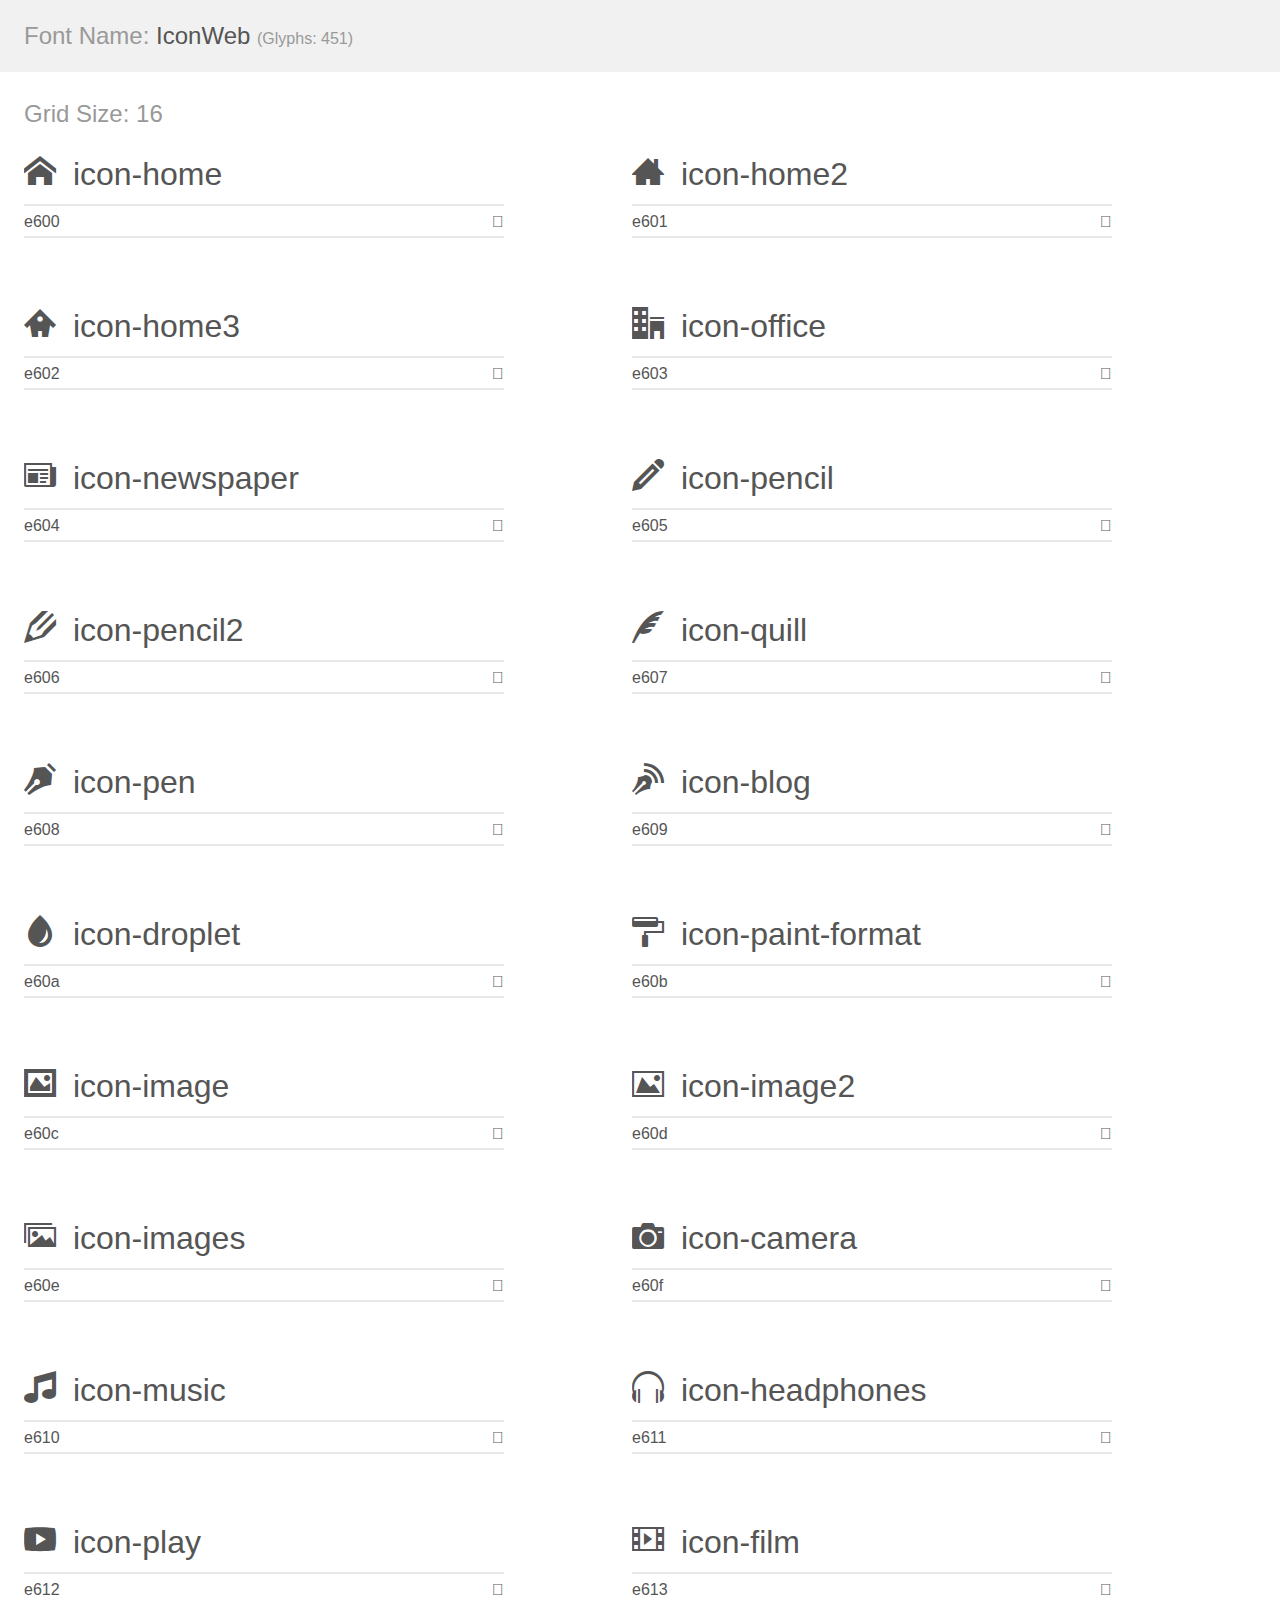
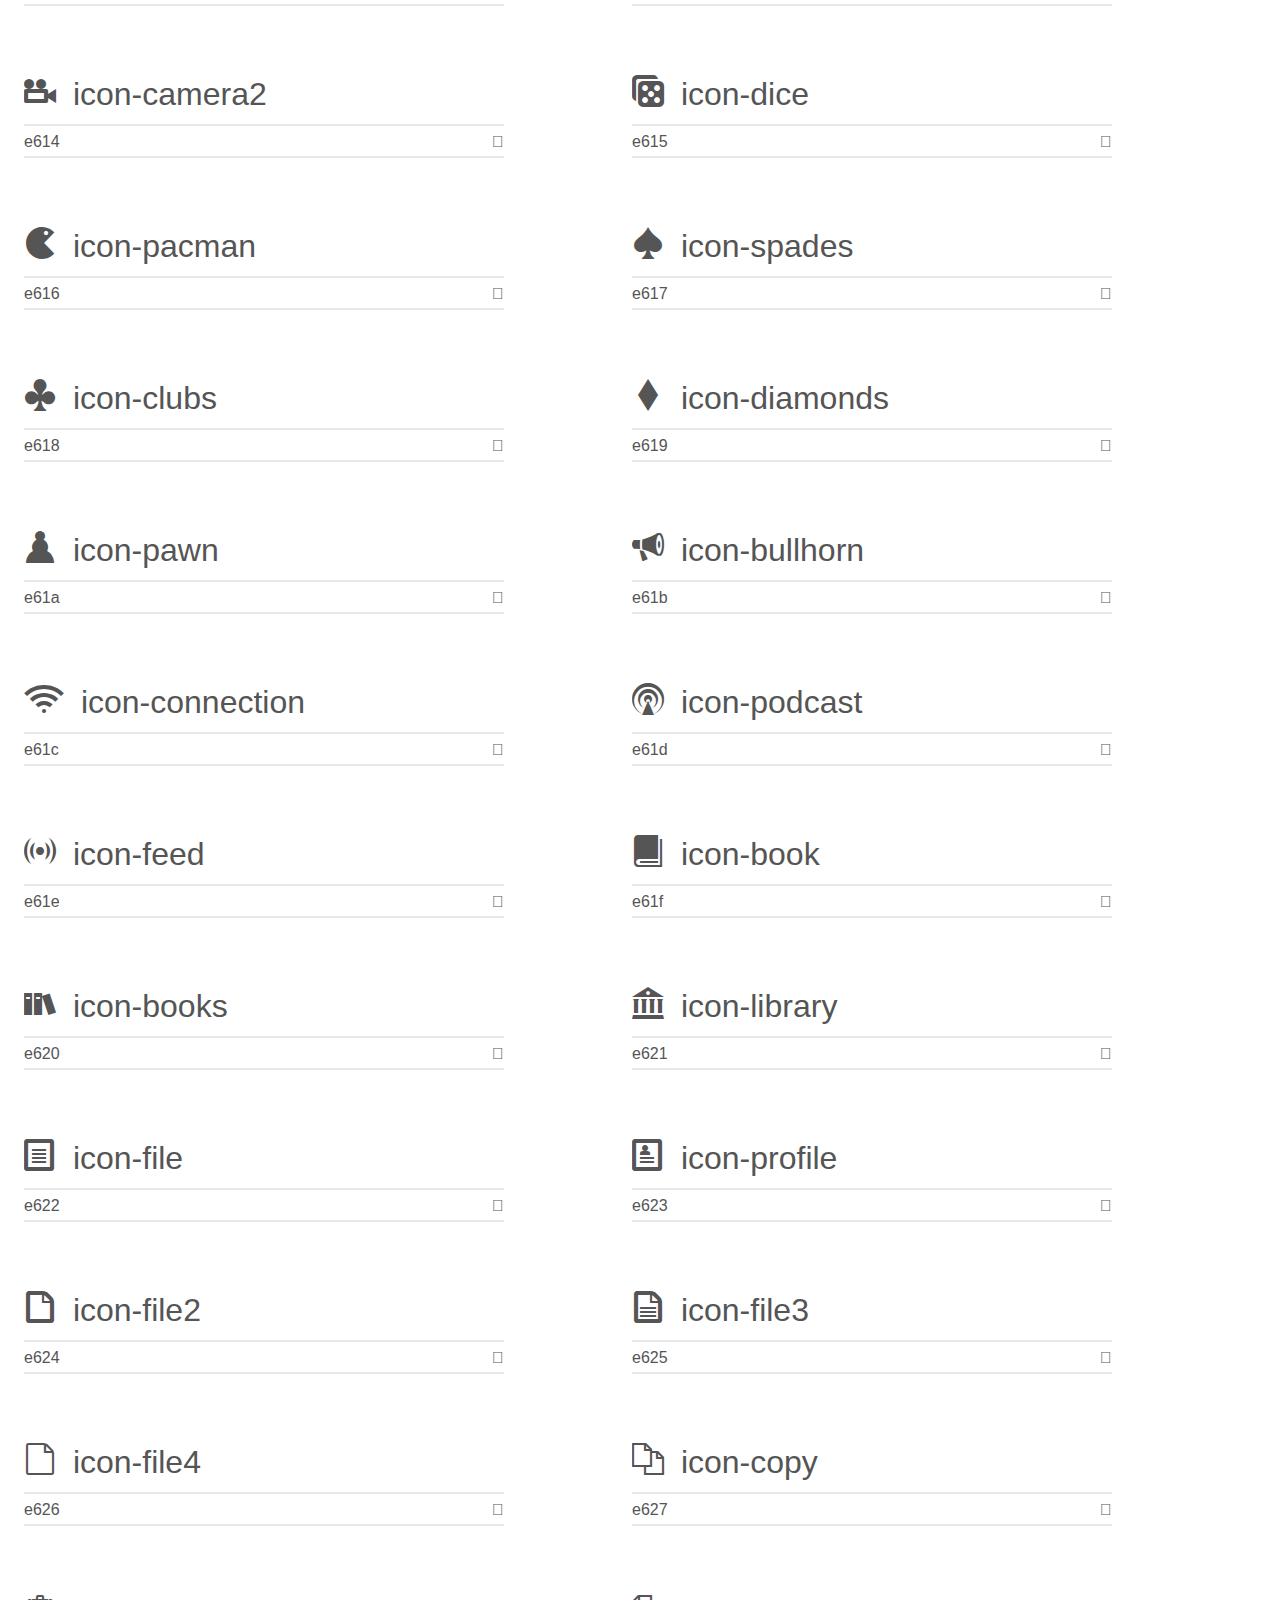
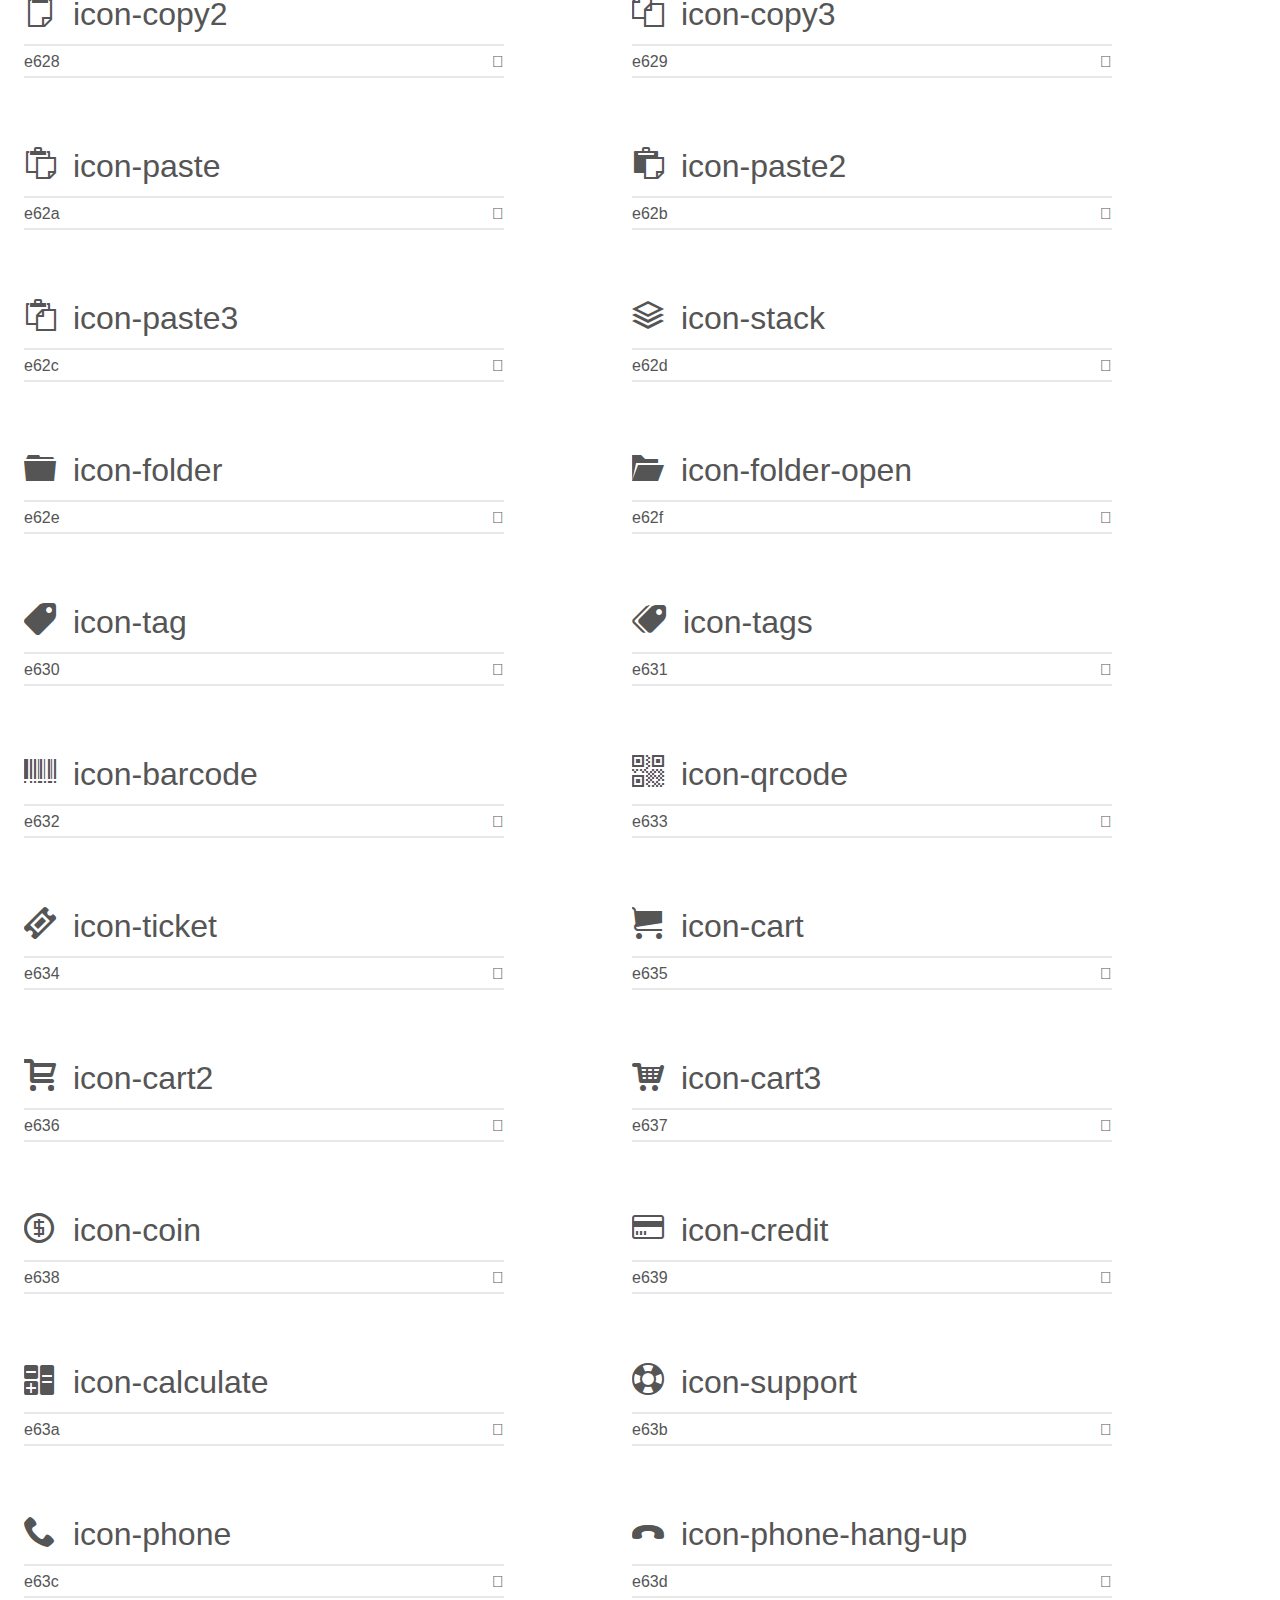
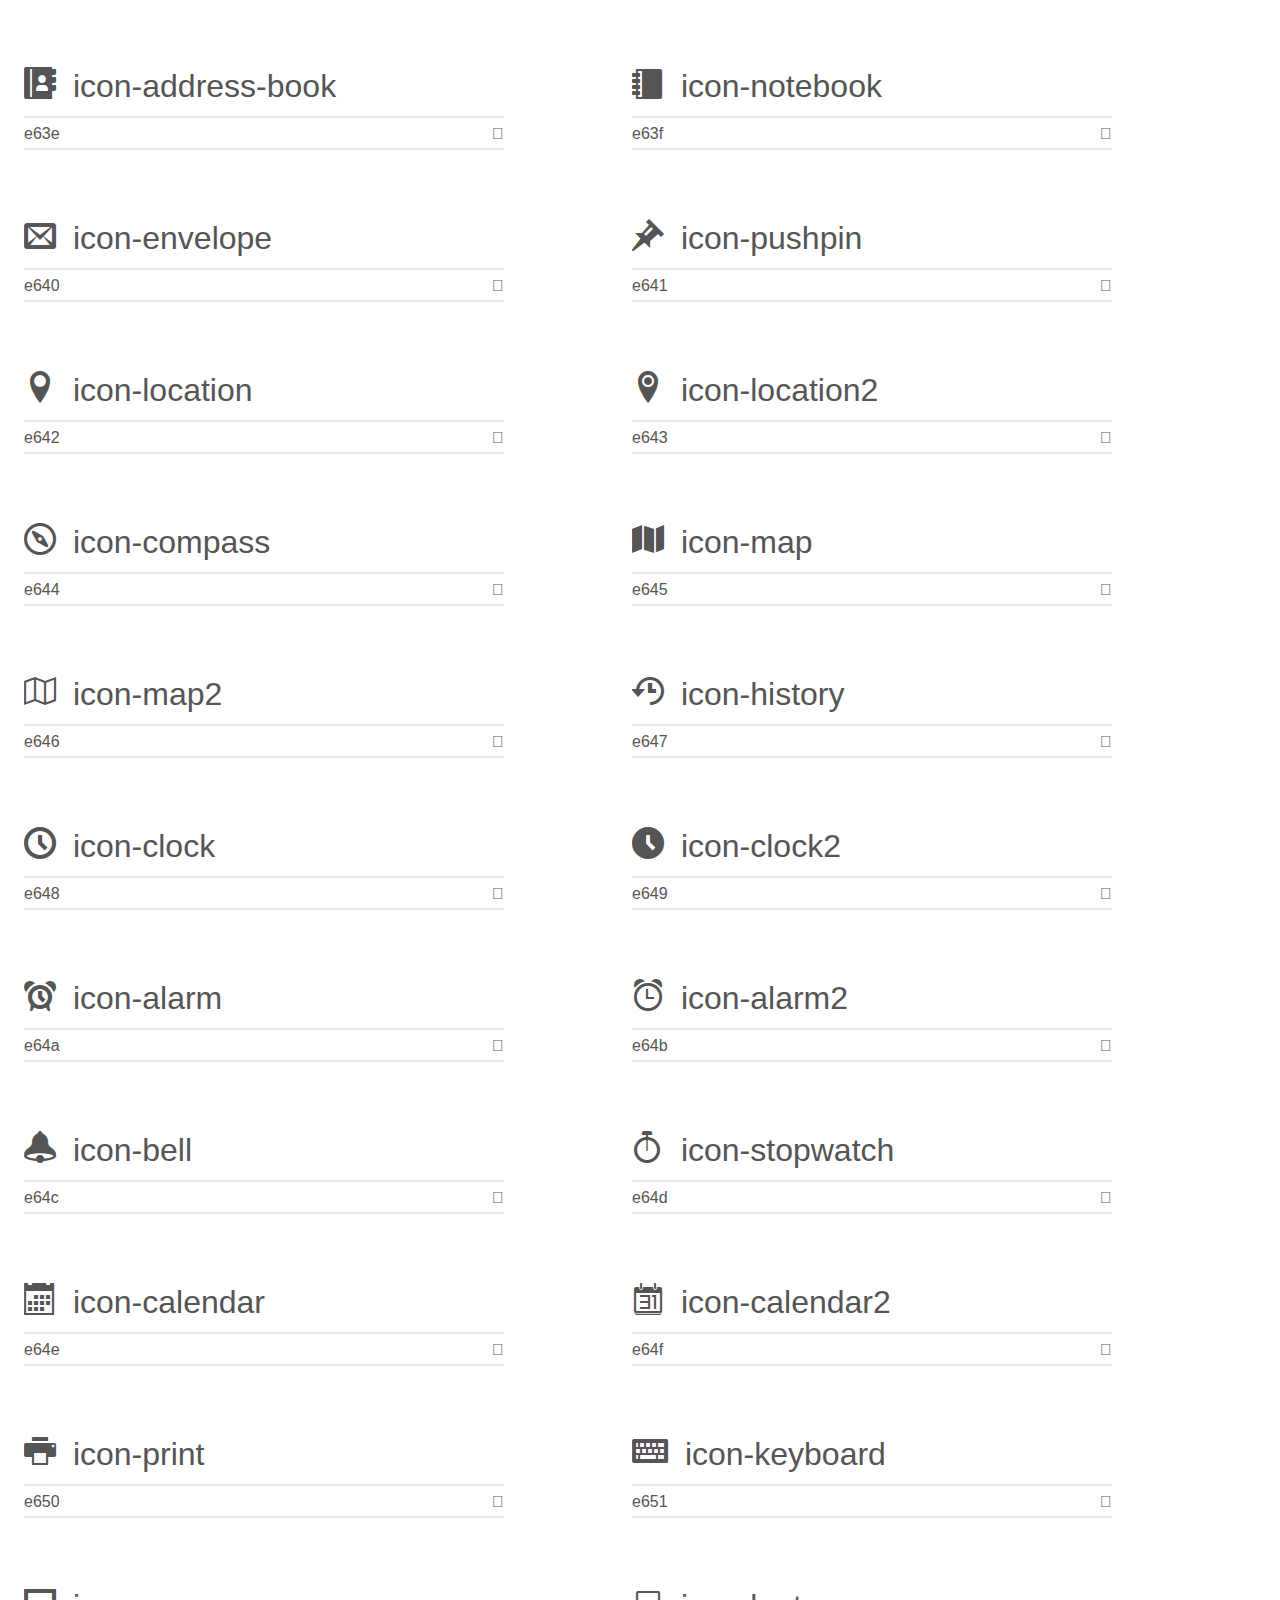
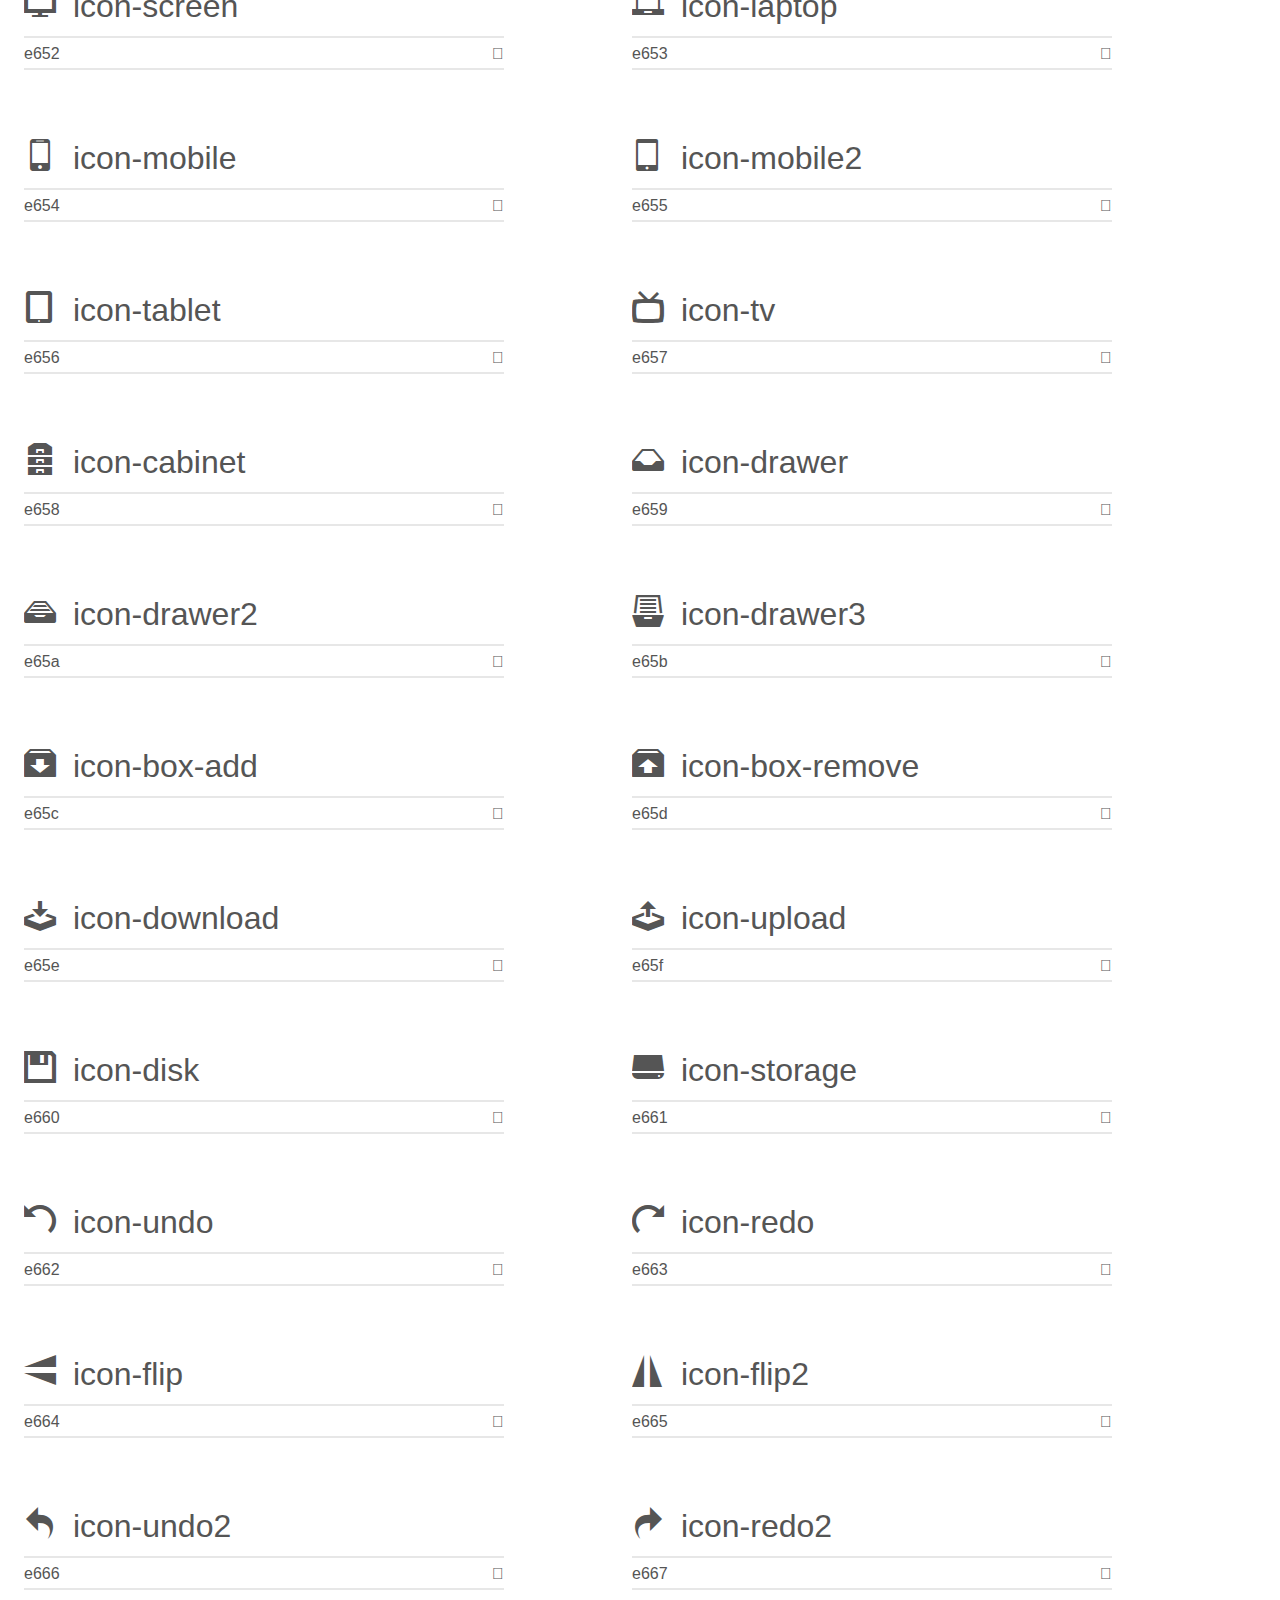
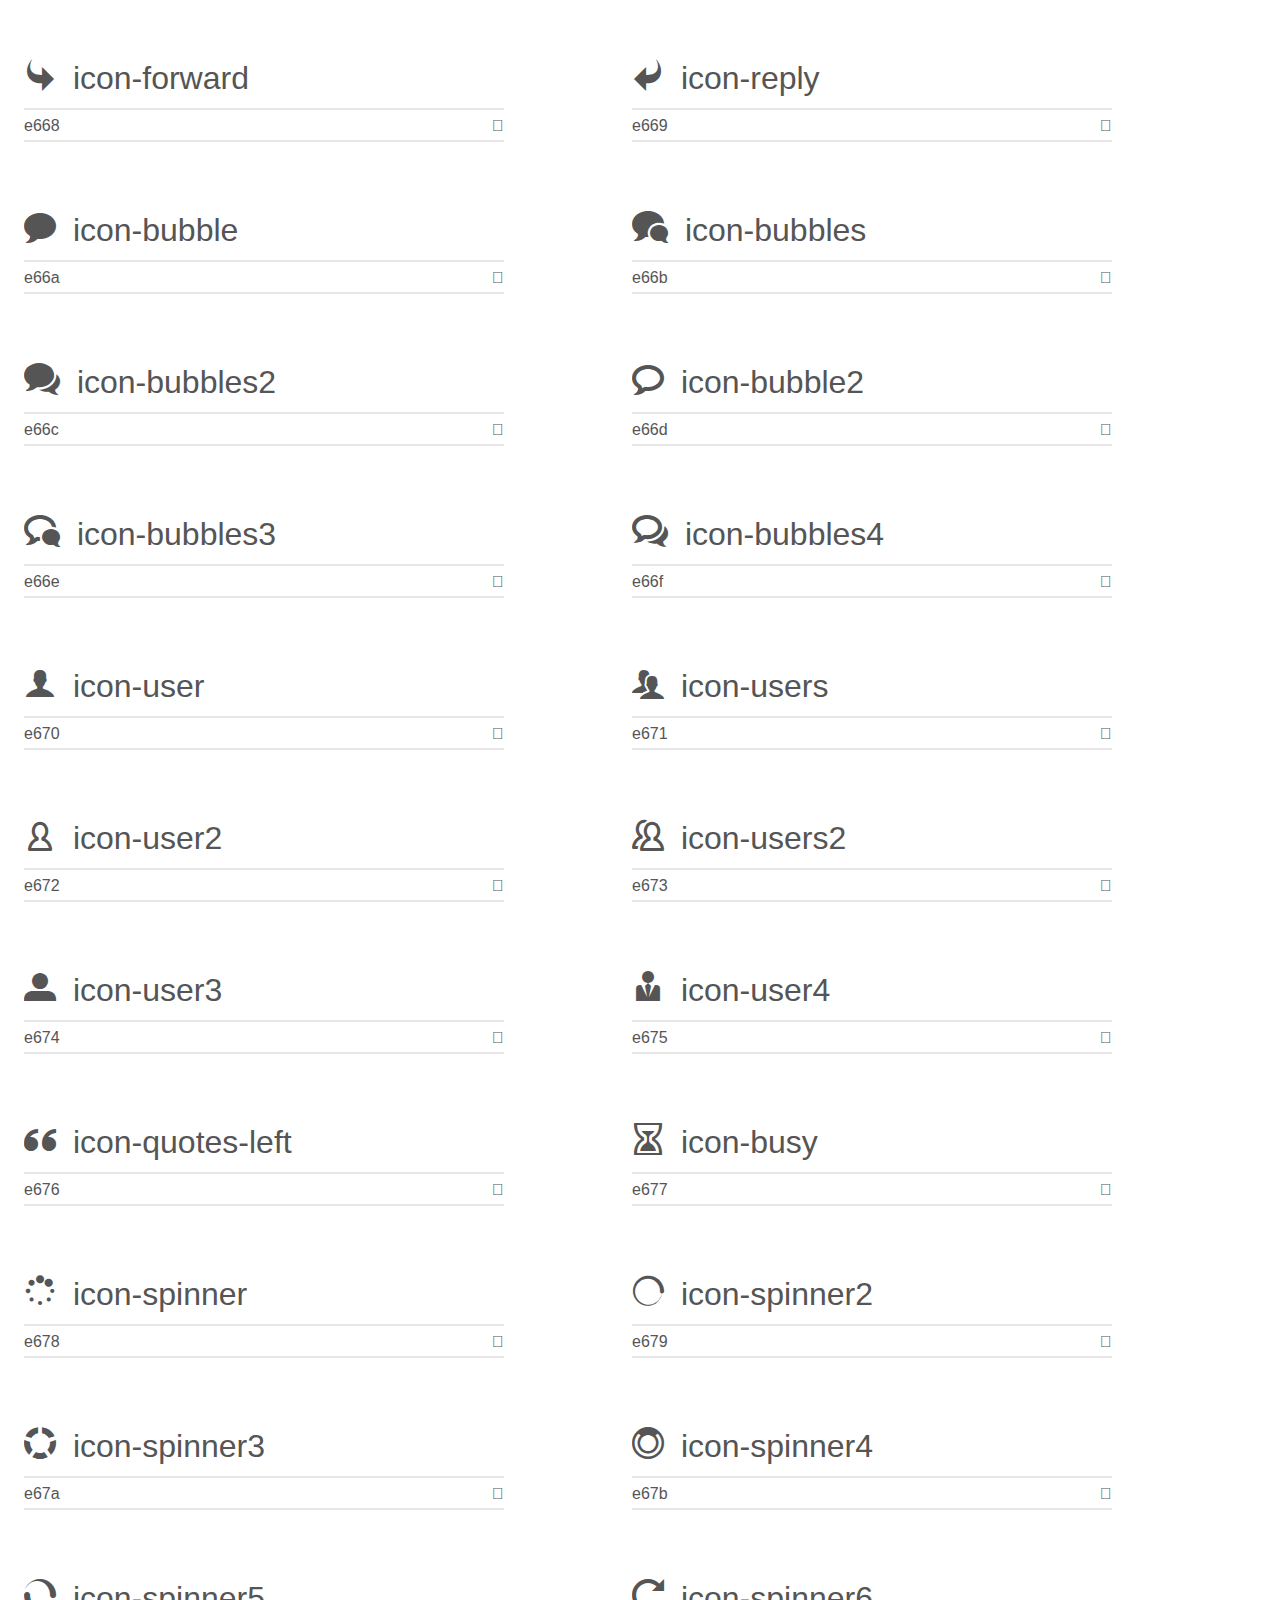
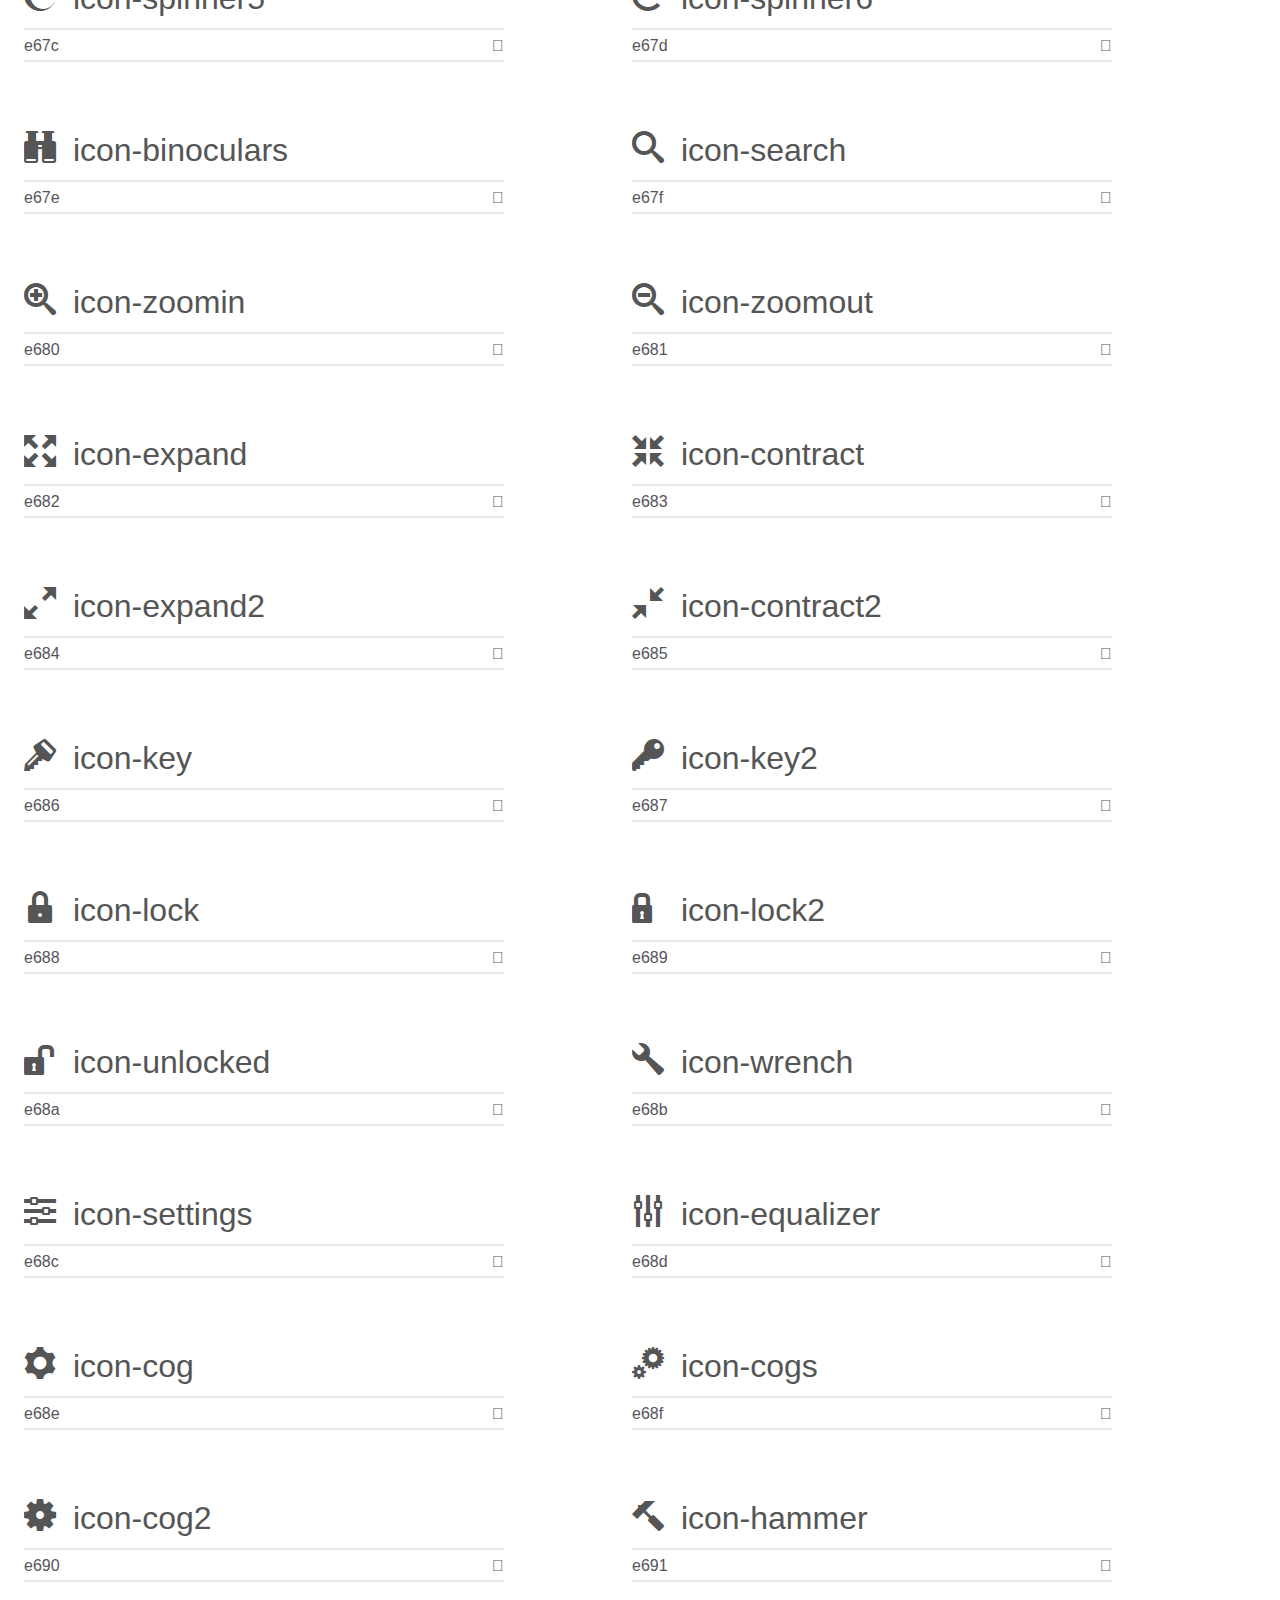
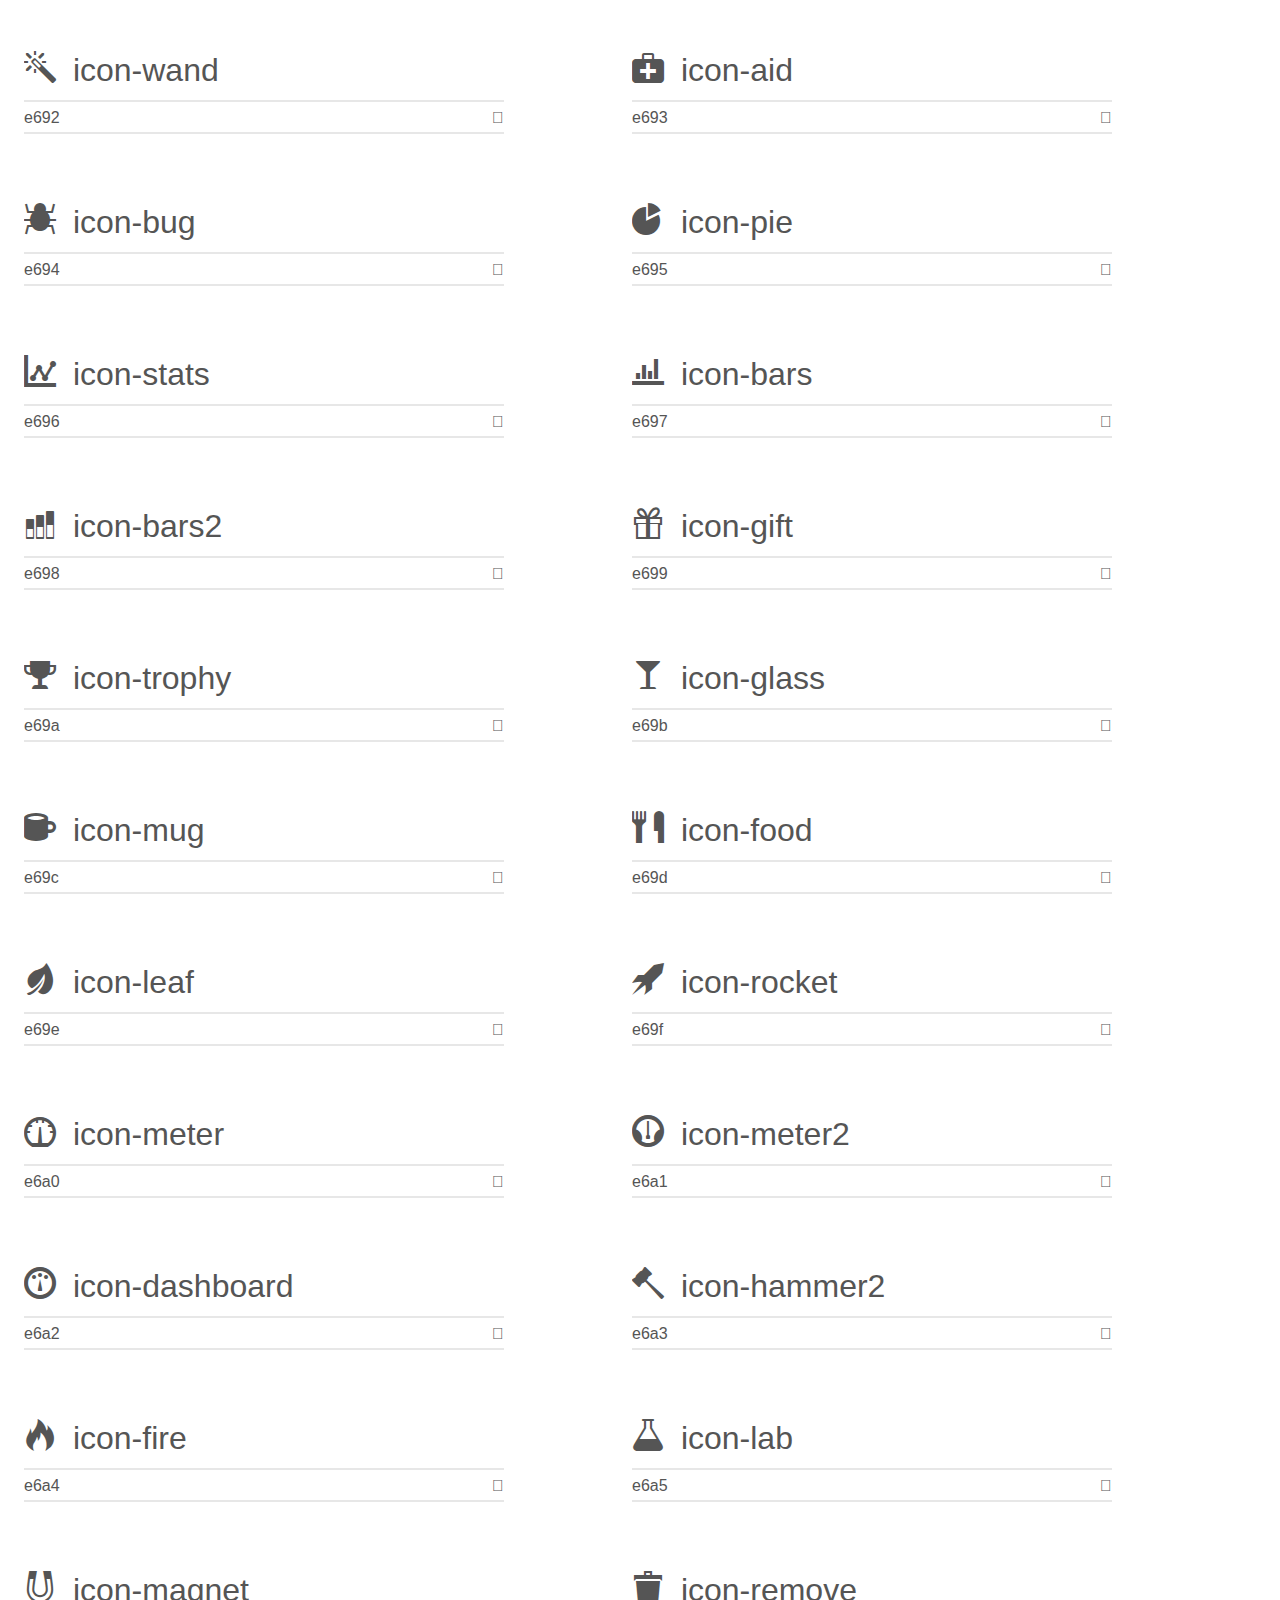
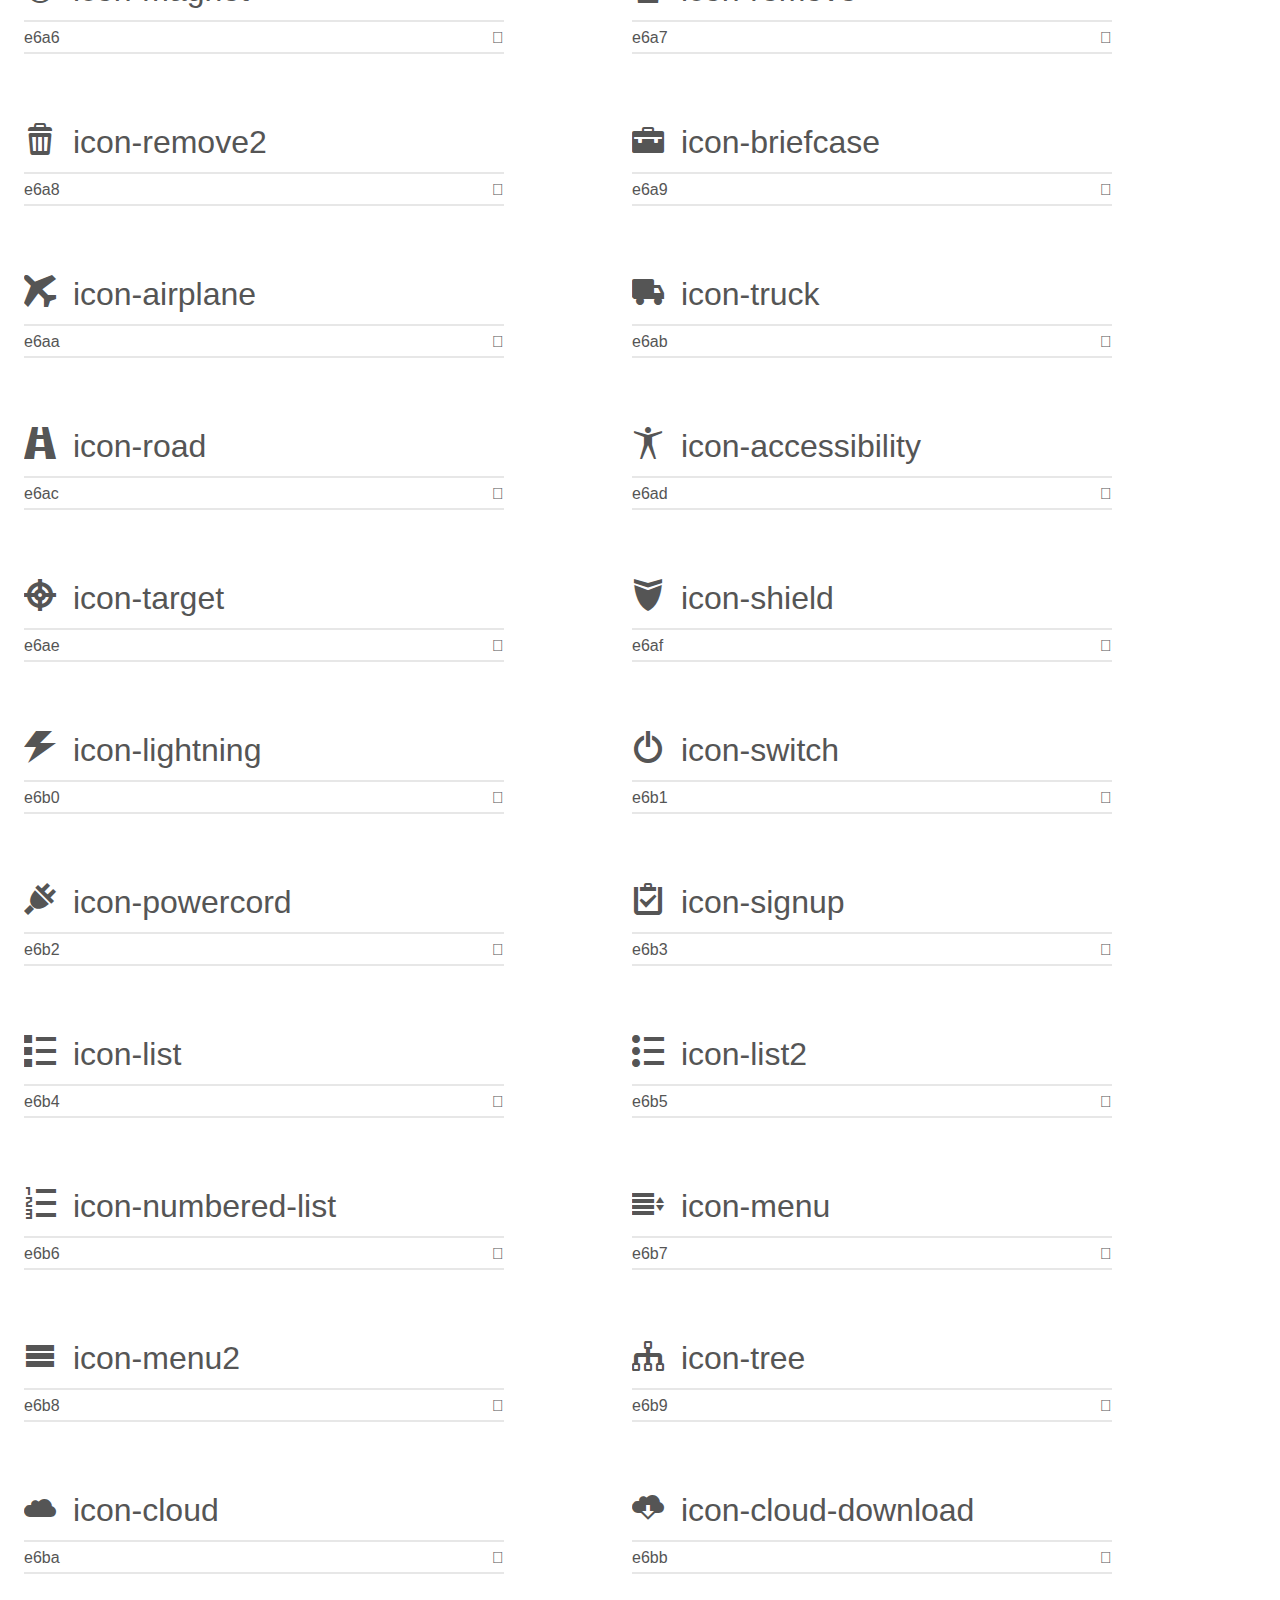
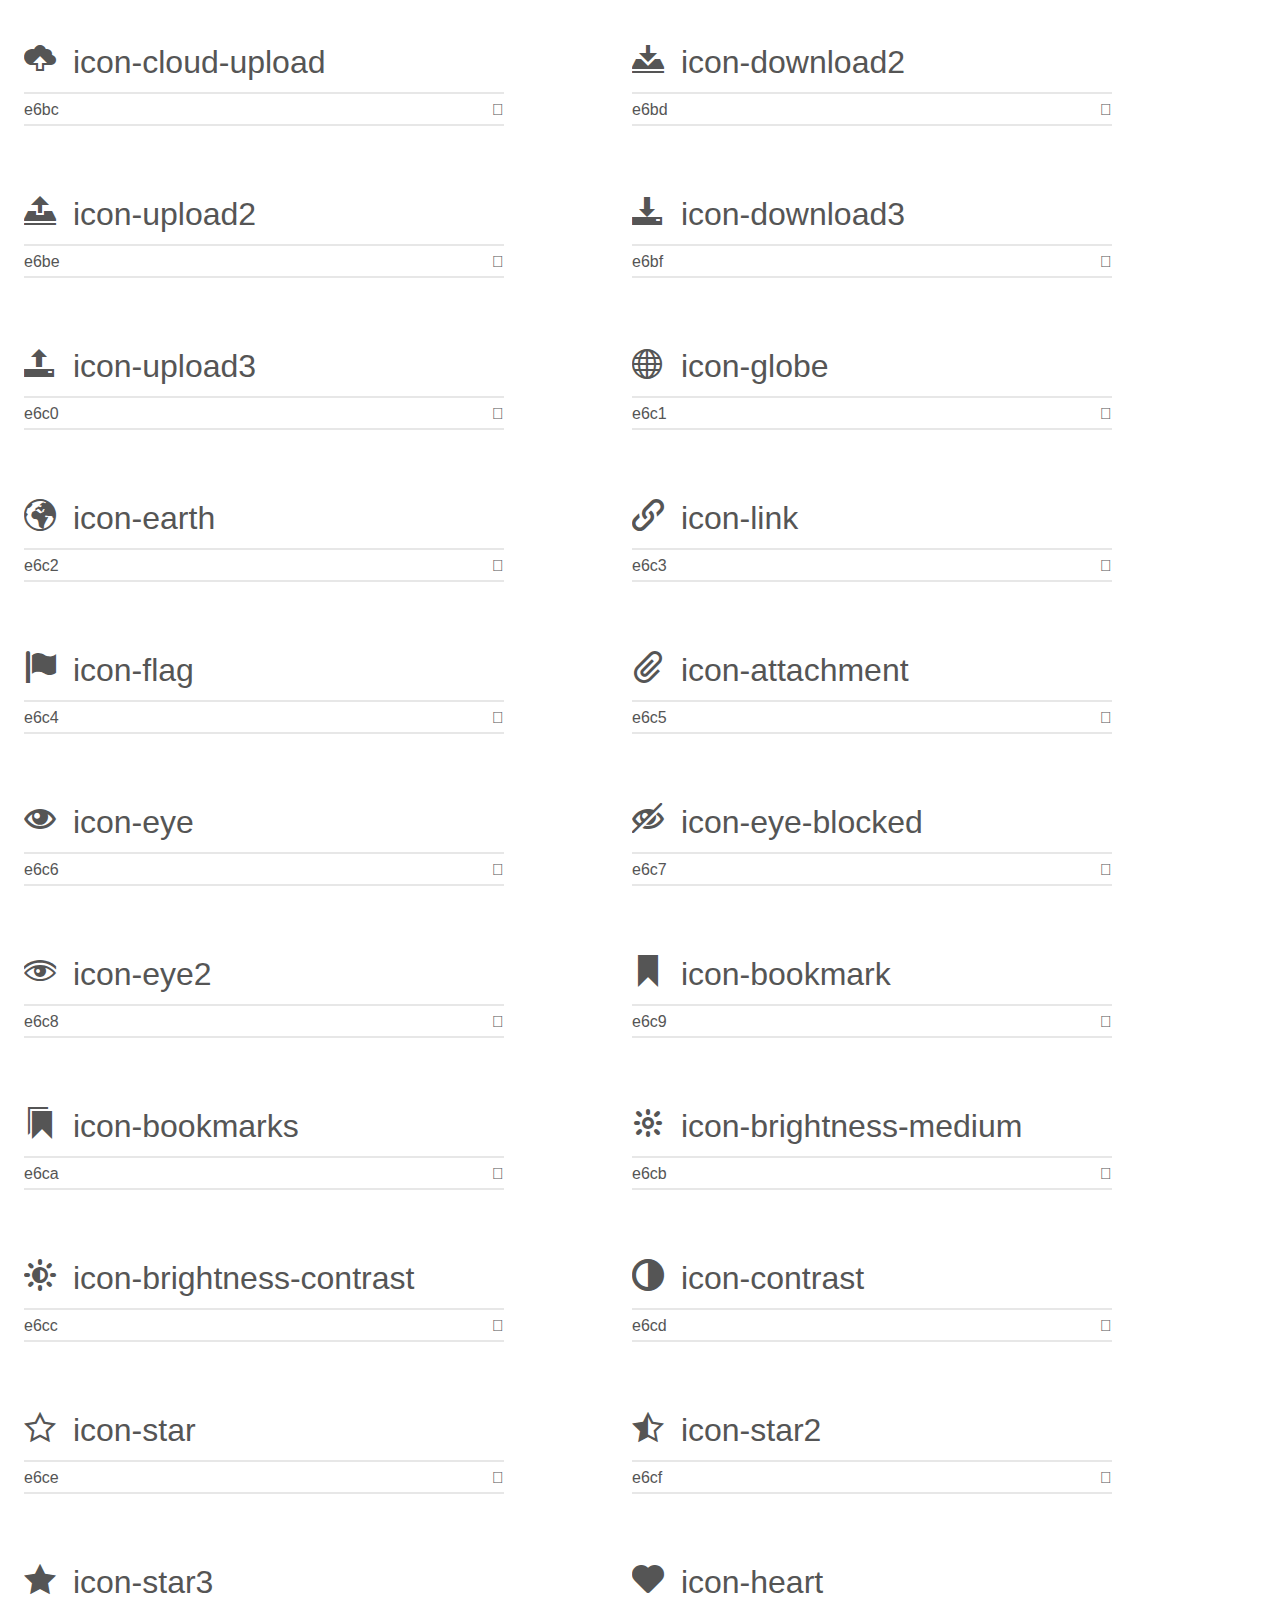
<file: IconWeb/demo.html>
<!doctype html>
<html>
<head>
	<meta charset="utf-8">
	<title>IcoMoon Demo</title>
	<meta name="description" content="An Icon Font Generated By IcoMoon.io">
	<meta name="viewport" content="width=device-width">
	<link rel="stylesheet" href="demo-files/demo.css">
	<link rel="stylesheet" href="style.css"></head>
<body>
	<div class="bgc1 clearfix">
		<h1 class="mhmm mvm"><span class="fgc1">Font Name:</span> IconWeb <small class="fgc1">(Glyphs:&nbsp;451)</small></h1>
	</div>
	<div class="clearfix mhl ptl">
		<h1 class="mvm mtn fgc1">Grid Size: 16</h1>
		<div class="glyph fs1">
			<div class="clearfix bshadow0 pbs">
				<span class="icon-home"></span><span class="mls"> icon-home</span>
			</div>
			<fieldset class="fs0 size1of1 clearfix hidden-false">
				<input type="text" readonly value="e600" class="unit size1of2" />
				<input type="text" maxlength="1" readonly value="&#xe600;" class="unitRight size1of2 talign-right" />
			</fieldset>
			<div class="fs0 bshadow0 clearfix hidden-true">
				<span class="unit pvs fgc1">liga: </span>
				<input type="text" readonly value="" class="liga unitRight" />
			</div>
		</div>
		<div class="glyph fs1">
			<div class="clearfix bshadow0 pbs">
				<span class="icon-home2"></span><span class="mls"> icon-home2</span>
			</div>
			<fieldset class="fs0 size1of1 clearfix hidden-false">
				<input type="text" readonly value="e601" class="unit size1of2" />
				<input type="text" maxlength="1" readonly value="&#xe601;" class="unitRight size1of2 talign-right" />
			</fieldset>
			<div class="fs0 bshadow0 clearfix hidden-true">
				<span class="unit pvs fgc1">liga: </span>
				<input type="text" readonly value="" class="liga unitRight" />
			</div>
		</div>
		<div class="glyph fs1">
			<div class="clearfix bshadow0 pbs">
				<span class="icon-home3"></span><span class="mls"> icon-home3</span>
			</div>
			<fieldset class="fs0 size1of1 clearfix hidden-false">
				<input type="text" readonly value="e602" class="unit size1of2" />
				<input type="text" maxlength="1" readonly value="&#xe602;" class="unitRight size1of2 talign-right" />
			</fieldset>
			<div class="fs0 bshadow0 clearfix hidden-true">
				<span class="unit pvs fgc1">liga: </span>
				<input type="text" readonly value="" class="liga unitRight" />
			</div>
		</div>
		<div class="glyph fs1">
			<div class="clearfix bshadow0 pbs">
				<span class="icon-office"></span><span class="mls"> icon-office</span>
			</div>
			<fieldset class="fs0 size1of1 clearfix hidden-false">
				<input type="text" readonly value="e603" class="unit size1of2" />
				<input type="text" maxlength="1" readonly value="&#xe603;" class="unitRight size1of2 talign-right" />
			</fieldset>
			<div class="fs0 bshadow0 clearfix hidden-true">
				<span class="unit pvs fgc1">liga: </span>
				<input type="text" readonly value="" class="liga unitRight" />
			</div>
		</div>
		<div class="glyph fs1">
			<div class="clearfix bshadow0 pbs">
				<span class="icon-newspaper"></span><span class="mls"> icon-newspaper</span>
			</div>
			<fieldset class="fs0 size1of1 clearfix hidden-false">
				<input type="text" readonly value="e604" class="unit size1of2" />
				<input type="text" maxlength="1" readonly value="&#xe604;" class="unitRight size1of2 talign-right" />
			</fieldset>
			<div class="fs0 bshadow0 clearfix hidden-true">
				<span class="unit pvs fgc1">liga: </span>
				<input type="text" readonly value="" class="liga unitRight" />
			</div>
		</div>
		<div class="glyph fs1">
			<div class="clearfix bshadow0 pbs">
				<span class="icon-pencil"></span><span class="mls"> icon-pencil</span>
			</div>
			<fieldset class="fs0 size1of1 clearfix hidden-false">
				<input type="text" readonly value="e605" class="unit size1of2" />
				<input type="text" maxlength="1" readonly value="&#xe605;" class="unitRight size1of2 talign-right" />
			</fieldset>
			<div class="fs0 bshadow0 clearfix hidden-true">
				<span class="unit pvs fgc1">liga: </span>
				<input type="text" readonly value="" class="liga unitRight" />
			</div>
		</div>
		<div class="glyph fs1">
			<div class="clearfix bshadow0 pbs">
				<span class="icon-pencil2"></span><span class="mls"> icon-pencil2</span>
			</div>
			<fieldset class="fs0 size1of1 clearfix hidden-false">
				<input type="text" readonly value="e606" class="unit size1of2" />
				<input type="text" maxlength="1" readonly value="&#xe606;" class="unitRight size1of2 talign-right" />
			</fieldset>
			<div class="fs0 bshadow0 clearfix hidden-true">
				<span class="unit pvs fgc1">liga: </span>
				<input type="text" readonly value="" class="liga unitRight" />
			</div>
		</div>
		<div class="glyph fs1">
			<div class="clearfix bshadow0 pbs">
				<span class="icon-quill"></span><span class="mls"> icon-quill</span>
			</div>
			<fieldset class="fs0 size1of1 clearfix hidden-false">
				<input type="text" readonly value="e607" class="unit size1of2" />
				<input type="text" maxlength="1" readonly value="&#xe607;" class="unitRight size1of2 talign-right" />
			</fieldset>
			<div class="fs0 bshadow0 clearfix hidden-true">
				<span class="unit pvs fgc1">liga: </span>
				<input type="text" readonly value="" class="liga unitRight" />
			</div>
		</div>
		<div class="glyph fs1">
			<div class="clearfix bshadow0 pbs">
				<span class="icon-pen"></span><span class="mls"> icon-pen</span>
			</div>
			<fieldset class="fs0 size1of1 clearfix hidden-false">
				<input type="text" readonly value="e608" class="unit size1of2" />
				<input type="text" maxlength="1" readonly value="&#xe608;" class="unitRight size1of2 talign-right" />
			</fieldset>
			<div class="fs0 bshadow0 clearfix hidden-true">
				<span class="unit pvs fgc1">liga: </span>
				<input type="text" readonly value="" class="liga unitRight" />
			</div>
		</div>
		<div class="glyph fs1">
			<div class="clearfix bshadow0 pbs">
				<span class="icon-blog"></span><span class="mls"> icon-blog</span>
			</div>
			<fieldset class="fs0 size1of1 clearfix hidden-false">
				<input type="text" readonly value="e609" class="unit size1of2" />
				<input type="text" maxlength="1" readonly value="&#xe609;" class="unitRight size1of2 talign-right" />
			</fieldset>
			<div class="fs0 bshadow0 clearfix hidden-true">
				<span class="unit pvs fgc1">liga: </span>
				<input type="text" readonly value="" class="liga unitRight" />
			</div>
		</div>
		<div class="glyph fs1">
			<div class="clearfix bshadow0 pbs">
				<span class="icon-droplet"></span><span class="mls"> icon-droplet</span>
			</div>
			<fieldset class="fs0 size1of1 clearfix hidden-false">
				<input type="text" readonly value="e60a" class="unit size1of2" />
				<input type="text" maxlength="1" readonly value="&#xe60a;" class="unitRight size1of2 talign-right" />
			</fieldset>
			<div class="fs0 bshadow0 clearfix hidden-true">
				<span class="unit pvs fgc1">liga: </span>
				<input type="text" readonly value="" class="liga unitRight" />
			</div>
		</div>
		<div class="glyph fs1">
			<div class="clearfix bshadow0 pbs">
				<span class="icon-paint-format"></span><span class="mls"> icon-paint-format</span>
			</div>
			<fieldset class="fs0 size1of1 clearfix hidden-false">
				<input type="text" readonly value="e60b" class="unit size1of2" />
				<input type="text" maxlength="1" readonly value="&#xe60b;" class="unitRight size1of2 talign-right" />
			</fieldset>
			<div class="fs0 bshadow0 clearfix hidden-true">
				<span class="unit pvs fgc1">liga: </span>
				<input type="text" readonly value="" class="liga unitRight" />
			</div>
		</div>
		<div class="glyph fs1">
			<div class="clearfix bshadow0 pbs">
				<span class="icon-image"></span><span class="mls"> icon-image</span>
			</div>
			<fieldset class="fs0 size1of1 clearfix hidden-false">
				<input type="text" readonly value="e60c" class="unit size1of2" />
				<input type="text" maxlength="1" readonly value="&#xe60c;" class="unitRight size1of2 talign-right" />
			</fieldset>
			<div class="fs0 bshadow0 clearfix hidden-true">
				<span class="unit pvs fgc1">liga: </span>
				<input type="text" readonly value="" class="liga unitRight" />
			</div>
		</div>
		<div class="glyph fs1">
			<div class="clearfix bshadow0 pbs">
				<span class="icon-image2"></span><span class="mls"> icon-image2</span>
			</div>
			<fieldset class="fs0 size1of1 clearfix hidden-false">
				<input type="text" readonly value="e60d" class="unit size1of2" />
				<input type="text" maxlength="1" readonly value="&#xe60d;" class="unitRight size1of2 talign-right" />
			</fieldset>
			<div class="fs0 bshadow0 clearfix hidden-true">
				<span class="unit pvs fgc1">liga: </span>
				<input type="text" readonly value="" class="liga unitRight" />
			</div>
		</div>
		<div class="glyph fs1">
			<div class="clearfix bshadow0 pbs">
				<span class="icon-images"></span><span class="mls"> icon-images</span>
			</div>
			<fieldset class="fs0 size1of1 clearfix hidden-false">
				<input type="text" readonly value="e60e" class="unit size1of2" />
				<input type="text" maxlength="1" readonly value="&#xe60e;" class="unitRight size1of2 talign-right" />
			</fieldset>
			<div class="fs0 bshadow0 clearfix hidden-true">
				<span class="unit pvs fgc1">liga: </span>
				<input type="text" readonly value="" class="liga unitRight" />
			</div>
		</div>
		<div class="glyph fs1">
			<div class="clearfix bshadow0 pbs">
				<span class="icon-camera"></span><span class="mls"> icon-camera</span>
			</div>
			<fieldset class="fs0 size1of1 clearfix hidden-false">
				<input type="text" readonly value="e60f" class="unit size1of2" />
				<input type="text" maxlength="1" readonly value="&#xe60f;" class="unitRight size1of2 talign-right" />
			</fieldset>
			<div class="fs0 bshadow0 clearfix hidden-true">
				<span class="unit pvs fgc1">liga: </span>
				<input type="text" readonly value="" class="liga unitRight" />
			</div>
		</div>
		<div class="glyph fs1">
			<div class="clearfix bshadow0 pbs">
				<span class="icon-music"></span><span class="mls"> icon-music</span>
			</div>
			<fieldset class="fs0 size1of1 clearfix hidden-false">
				<input type="text" readonly value="e610" class="unit size1of2" />
				<input type="text" maxlength="1" readonly value="&#xe610;" class="unitRight size1of2 talign-right" />
			</fieldset>
			<div class="fs0 bshadow0 clearfix hidden-true">
				<span class="unit pvs fgc1">liga: </span>
				<input type="text" readonly value="" class="liga unitRight" />
			</div>
		</div>
		<div class="glyph fs1">
			<div class="clearfix bshadow0 pbs">
				<span class="icon-headphones"></span><span class="mls"> icon-headphones</span>
			</div>
			<fieldset class="fs0 size1of1 clearfix hidden-false">
				<input type="text" readonly value="e611" class="unit size1of2" />
				<input type="text" maxlength="1" readonly value="&#xe611;" class="unitRight size1of2 talign-right" />
			</fieldset>
			<div class="fs0 bshadow0 clearfix hidden-true">
				<span class="unit pvs fgc1">liga: </span>
				<input type="text" readonly value="" class="liga unitRight" />
			</div>
		</div>
		<div class="glyph fs1">
			<div class="clearfix bshadow0 pbs">
				<span class="icon-play"></span><span class="mls"> icon-play</span>
			</div>
			<fieldset class="fs0 size1of1 clearfix hidden-false">
				<input type="text" readonly value="e612" class="unit size1of2" />
				<input type="text" maxlength="1" readonly value="&#xe612;" class="unitRight size1of2 talign-right" />
			</fieldset>
			<div class="fs0 bshadow0 clearfix hidden-true">
				<span class="unit pvs fgc1">liga: </span>
				<input type="text" readonly value="" class="liga unitRight" />
			</div>
		</div>
		<div class="glyph fs1">
			<div class="clearfix bshadow0 pbs">
				<span class="icon-film"></span><span class="mls"> icon-film</span>
			</div>
			<fieldset class="fs0 size1of1 clearfix hidden-false">
				<input type="text" readonly value="e613" class="unit size1of2" />
				<input type="text" maxlength="1" readonly value="&#xe613;" class="unitRight size1of2 talign-right" />
			</fieldset>
			<div class="fs0 bshadow0 clearfix hidden-true">
				<span class="unit pvs fgc1">liga: </span>
				<input type="text" readonly value="" class="liga unitRight" />
			</div>
		</div>
		<div class="glyph fs1">
			<div class="clearfix bshadow0 pbs">
				<span class="icon-camera2"></span><span class="mls"> icon-camera2</span>
			</div>
			<fieldset class="fs0 size1of1 clearfix hidden-false">
				<input type="text" readonly value="e614" class="unit size1of2" />
				<input type="text" maxlength="1" readonly value="&#xe614;" class="unitRight size1of2 talign-right" />
			</fieldset>
			<div class="fs0 bshadow0 clearfix hidden-true">
				<span class="unit pvs fgc1">liga: </span>
				<input type="text" readonly value="" class="liga unitRight" />
			</div>
		</div>
		<div class="glyph fs1">
			<div class="clearfix bshadow0 pbs">
				<span class="icon-dice"></span><span class="mls"> icon-dice</span>
			</div>
			<fieldset class="fs0 size1of1 clearfix hidden-false">
				<input type="text" readonly value="e615" class="unit size1of2" />
				<input type="text" maxlength="1" readonly value="&#xe615;" class="unitRight size1of2 talign-right" />
			</fieldset>
			<div class="fs0 bshadow0 clearfix hidden-true">
				<span class="unit pvs fgc1">liga: </span>
				<input type="text" readonly value="" class="liga unitRight" />
			</div>
		</div>
		<div class="glyph fs1">
			<div class="clearfix bshadow0 pbs">
				<span class="icon-pacman"></span><span class="mls"> icon-pacman</span>
			</div>
			<fieldset class="fs0 size1of1 clearfix hidden-false">
				<input type="text" readonly value="e616" class="unit size1of2" />
				<input type="text" maxlength="1" readonly value="&#xe616;" class="unitRight size1of2 talign-right" />
			</fieldset>
			<div class="fs0 bshadow0 clearfix hidden-true">
				<span class="unit pvs fgc1">liga: </span>
				<input type="text" readonly value="" class="liga unitRight" />
			</div>
		</div>
		<div class="glyph fs1">
			<div class="clearfix bshadow0 pbs">
				<span class="icon-spades"></span><span class="mls"> icon-spades</span>
			</div>
			<fieldset class="fs0 size1of1 clearfix hidden-false">
				<input type="text" readonly value="e617" class="unit size1of2" />
				<input type="text" maxlength="1" readonly value="&#xe617;" class="unitRight size1of2 talign-right" />
			</fieldset>
			<div class="fs0 bshadow0 clearfix hidden-true">
				<span class="unit pvs fgc1">liga: </span>
				<input type="text" readonly value="" class="liga unitRight" />
			</div>
		</div>
		<div class="glyph fs1">
			<div class="clearfix bshadow0 pbs">
				<span class="icon-clubs"></span><span class="mls"> icon-clubs</span>
			</div>
			<fieldset class="fs0 size1of1 clearfix hidden-false">
				<input type="text" readonly value="e618" class="unit size1of2" />
				<input type="text" maxlength="1" readonly value="&#xe618;" class="unitRight size1of2 talign-right" />
			</fieldset>
			<div class="fs0 bshadow0 clearfix hidden-true">
				<span class="unit pvs fgc1">liga: </span>
				<input type="text" readonly value="" class="liga unitRight" />
			</div>
		</div>
		<div class="glyph fs1">
			<div class="clearfix bshadow0 pbs">
				<span class="icon-diamonds"></span><span class="mls"> icon-diamonds</span>
			</div>
			<fieldset class="fs0 size1of1 clearfix hidden-false">
				<input type="text" readonly value="e619" class="unit size1of2" />
				<input type="text" maxlength="1" readonly value="&#xe619;" class="unitRight size1of2 talign-right" />
			</fieldset>
			<div class="fs0 bshadow0 clearfix hidden-true">
				<span class="unit pvs fgc1">liga: </span>
				<input type="text" readonly value="" class="liga unitRight" />
			</div>
		</div>
		<div class="glyph fs1">
			<div class="clearfix bshadow0 pbs">
				<span class="icon-pawn"></span><span class="mls"> icon-pawn</span>
			</div>
			<fieldset class="fs0 size1of1 clearfix hidden-false">
				<input type="text" readonly value="e61a" class="unit size1of2" />
				<input type="text" maxlength="1" readonly value="&#xe61a;" class="unitRight size1of2 talign-right" />
			</fieldset>
			<div class="fs0 bshadow0 clearfix hidden-true">
				<span class="unit pvs fgc1">liga: </span>
				<input type="text" readonly value="" class="liga unitRight" />
			</div>
		</div>
		<div class="glyph fs1">
			<div class="clearfix bshadow0 pbs">
				<span class="icon-bullhorn"></span><span class="mls"> icon-bullhorn</span>
			</div>
			<fieldset class="fs0 size1of1 clearfix hidden-false">
				<input type="text" readonly value="e61b" class="unit size1of2" />
				<input type="text" maxlength="1" readonly value="&#xe61b;" class="unitRight size1of2 talign-right" />
			</fieldset>
			<div class="fs0 bshadow0 clearfix hidden-true">
				<span class="unit pvs fgc1">liga: </span>
				<input type="text" readonly value="" class="liga unitRight" />
			</div>
		</div>
		<div class="glyph fs1">
			<div class="clearfix bshadow0 pbs">
				<span class="icon-connection"></span><span class="mls"> icon-connection</span>
			</div>
			<fieldset class="fs0 size1of1 clearfix hidden-false">
				<input type="text" readonly value="e61c" class="unit size1of2" />
				<input type="text" maxlength="1" readonly value="&#xe61c;" class="unitRight size1of2 talign-right" />
			</fieldset>
			<div class="fs0 bshadow0 clearfix hidden-true">
				<span class="unit pvs fgc1">liga: </span>
				<input type="text" readonly value="" class="liga unitRight" />
			</div>
		</div>
		<div class="glyph fs1">
			<div class="clearfix bshadow0 pbs">
				<span class="icon-podcast"></span><span class="mls"> icon-podcast</span>
			</div>
			<fieldset class="fs0 size1of1 clearfix hidden-false">
				<input type="text" readonly value="e61d" class="unit size1of2" />
				<input type="text" maxlength="1" readonly value="&#xe61d;" class="unitRight size1of2 talign-right" />
			</fieldset>
			<div class="fs0 bshadow0 clearfix hidden-true">
				<span class="unit pvs fgc1">liga: </span>
				<input type="text" readonly value="" class="liga unitRight" />
			</div>
		</div>
		<div class="glyph fs1">
			<div class="clearfix bshadow0 pbs">
				<span class="icon-feed"></span><span class="mls"> icon-feed</span>
			</div>
			<fieldset class="fs0 size1of1 clearfix hidden-false">
				<input type="text" readonly value="e61e" class="unit size1of2" />
				<input type="text" maxlength="1" readonly value="&#xe61e;" class="unitRight size1of2 talign-right" />
			</fieldset>
			<div class="fs0 bshadow0 clearfix hidden-true">
				<span class="unit pvs fgc1">liga: </span>
				<input type="text" readonly value="" class="liga unitRight" />
			</div>
		</div>
		<div class="glyph fs1">
			<div class="clearfix bshadow0 pbs">
				<span class="icon-book"></span><span class="mls"> icon-book</span>
			</div>
			<fieldset class="fs0 size1of1 clearfix hidden-false">
				<input type="text" readonly value="e61f" class="unit size1of2" />
				<input type="text" maxlength="1" readonly value="&#xe61f;" class="unitRight size1of2 talign-right" />
			</fieldset>
			<div class="fs0 bshadow0 clearfix hidden-true">
				<span class="unit pvs fgc1">liga: </span>
				<input type="text" readonly value="" class="liga unitRight" />
			</div>
		</div>
		<div class="glyph fs1">
			<div class="clearfix bshadow0 pbs">
				<span class="icon-books"></span><span class="mls"> icon-books</span>
			</div>
			<fieldset class="fs0 size1of1 clearfix hidden-false">
				<input type="text" readonly value="e620" class="unit size1of2" />
				<input type="text" maxlength="1" readonly value="&#xe620;" class="unitRight size1of2 talign-right" />
			</fieldset>
			<div class="fs0 bshadow0 clearfix hidden-true">
				<span class="unit pvs fgc1">liga: </span>
				<input type="text" readonly value="" class="liga unitRight" />
			</div>
		</div>
		<div class="glyph fs1">
			<div class="clearfix bshadow0 pbs">
				<span class="icon-library"></span><span class="mls"> icon-library</span>
			</div>
			<fieldset class="fs0 size1of1 clearfix hidden-false">
				<input type="text" readonly value="e621" class="unit size1of2" />
				<input type="text" maxlength="1" readonly value="&#xe621;" class="unitRight size1of2 talign-right" />
			</fieldset>
			<div class="fs0 bshadow0 clearfix hidden-true">
				<span class="unit pvs fgc1">liga: </span>
				<input type="text" readonly value="" class="liga unitRight" />
			</div>
		</div>
		<div class="glyph fs1">
			<div class="clearfix bshadow0 pbs">
				<span class="icon-file"></span><span class="mls"> icon-file</span>
			</div>
			<fieldset class="fs0 size1of1 clearfix hidden-false">
				<input type="text" readonly value="e622" class="unit size1of2" />
				<input type="text" maxlength="1" readonly value="&#xe622;" class="unitRight size1of2 talign-right" />
			</fieldset>
			<div class="fs0 bshadow0 clearfix hidden-true">
				<span class="unit pvs fgc1">liga: </span>
				<input type="text" readonly value="" class="liga unitRight" />
			</div>
		</div>
		<div class="glyph fs1">
			<div class="clearfix bshadow0 pbs">
				<span class="icon-profile"></span><span class="mls"> icon-profile</span>
			</div>
			<fieldset class="fs0 size1of1 clearfix hidden-false">
				<input type="text" readonly value="e623" class="unit size1of2" />
				<input type="text" maxlength="1" readonly value="&#xe623;" class="unitRight size1of2 talign-right" />
			</fieldset>
			<div class="fs0 bshadow0 clearfix hidden-true">
				<span class="unit pvs fgc1">liga: </span>
				<input type="text" readonly value="" class="liga unitRight" />
			</div>
		</div>
		<div class="glyph fs1">
			<div class="clearfix bshadow0 pbs">
				<span class="icon-file2"></span><span class="mls"> icon-file2</span>
			</div>
			<fieldset class="fs0 size1of1 clearfix hidden-false">
				<input type="text" readonly value="e624" class="unit size1of2" />
				<input type="text" maxlength="1" readonly value="&#xe624;" class="unitRight size1of2 talign-right" />
			</fieldset>
			<div class="fs0 bshadow0 clearfix hidden-true">
				<span class="unit pvs fgc1">liga: </span>
				<input type="text" readonly value="" class="liga unitRight" />
			</div>
		</div>
		<div class="glyph fs1">
			<div class="clearfix bshadow0 pbs">
				<span class="icon-file3"></span><span class="mls"> icon-file3</span>
			</div>
			<fieldset class="fs0 size1of1 clearfix hidden-false">
				<input type="text" readonly value="e625" class="unit size1of2" />
				<input type="text" maxlength="1" readonly value="&#xe625;" class="unitRight size1of2 talign-right" />
			</fieldset>
			<div class="fs0 bshadow0 clearfix hidden-true">
				<span class="unit pvs fgc1">liga: </span>
				<input type="text" readonly value="" class="liga unitRight" />
			</div>
		</div>
		<div class="glyph fs1">
			<div class="clearfix bshadow0 pbs">
				<span class="icon-file4"></span><span class="mls"> icon-file4</span>
			</div>
			<fieldset class="fs0 size1of1 clearfix hidden-false">
				<input type="text" readonly value="e626" class="unit size1of2" />
				<input type="text" maxlength="1" readonly value="&#xe626;" class="unitRight size1of2 talign-right" />
			</fieldset>
			<div class="fs0 bshadow0 clearfix hidden-true">
				<span class="unit pvs fgc1">liga: </span>
				<input type="text" readonly value="" class="liga unitRight" />
			</div>
		</div>
		<div class="glyph fs1">
			<div class="clearfix bshadow0 pbs">
				<span class="icon-copy"></span><span class="mls"> icon-copy</span>
			</div>
			<fieldset class="fs0 size1of1 clearfix hidden-false">
				<input type="text" readonly value="e627" class="unit size1of2" />
				<input type="text" maxlength="1" readonly value="&#xe627;" class="unitRight size1of2 talign-right" />
			</fieldset>
			<div class="fs0 bshadow0 clearfix hidden-true">
				<span class="unit pvs fgc1">liga: </span>
				<input type="text" readonly value="" class="liga unitRight" />
			</div>
		</div>
		<div class="glyph fs1">
			<div class="clearfix bshadow0 pbs">
				<span class="icon-copy2"></span><span class="mls"> icon-copy2</span>
			</div>
			<fieldset class="fs0 size1of1 clearfix hidden-false">
				<input type="text" readonly value="e628" class="unit size1of2" />
				<input type="text" maxlength="1" readonly value="&#xe628;" class="unitRight size1of2 talign-right" />
			</fieldset>
			<div class="fs0 bshadow0 clearfix hidden-true">
				<span class="unit pvs fgc1">liga: </span>
				<input type="text" readonly value="" class="liga unitRight" />
			</div>
		</div>
		<div class="glyph fs1">
			<div class="clearfix bshadow0 pbs">
				<span class="icon-copy3"></span><span class="mls"> icon-copy3</span>
			</div>
			<fieldset class="fs0 size1of1 clearfix hidden-false">
				<input type="text" readonly value="e629" class="unit size1of2" />
				<input type="text" maxlength="1" readonly value="&#xe629;" class="unitRight size1of2 talign-right" />
			</fieldset>
			<div class="fs0 bshadow0 clearfix hidden-true">
				<span class="unit pvs fgc1">liga: </span>
				<input type="text" readonly value="" class="liga unitRight" />
			</div>
		</div>
		<div class="glyph fs1">
			<div class="clearfix bshadow0 pbs">
				<span class="icon-paste"></span><span class="mls"> icon-paste</span>
			</div>
			<fieldset class="fs0 size1of1 clearfix hidden-false">
				<input type="text" readonly value="e62a" class="unit size1of2" />
				<input type="text" maxlength="1" readonly value="&#xe62a;" class="unitRight size1of2 talign-right" />
			</fieldset>
			<div class="fs0 bshadow0 clearfix hidden-true">
				<span class="unit pvs fgc1">liga: </span>
				<input type="text" readonly value="" class="liga unitRight" />
			</div>
		</div>
		<div class="glyph fs1">
			<div class="clearfix bshadow0 pbs">
				<span class="icon-paste2"></span><span class="mls"> icon-paste2</span>
			</div>
			<fieldset class="fs0 size1of1 clearfix hidden-false">
				<input type="text" readonly value="e62b" class="unit size1of2" />
				<input type="text" maxlength="1" readonly value="&#xe62b;" class="unitRight size1of2 talign-right" />
			</fieldset>
			<div class="fs0 bshadow0 clearfix hidden-true">
				<span class="unit pvs fgc1">liga: </span>
				<input type="text" readonly value="" class="liga unitRight" />
			</div>
		</div>
		<div class="glyph fs1">
			<div class="clearfix bshadow0 pbs">
				<span class="icon-paste3"></span><span class="mls"> icon-paste3</span>
			</div>
			<fieldset class="fs0 size1of1 clearfix hidden-false">
				<input type="text" readonly value="e62c" class="unit size1of2" />
				<input type="text" maxlength="1" readonly value="&#xe62c;" class="unitRight size1of2 talign-right" />
			</fieldset>
			<div class="fs0 bshadow0 clearfix hidden-true">
				<span class="unit pvs fgc1">liga: </span>
				<input type="text" readonly value="" class="liga unitRight" />
			</div>
		</div>
		<div class="glyph fs1">
			<div class="clearfix bshadow0 pbs">
				<span class="icon-stack"></span><span class="mls"> icon-stack</span>
			</div>
			<fieldset class="fs0 size1of1 clearfix hidden-false">
				<input type="text" readonly value="e62d" class="unit size1of2" />
				<input type="text" maxlength="1" readonly value="&#xe62d;" class="unitRight size1of2 talign-right" />
			</fieldset>
			<div class="fs0 bshadow0 clearfix hidden-true">
				<span class="unit pvs fgc1">liga: </span>
				<input type="text" readonly value="" class="liga unitRight" />
			</div>
		</div>
		<div class="glyph fs1">
			<div class="clearfix bshadow0 pbs">
				<span class="icon-folder"></span><span class="mls"> icon-folder</span>
			</div>
			<fieldset class="fs0 size1of1 clearfix hidden-false">
				<input type="text" readonly value="e62e" class="unit size1of2" />
				<input type="text" maxlength="1" readonly value="&#xe62e;" class="unitRight size1of2 talign-right" />
			</fieldset>
			<div class="fs0 bshadow0 clearfix hidden-true">
				<span class="unit pvs fgc1">liga: </span>
				<input type="text" readonly value="" class="liga unitRight" />
			</div>
		</div>
		<div class="glyph fs1">
			<div class="clearfix bshadow0 pbs">
				<span class="icon-folder-open"></span><span class="mls"> icon-folder-open</span>
			</div>
			<fieldset class="fs0 size1of1 clearfix hidden-false">
				<input type="text" readonly value="e62f" class="unit size1of2" />
				<input type="text" maxlength="1" readonly value="&#xe62f;" class="unitRight size1of2 talign-right" />
			</fieldset>
			<div class="fs0 bshadow0 clearfix hidden-true">
				<span class="unit pvs fgc1">liga: </span>
				<input type="text" readonly value="" class="liga unitRight" />
			</div>
		</div>
		<div class="glyph fs1">
			<div class="clearfix bshadow0 pbs">
				<span class="icon-tag"></span><span class="mls"> icon-tag</span>
			</div>
			<fieldset class="fs0 size1of1 clearfix hidden-false">
				<input type="text" readonly value="e630" class="unit size1of2" />
				<input type="text" maxlength="1" readonly value="&#xe630;" class="unitRight size1of2 talign-right" />
			</fieldset>
			<div class="fs0 bshadow0 clearfix hidden-true">
				<span class="unit pvs fgc1">liga: </span>
				<input type="text" readonly value="" class="liga unitRight" />
			</div>
		</div>
		<div class="glyph fs1">
			<div class="clearfix bshadow0 pbs">
				<span class="icon-tags"></span><span class="mls"> icon-tags</span>
			</div>
			<fieldset class="fs0 size1of1 clearfix hidden-false">
				<input type="text" readonly value="e631" class="unit size1of2" />
				<input type="text" maxlength="1" readonly value="&#xe631;" class="unitRight size1of2 talign-right" />
			</fieldset>
			<div class="fs0 bshadow0 clearfix hidden-true">
				<span class="unit pvs fgc1">liga: </span>
				<input type="text" readonly value="" class="liga unitRight" />
			</div>
		</div>
		<div class="glyph fs1">
			<div class="clearfix bshadow0 pbs">
				<span class="icon-barcode"></span><span class="mls"> icon-barcode</span>
			</div>
			<fieldset class="fs0 size1of1 clearfix hidden-false">
				<input type="text" readonly value="e632" class="unit size1of2" />
				<input type="text" maxlength="1" readonly value="&#xe632;" class="unitRight size1of2 talign-right" />
			</fieldset>
			<div class="fs0 bshadow0 clearfix hidden-true">
				<span class="unit pvs fgc1">liga: </span>
				<input type="text" readonly value="" class="liga unitRight" />
			</div>
		</div>
		<div class="glyph fs1">
			<div class="clearfix bshadow0 pbs">
				<span class="icon-qrcode"></span><span class="mls"> icon-qrcode</span>
			</div>
			<fieldset class="fs0 size1of1 clearfix hidden-false">
				<input type="text" readonly value="e633" class="unit size1of2" />
				<input type="text" maxlength="1" readonly value="&#xe633;" class="unitRight size1of2 talign-right" />
			</fieldset>
			<div class="fs0 bshadow0 clearfix hidden-true">
				<span class="unit pvs fgc1">liga: </span>
				<input type="text" readonly value="" class="liga unitRight" />
			</div>
		</div>
		<div class="glyph fs1">
			<div class="clearfix bshadow0 pbs">
				<span class="icon-ticket"></span><span class="mls"> icon-ticket</span>
			</div>
			<fieldset class="fs0 size1of1 clearfix hidden-false">
				<input type="text" readonly value="e634" class="unit size1of2" />
				<input type="text" maxlength="1" readonly value="&#xe634;" class="unitRight size1of2 talign-right" />
			</fieldset>
			<div class="fs0 bshadow0 clearfix hidden-true">
				<span class="unit pvs fgc1">liga: </span>
				<input type="text" readonly value="" class="liga unitRight" />
			</div>
		</div>
		<div class="glyph fs1">
			<div class="clearfix bshadow0 pbs">
				<span class="icon-cart"></span><span class="mls"> icon-cart</span>
			</div>
			<fieldset class="fs0 size1of1 clearfix hidden-false">
				<input type="text" readonly value="e635" class="unit size1of2" />
				<input type="text" maxlength="1" readonly value="&#xe635;" class="unitRight size1of2 talign-right" />
			</fieldset>
			<div class="fs0 bshadow0 clearfix hidden-true">
				<span class="unit pvs fgc1">liga: </span>
				<input type="text" readonly value="" class="liga unitRight" />
			</div>
		</div>
		<div class="glyph fs1">
			<div class="clearfix bshadow0 pbs">
				<span class="icon-cart2"></span><span class="mls"> icon-cart2</span>
			</div>
			<fieldset class="fs0 size1of1 clearfix hidden-false">
				<input type="text" readonly value="e636" class="unit size1of2" />
				<input type="text" maxlength="1" readonly value="&#xe636;" class="unitRight size1of2 talign-right" />
			</fieldset>
			<div class="fs0 bshadow0 clearfix hidden-true">
				<span class="unit pvs fgc1">liga: </span>
				<input type="text" readonly value="" class="liga unitRight" />
			</div>
		</div>
		<div class="glyph fs1">
			<div class="clearfix bshadow0 pbs">
				<span class="icon-cart3"></span><span class="mls"> icon-cart3</span>
			</div>
			<fieldset class="fs0 size1of1 clearfix hidden-false">
				<input type="text" readonly value="e637" class="unit size1of2" />
				<input type="text" maxlength="1" readonly value="&#xe637;" class="unitRight size1of2 talign-right" />
			</fieldset>
			<div class="fs0 bshadow0 clearfix hidden-true">
				<span class="unit pvs fgc1">liga: </span>
				<input type="text" readonly value="" class="liga unitRight" />
			</div>
		</div>
		<div class="glyph fs1">
			<div class="clearfix bshadow0 pbs">
				<span class="icon-coin"></span><span class="mls"> icon-coin</span>
			</div>
			<fieldset class="fs0 size1of1 clearfix hidden-false">
				<input type="text" readonly value="e638" class="unit size1of2" />
				<input type="text" maxlength="1" readonly value="&#xe638;" class="unitRight size1of2 talign-right" />
			</fieldset>
			<div class="fs0 bshadow0 clearfix hidden-true">
				<span class="unit pvs fgc1">liga: </span>
				<input type="text" readonly value="" class="liga unitRight" />
			</div>
		</div>
		<div class="glyph fs1">
			<div class="clearfix bshadow0 pbs">
				<span class="icon-credit"></span><span class="mls"> icon-credit</span>
			</div>
			<fieldset class="fs0 size1of1 clearfix hidden-false">
				<input type="text" readonly value="e639" class="unit size1of2" />
				<input type="text" maxlength="1" readonly value="&#xe639;" class="unitRight size1of2 talign-right" />
			</fieldset>
			<div class="fs0 bshadow0 clearfix hidden-true">
				<span class="unit pvs fgc1">liga: </span>
				<input type="text" readonly value="" class="liga unitRight" />
			</div>
		</div>
		<div class="glyph fs1">
			<div class="clearfix bshadow0 pbs">
				<span class="icon-calculate"></span><span class="mls"> icon-calculate</span>
			</div>
			<fieldset class="fs0 size1of1 clearfix hidden-false">
				<input type="text" readonly value="e63a" class="unit size1of2" />
				<input type="text" maxlength="1" readonly value="&#xe63a;" class="unitRight size1of2 talign-right" />
			</fieldset>
			<div class="fs0 bshadow0 clearfix hidden-true">
				<span class="unit pvs fgc1">liga: </span>
				<input type="text" readonly value="" class="liga unitRight" />
			</div>
		</div>
		<div class="glyph fs1">
			<div class="clearfix bshadow0 pbs">
				<span class="icon-support"></span><span class="mls"> icon-support</span>
			</div>
			<fieldset class="fs0 size1of1 clearfix hidden-false">
				<input type="text" readonly value="e63b" class="unit size1of2" />
				<input type="text" maxlength="1" readonly value="&#xe63b;" class="unitRight size1of2 talign-right" />
			</fieldset>
			<div class="fs0 bshadow0 clearfix hidden-true">
				<span class="unit pvs fgc1">liga: </span>
				<input type="text" readonly value="" class="liga unitRight" />
			</div>
		</div>
		<div class="glyph fs1">
			<div class="clearfix bshadow0 pbs">
				<span class="icon-phone"></span><span class="mls"> icon-phone</span>
			</div>
			<fieldset class="fs0 size1of1 clearfix hidden-false">
				<input type="text" readonly value="e63c" class="unit size1of2" />
				<input type="text" maxlength="1" readonly value="&#xe63c;" class="unitRight size1of2 talign-right" />
			</fieldset>
			<div class="fs0 bshadow0 clearfix hidden-true">
				<span class="unit pvs fgc1">liga: </span>
				<input type="text" readonly value="" class="liga unitRight" />
			</div>
		</div>
		<div class="glyph fs1">
			<div class="clearfix bshadow0 pbs">
				<span class="icon-phone-hang-up"></span><span class="mls"> icon-phone-hang-up</span>
			</div>
			<fieldset class="fs0 size1of1 clearfix hidden-false">
				<input type="text" readonly value="e63d" class="unit size1of2" />
				<input type="text" maxlength="1" readonly value="&#xe63d;" class="unitRight size1of2 talign-right" />
			</fieldset>
			<div class="fs0 bshadow0 clearfix hidden-true">
				<span class="unit pvs fgc1">liga: </span>
				<input type="text" readonly value="" class="liga unitRight" />
			</div>
		</div>
		<div class="glyph fs1">
			<div class="clearfix bshadow0 pbs">
				<span class="icon-address-book"></span><span class="mls"> icon-address-book</span>
			</div>
			<fieldset class="fs0 size1of1 clearfix hidden-false">
				<input type="text" readonly value="e63e" class="unit size1of2" />
				<input type="text" maxlength="1" readonly value="&#xe63e;" class="unitRight size1of2 talign-right" />
			</fieldset>
			<div class="fs0 bshadow0 clearfix hidden-true">
				<span class="unit pvs fgc1">liga: </span>
				<input type="text" readonly value="" class="liga unitRight" />
			</div>
		</div>
		<div class="glyph fs1">
			<div class="clearfix bshadow0 pbs">
				<span class="icon-notebook"></span><span class="mls"> icon-notebook</span>
			</div>
			<fieldset class="fs0 size1of1 clearfix hidden-false">
				<input type="text" readonly value="e63f" class="unit size1of2" />
				<input type="text" maxlength="1" readonly value="&#xe63f;" class="unitRight size1of2 talign-right" />
			</fieldset>
			<div class="fs0 bshadow0 clearfix hidden-true">
				<span class="unit pvs fgc1">liga: </span>
				<input type="text" readonly value="" class="liga unitRight" />
			</div>
		</div>
		<div class="glyph fs1">
			<div class="clearfix bshadow0 pbs">
				<span class="icon-envelope"></span><span class="mls"> icon-envelope</span>
			</div>
			<fieldset class="fs0 size1of1 clearfix hidden-false">
				<input type="text" readonly value="e640" class="unit size1of2" />
				<input type="text" maxlength="1" readonly value="&#xe640;" class="unitRight size1of2 talign-right" />
			</fieldset>
			<div class="fs0 bshadow0 clearfix hidden-true">
				<span class="unit pvs fgc1">liga: </span>
				<input type="text" readonly value="" class="liga unitRight" />
			</div>
		</div>
		<div class="glyph fs1">
			<div class="clearfix bshadow0 pbs">
				<span class="icon-pushpin"></span><span class="mls"> icon-pushpin</span>
			</div>
			<fieldset class="fs0 size1of1 clearfix hidden-false">
				<input type="text" readonly value="e641" class="unit size1of2" />
				<input type="text" maxlength="1" readonly value="&#xe641;" class="unitRight size1of2 talign-right" />
			</fieldset>
			<div class="fs0 bshadow0 clearfix hidden-true">
				<span class="unit pvs fgc1">liga: </span>
				<input type="text" readonly value="" class="liga unitRight" />
			</div>
		</div>
		<div class="glyph fs1">
			<div class="clearfix bshadow0 pbs">
				<span class="icon-location"></span><span class="mls"> icon-location</span>
			</div>
			<fieldset class="fs0 size1of1 clearfix hidden-false">
				<input type="text" readonly value="e642" class="unit size1of2" />
				<input type="text" maxlength="1" readonly value="&#xe642;" class="unitRight size1of2 talign-right" />
			</fieldset>
			<div class="fs0 bshadow0 clearfix hidden-true">
				<span class="unit pvs fgc1">liga: </span>
				<input type="text" readonly value="" class="liga unitRight" />
			</div>
		</div>
		<div class="glyph fs1">
			<div class="clearfix bshadow0 pbs">
				<span class="icon-location2"></span><span class="mls"> icon-location2</span>
			</div>
			<fieldset class="fs0 size1of1 clearfix hidden-false">
				<input type="text" readonly value="e643" class="unit size1of2" />
				<input type="text" maxlength="1" readonly value="&#xe643;" class="unitRight size1of2 talign-right" />
			</fieldset>
			<div class="fs0 bshadow0 clearfix hidden-true">
				<span class="unit pvs fgc1">liga: </span>
				<input type="text" readonly value="" class="liga unitRight" />
			</div>
		</div>
		<div class="glyph fs1">
			<div class="clearfix bshadow0 pbs">
				<span class="icon-compass"></span><span class="mls"> icon-compass</span>
			</div>
			<fieldset class="fs0 size1of1 clearfix hidden-false">
				<input type="text" readonly value="e644" class="unit size1of2" />
				<input type="text" maxlength="1" readonly value="&#xe644;" class="unitRight size1of2 talign-right" />
			</fieldset>
			<div class="fs0 bshadow0 clearfix hidden-true">
				<span class="unit pvs fgc1">liga: </span>
				<input type="text" readonly value="" class="liga unitRight" />
			</div>
		</div>
		<div class="glyph fs1">
			<div class="clearfix bshadow0 pbs">
				<span class="icon-map"></span><span class="mls"> icon-map</span>
			</div>
			<fieldset class="fs0 size1of1 clearfix hidden-false">
				<input type="text" readonly value="e645" class="unit size1of2" />
				<input type="text" maxlength="1" readonly value="&#xe645;" class="unitRight size1of2 talign-right" />
			</fieldset>
			<div class="fs0 bshadow0 clearfix hidden-true">
				<span class="unit pvs fgc1">liga: </span>
				<input type="text" readonly value="" class="liga unitRight" />
			</div>
		</div>
		<div class="glyph fs1">
			<div class="clearfix bshadow0 pbs">
				<span class="icon-map2"></span><span class="mls"> icon-map2</span>
			</div>
			<fieldset class="fs0 size1of1 clearfix hidden-false">
				<input type="text" readonly value="e646" class="unit size1of2" />
				<input type="text" maxlength="1" readonly value="&#xe646;" class="unitRight size1of2 talign-right" />
			</fieldset>
			<div class="fs0 bshadow0 clearfix hidden-true">
				<span class="unit pvs fgc1">liga: </span>
				<input type="text" readonly value="" class="liga unitRight" />
			</div>
		</div>
		<div class="glyph fs1">
			<div class="clearfix bshadow0 pbs">
				<span class="icon-history"></span><span class="mls"> icon-history</span>
			</div>
			<fieldset class="fs0 size1of1 clearfix hidden-false">
				<input type="text" readonly value="e647" class="unit size1of2" />
				<input type="text" maxlength="1" readonly value="&#xe647;" class="unitRight size1of2 talign-right" />
			</fieldset>
			<div class="fs0 bshadow0 clearfix hidden-true">
				<span class="unit pvs fgc1">liga: </span>
				<input type="text" readonly value="" class="liga unitRight" />
			</div>
		</div>
		<div class="glyph fs1">
			<div class="clearfix bshadow0 pbs">
				<span class="icon-clock"></span><span class="mls"> icon-clock</span>
			</div>
			<fieldset class="fs0 size1of1 clearfix hidden-false">
				<input type="text" readonly value="e648" class="unit size1of2" />
				<input type="text" maxlength="1" readonly value="&#xe648;" class="unitRight size1of2 talign-right" />
			</fieldset>
			<div class="fs0 bshadow0 clearfix hidden-true">
				<span class="unit pvs fgc1">liga: </span>
				<input type="text" readonly value="" class="liga unitRight" />
			</div>
		</div>
		<div class="glyph fs1">
			<div class="clearfix bshadow0 pbs">
				<span class="icon-clock2"></span><span class="mls"> icon-clock2</span>
			</div>
			<fieldset class="fs0 size1of1 clearfix hidden-false">
				<input type="text" readonly value="e649" class="unit size1of2" />
				<input type="text" maxlength="1" readonly value="&#xe649;" class="unitRight size1of2 talign-right" />
			</fieldset>
			<div class="fs0 bshadow0 clearfix hidden-true">
				<span class="unit pvs fgc1">liga: </span>
				<input type="text" readonly value="" class="liga unitRight" />
			</div>
		</div>
		<div class="glyph fs1">
			<div class="clearfix bshadow0 pbs">
				<span class="icon-alarm"></span><span class="mls"> icon-alarm</span>
			</div>
			<fieldset class="fs0 size1of1 clearfix hidden-false">
				<input type="text" readonly value="e64a" class="unit size1of2" />
				<input type="text" maxlength="1" readonly value="&#xe64a;" class="unitRight size1of2 talign-right" />
			</fieldset>
			<div class="fs0 bshadow0 clearfix hidden-true">
				<span class="unit pvs fgc1">liga: </span>
				<input type="text" readonly value="" class="liga unitRight" />
			</div>
		</div>
		<div class="glyph fs1">
			<div class="clearfix bshadow0 pbs">
				<span class="icon-alarm2"></span><span class="mls"> icon-alarm2</span>
			</div>
			<fieldset class="fs0 size1of1 clearfix hidden-false">
				<input type="text" readonly value="e64b" class="unit size1of2" />
				<input type="text" maxlength="1" readonly value="&#xe64b;" class="unitRight size1of2 talign-right" />
			</fieldset>
			<div class="fs0 bshadow0 clearfix hidden-true">
				<span class="unit pvs fgc1">liga: </span>
				<input type="text" readonly value="" class="liga unitRight" />
			</div>
		</div>
		<div class="glyph fs1">
			<div class="clearfix bshadow0 pbs">
				<span class="icon-bell"></span><span class="mls"> icon-bell</span>
			</div>
			<fieldset class="fs0 size1of1 clearfix hidden-false">
				<input type="text" readonly value="e64c" class="unit size1of2" />
				<input type="text" maxlength="1" readonly value="&#xe64c;" class="unitRight size1of2 talign-right" />
			</fieldset>
			<div class="fs0 bshadow0 clearfix hidden-true">
				<span class="unit pvs fgc1">liga: </span>
				<input type="text" readonly value="" class="liga unitRight" />
			</div>
		</div>
		<div class="glyph fs1">
			<div class="clearfix bshadow0 pbs">
				<span class="icon-stopwatch"></span><span class="mls"> icon-stopwatch</span>
			</div>
			<fieldset class="fs0 size1of1 clearfix hidden-false">
				<input type="text" readonly value="e64d" class="unit size1of2" />
				<input type="text" maxlength="1" readonly value="&#xe64d;" class="unitRight size1of2 talign-right" />
			</fieldset>
			<div class="fs0 bshadow0 clearfix hidden-true">
				<span class="unit pvs fgc1">liga: </span>
				<input type="text" readonly value="" class="liga unitRight" />
			</div>
		</div>
		<div class="glyph fs1">
			<div class="clearfix bshadow0 pbs">
				<span class="icon-calendar"></span><span class="mls"> icon-calendar</span>
			</div>
			<fieldset class="fs0 size1of1 clearfix hidden-false">
				<input type="text" readonly value="e64e" class="unit size1of2" />
				<input type="text" maxlength="1" readonly value="&#xe64e;" class="unitRight size1of2 talign-right" />
			</fieldset>
			<div class="fs0 bshadow0 clearfix hidden-true">
				<span class="unit pvs fgc1">liga: </span>
				<input type="text" readonly value="" class="liga unitRight" />
			</div>
		</div>
		<div class="glyph fs1">
			<div class="clearfix bshadow0 pbs">
				<span class="icon-calendar2"></span><span class="mls"> icon-calendar2</span>
			</div>
			<fieldset class="fs0 size1of1 clearfix hidden-false">
				<input type="text" readonly value="e64f" class="unit size1of2" />
				<input type="text" maxlength="1" readonly value="&#xe64f;" class="unitRight size1of2 talign-right" />
			</fieldset>
			<div class="fs0 bshadow0 clearfix hidden-true">
				<span class="unit pvs fgc1">liga: </span>
				<input type="text" readonly value="" class="liga unitRight" />
			</div>
		</div>
		<div class="glyph fs1">
			<div class="clearfix bshadow0 pbs">
				<span class="icon-print"></span><span class="mls"> icon-print</span>
			</div>
			<fieldset class="fs0 size1of1 clearfix hidden-false">
				<input type="text" readonly value="e650" class="unit size1of2" />
				<input type="text" maxlength="1" readonly value="&#xe650;" class="unitRight size1of2 talign-right" />
			</fieldset>
			<div class="fs0 bshadow0 clearfix hidden-true">
				<span class="unit pvs fgc1">liga: </span>
				<input type="text" readonly value="" class="liga unitRight" />
			</div>
		</div>
		<div class="glyph fs1">
			<div class="clearfix bshadow0 pbs">
				<span class="icon-keyboard"></span><span class="mls"> icon-keyboard</span>
			</div>
			<fieldset class="fs0 size1of1 clearfix hidden-false">
				<input type="text" readonly value="e651" class="unit size1of2" />
				<input type="text" maxlength="1" readonly value="&#xe651;" class="unitRight size1of2 talign-right" />
			</fieldset>
			<div class="fs0 bshadow0 clearfix hidden-true">
				<span class="unit pvs fgc1">liga: </span>
				<input type="text" readonly value="" class="liga unitRight" />
			</div>
		</div>
		<div class="glyph fs1">
			<div class="clearfix bshadow0 pbs">
				<span class="icon-screen"></span><span class="mls"> icon-screen</span>
			</div>
			<fieldset class="fs0 size1of1 clearfix hidden-false">
				<input type="text" readonly value="e652" class="unit size1of2" />
				<input type="text" maxlength="1" readonly value="&#xe652;" class="unitRight size1of2 talign-right" />
			</fieldset>
			<div class="fs0 bshadow0 clearfix hidden-true">
				<span class="unit pvs fgc1">liga: </span>
				<input type="text" readonly value="" class="liga unitRight" />
			</div>
		</div>
		<div class="glyph fs1">
			<div class="clearfix bshadow0 pbs">
				<span class="icon-laptop"></span><span class="mls"> icon-laptop</span>
			</div>
			<fieldset class="fs0 size1of1 clearfix hidden-false">
				<input type="text" readonly value="e653" class="unit size1of2" />
				<input type="text" maxlength="1" readonly value="&#xe653;" class="unitRight size1of2 talign-right" />
			</fieldset>
			<div class="fs0 bshadow0 clearfix hidden-true">
				<span class="unit pvs fgc1">liga: </span>
				<input type="text" readonly value="" class="liga unitRight" />
			</div>
		</div>
		<div class="glyph fs1">
			<div class="clearfix bshadow0 pbs">
				<span class="icon-mobile"></span><span class="mls"> icon-mobile</span>
			</div>
			<fieldset class="fs0 size1of1 clearfix hidden-false">
				<input type="text" readonly value="e654" class="unit size1of2" />
				<input type="text" maxlength="1" readonly value="&#xe654;" class="unitRight size1of2 talign-right" />
			</fieldset>
			<div class="fs0 bshadow0 clearfix hidden-true">
				<span class="unit pvs fgc1">liga: </span>
				<input type="text" readonly value="" class="liga unitRight" />
			</div>
		</div>
		<div class="glyph fs1">
			<div class="clearfix bshadow0 pbs">
				<span class="icon-mobile2"></span><span class="mls"> icon-mobile2</span>
			</div>
			<fieldset class="fs0 size1of1 clearfix hidden-false">
				<input type="text" readonly value="e655" class="unit size1of2" />
				<input type="text" maxlength="1" readonly value="&#xe655;" class="unitRight size1of2 talign-right" />
			</fieldset>
			<div class="fs0 bshadow0 clearfix hidden-true">
				<span class="unit pvs fgc1">liga: </span>
				<input type="text" readonly value="" class="liga unitRight" />
			</div>
		</div>
		<div class="glyph fs1">
			<div class="clearfix bshadow0 pbs">
				<span class="icon-tablet"></span><span class="mls"> icon-tablet</span>
			</div>
			<fieldset class="fs0 size1of1 clearfix hidden-false">
				<input type="text" readonly value="e656" class="unit size1of2" />
				<input type="text" maxlength="1" readonly value="&#xe656;" class="unitRight size1of2 talign-right" />
			</fieldset>
			<div class="fs0 bshadow0 clearfix hidden-true">
				<span class="unit pvs fgc1">liga: </span>
				<input type="text" readonly value="" class="liga unitRight" />
			</div>
		</div>
		<div class="glyph fs1">
			<div class="clearfix bshadow0 pbs">
				<span class="icon-tv"></span><span class="mls"> icon-tv</span>
			</div>
			<fieldset class="fs0 size1of1 clearfix hidden-false">
				<input type="text" readonly value="e657" class="unit size1of2" />
				<input type="text" maxlength="1" readonly value="&#xe657;" class="unitRight size1of2 talign-right" />
			</fieldset>
			<div class="fs0 bshadow0 clearfix hidden-true">
				<span class="unit pvs fgc1">liga: </span>
				<input type="text" readonly value="" class="liga unitRight" />
			</div>
		</div>
		<div class="glyph fs1">
			<div class="clearfix bshadow0 pbs">
				<span class="icon-cabinet"></span><span class="mls"> icon-cabinet</span>
			</div>
			<fieldset class="fs0 size1of1 clearfix hidden-false">
				<input type="text" readonly value="e658" class="unit size1of2" />
				<input type="text" maxlength="1" readonly value="&#xe658;" class="unitRight size1of2 talign-right" />
			</fieldset>
			<div class="fs0 bshadow0 clearfix hidden-true">
				<span class="unit pvs fgc1">liga: </span>
				<input type="text" readonly value="" class="liga unitRight" />
			</div>
		</div>
		<div class="glyph fs1">
			<div class="clearfix bshadow0 pbs">
				<span class="icon-drawer"></span><span class="mls"> icon-drawer</span>
			</div>
			<fieldset class="fs0 size1of1 clearfix hidden-false">
				<input type="text" readonly value="e659" class="unit size1of2" />
				<input type="text" maxlength="1" readonly value="&#xe659;" class="unitRight size1of2 talign-right" />
			</fieldset>
			<div class="fs0 bshadow0 clearfix hidden-true">
				<span class="unit pvs fgc1">liga: </span>
				<input type="text" readonly value="" class="liga unitRight" />
			</div>
		</div>
		<div class="glyph fs1">
			<div class="clearfix bshadow0 pbs">
				<span class="icon-drawer2"></span><span class="mls"> icon-drawer2</span>
			</div>
			<fieldset class="fs0 size1of1 clearfix hidden-false">
				<input type="text" readonly value="e65a" class="unit size1of2" />
				<input type="text" maxlength="1" readonly value="&#xe65a;" class="unitRight size1of2 talign-right" />
			</fieldset>
			<div class="fs0 bshadow0 clearfix hidden-true">
				<span class="unit pvs fgc1">liga: </span>
				<input type="text" readonly value="" class="liga unitRight" />
			</div>
		</div>
		<div class="glyph fs1">
			<div class="clearfix bshadow0 pbs">
				<span class="icon-drawer3"></span><span class="mls"> icon-drawer3</span>
			</div>
			<fieldset class="fs0 size1of1 clearfix hidden-false">
				<input type="text" readonly value="e65b" class="unit size1of2" />
				<input type="text" maxlength="1" readonly value="&#xe65b;" class="unitRight size1of2 talign-right" />
			</fieldset>
			<div class="fs0 bshadow0 clearfix hidden-true">
				<span class="unit pvs fgc1">liga: </span>
				<input type="text" readonly value="" class="liga unitRight" />
			</div>
		</div>
		<div class="glyph fs1">
			<div class="clearfix bshadow0 pbs">
				<span class="icon-box-add"></span><span class="mls"> icon-box-add</span>
			</div>
			<fieldset class="fs0 size1of1 clearfix hidden-false">
				<input type="text" readonly value="e65c" class="unit size1of2" />
				<input type="text" maxlength="1" readonly value="&#xe65c;" class="unitRight size1of2 talign-right" />
			</fieldset>
			<div class="fs0 bshadow0 clearfix hidden-true">
				<span class="unit pvs fgc1">liga: </span>
				<input type="text" readonly value="" class="liga unitRight" />
			</div>
		</div>
		<div class="glyph fs1">
			<div class="clearfix bshadow0 pbs">
				<span class="icon-box-remove"></span><span class="mls"> icon-box-remove</span>
			</div>
			<fieldset class="fs0 size1of1 clearfix hidden-false">
				<input type="text" readonly value="e65d" class="unit size1of2" />
				<input type="text" maxlength="1" readonly value="&#xe65d;" class="unitRight size1of2 talign-right" />
			</fieldset>
			<div class="fs0 bshadow0 clearfix hidden-true">
				<span class="unit pvs fgc1">liga: </span>
				<input type="text" readonly value="" class="liga unitRight" />
			</div>
		</div>
		<div class="glyph fs1">
			<div class="clearfix bshadow0 pbs">
				<span class="icon-download"></span><span class="mls"> icon-download</span>
			</div>
			<fieldset class="fs0 size1of1 clearfix hidden-false">
				<input type="text" readonly value="e65e" class="unit size1of2" />
				<input type="text" maxlength="1" readonly value="&#xe65e;" class="unitRight size1of2 talign-right" />
			</fieldset>
			<div class="fs0 bshadow0 clearfix hidden-true">
				<span class="unit pvs fgc1">liga: </span>
				<input type="text" readonly value="" class="liga unitRight" />
			</div>
		</div>
		<div class="glyph fs1">
			<div class="clearfix bshadow0 pbs">
				<span class="icon-upload"></span><span class="mls"> icon-upload</span>
			</div>
			<fieldset class="fs0 size1of1 clearfix hidden-false">
				<input type="text" readonly value="e65f" class="unit size1of2" />
				<input type="text" maxlength="1" readonly value="&#xe65f;" class="unitRight size1of2 talign-right" />
			</fieldset>
			<div class="fs0 bshadow0 clearfix hidden-true">
				<span class="unit pvs fgc1">liga: </span>
				<input type="text" readonly value="" class="liga unitRight" />
			</div>
		</div>
		<div class="glyph fs1">
			<div class="clearfix bshadow0 pbs">
				<span class="icon-disk"></span><span class="mls"> icon-disk</span>
			</div>
			<fieldset class="fs0 size1of1 clearfix hidden-false">
				<input type="text" readonly value="e660" class="unit size1of2" />
				<input type="text" maxlength="1" readonly value="&#xe660;" class="unitRight size1of2 talign-right" />
			</fieldset>
			<div class="fs0 bshadow0 clearfix hidden-true">
				<span class="unit pvs fgc1">liga: </span>
				<input type="text" readonly value="" class="liga unitRight" />
			</div>
		</div>
		<div class="glyph fs1">
			<div class="clearfix bshadow0 pbs">
				<span class="icon-storage"></span><span class="mls"> icon-storage</span>
			</div>
			<fieldset class="fs0 size1of1 clearfix hidden-false">
				<input type="text" readonly value="e661" class="unit size1of2" />
				<input type="text" maxlength="1" readonly value="&#xe661;" class="unitRight size1of2 talign-right" />
			</fieldset>
			<div class="fs0 bshadow0 clearfix hidden-true">
				<span class="unit pvs fgc1">liga: </span>
				<input type="text" readonly value="" class="liga unitRight" />
			</div>
		</div>
		<div class="glyph fs1">
			<div class="clearfix bshadow0 pbs">
				<span class="icon-undo"></span><span class="mls"> icon-undo</span>
			</div>
			<fieldset class="fs0 size1of1 clearfix hidden-false">
				<input type="text" readonly value="e662" class="unit size1of2" />
				<input type="text" maxlength="1" readonly value="&#xe662;" class="unitRight size1of2 talign-right" />
			</fieldset>
			<div class="fs0 bshadow0 clearfix hidden-true">
				<span class="unit pvs fgc1">liga: </span>
				<input type="text" readonly value="" class="liga unitRight" />
			</div>
		</div>
		<div class="glyph fs1">
			<div class="clearfix bshadow0 pbs">
				<span class="icon-redo"></span><span class="mls"> icon-redo</span>
			</div>
			<fieldset class="fs0 size1of1 clearfix hidden-false">
				<input type="text" readonly value="e663" class="unit size1of2" />
				<input type="text" maxlength="1" readonly value="&#xe663;" class="unitRight size1of2 talign-right" />
			</fieldset>
			<div class="fs0 bshadow0 clearfix hidden-true">
				<span class="unit pvs fgc1">liga: </span>
				<input type="text" readonly value="" class="liga unitRight" />
			</div>
		</div>
		<div class="glyph fs1">
			<div class="clearfix bshadow0 pbs">
				<span class="icon-flip"></span><span class="mls"> icon-flip</span>
			</div>
			<fieldset class="fs0 size1of1 clearfix hidden-false">
				<input type="text" readonly value="e664" class="unit size1of2" />
				<input type="text" maxlength="1" readonly value="&#xe664;" class="unitRight size1of2 talign-right" />
			</fieldset>
			<div class="fs0 bshadow0 clearfix hidden-true">
				<span class="unit pvs fgc1">liga: </span>
				<input type="text" readonly value="" class="liga unitRight" />
			</div>
		</div>
		<div class="glyph fs1">
			<div class="clearfix bshadow0 pbs">
				<span class="icon-flip2"></span><span class="mls"> icon-flip2</span>
			</div>
			<fieldset class="fs0 size1of1 clearfix hidden-false">
				<input type="text" readonly value="e665" class="unit size1of2" />
				<input type="text" maxlength="1" readonly value="&#xe665;" class="unitRight size1of2 talign-right" />
			</fieldset>
			<div class="fs0 bshadow0 clearfix hidden-true">
				<span class="unit pvs fgc1">liga: </span>
				<input type="text" readonly value="" class="liga unitRight" />
			</div>
		</div>
		<div class="glyph fs1">
			<div class="clearfix bshadow0 pbs">
				<span class="icon-undo2"></span><span class="mls"> icon-undo2</span>
			</div>
			<fieldset class="fs0 size1of1 clearfix hidden-false">
				<input type="text" readonly value="e666" class="unit size1of2" />
				<input type="text" maxlength="1" readonly value="&#xe666;" class="unitRight size1of2 talign-right" />
			</fieldset>
			<div class="fs0 bshadow0 clearfix hidden-true">
				<span class="unit pvs fgc1">liga: </span>
				<input type="text" readonly value="" class="liga unitRight" />
			</div>
		</div>
		<div class="glyph fs1">
			<div class="clearfix bshadow0 pbs">
				<span class="icon-redo2"></span><span class="mls"> icon-redo2</span>
			</div>
			<fieldset class="fs0 size1of1 clearfix hidden-false">
				<input type="text" readonly value="e667" class="unit size1of2" />
				<input type="text" maxlength="1" readonly value="&#xe667;" class="unitRight size1of2 talign-right" />
			</fieldset>
			<div class="fs0 bshadow0 clearfix hidden-true">
				<span class="unit pvs fgc1">liga: </span>
				<input type="text" readonly value="" class="liga unitRight" />
			</div>
		</div>
		<div class="glyph fs1">
			<div class="clearfix bshadow0 pbs">
				<span class="icon-forward"></span><span class="mls"> icon-forward</span>
			</div>
			<fieldset class="fs0 size1of1 clearfix hidden-false">
				<input type="text" readonly value="e668" class="unit size1of2" />
				<input type="text" maxlength="1" readonly value="&#xe668;" class="unitRight size1of2 talign-right" />
			</fieldset>
			<div class="fs0 bshadow0 clearfix hidden-true">
				<span class="unit pvs fgc1">liga: </span>
				<input type="text" readonly value="" class="liga unitRight" />
			</div>
		</div>
		<div class="glyph fs1">
			<div class="clearfix bshadow0 pbs">
				<span class="icon-reply"></span><span class="mls"> icon-reply</span>
			</div>
			<fieldset class="fs0 size1of1 clearfix hidden-false">
				<input type="text" readonly value="e669" class="unit size1of2" />
				<input type="text" maxlength="1" readonly value="&#xe669;" class="unitRight size1of2 talign-right" />
			</fieldset>
			<div class="fs0 bshadow0 clearfix hidden-true">
				<span class="unit pvs fgc1">liga: </span>
				<input type="text" readonly value="" class="liga unitRight" />
			</div>
		</div>
		<div class="glyph fs1">
			<div class="clearfix bshadow0 pbs">
				<span class="icon-bubble"></span><span class="mls"> icon-bubble</span>
			</div>
			<fieldset class="fs0 size1of1 clearfix hidden-false">
				<input type="text" readonly value="e66a" class="unit size1of2" />
				<input type="text" maxlength="1" readonly value="&#xe66a;" class="unitRight size1of2 talign-right" />
			</fieldset>
			<div class="fs0 bshadow0 clearfix hidden-true">
				<span class="unit pvs fgc1">liga: </span>
				<input type="text" readonly value="" class="liga unitRight" />
			</div>
		</div>
		<div class="glyph fs1">
			<div class="clearfix bshadow0 pbs">
				<span class="icon-bubbles"></span><span class="mls"> icon-bubbles</span>
			</div>
			<fieldset class="fs0 size1of1 clearfix hidden-false">
				<input type="text" readonly value="e66b" class="unit size1of2" />
				<input type="text" maxlength="1" readonly value="&#xe66b;" class="unitRight size1of2 talign-right" />
			</fieldset>
			<div class="fs0 bshadow0 clearfix hidden-true">
				<span class="unit pvs fgc1">liga: </span>
				<input type="text" readonly value="" class="liga unitRight" />
			</div>
		</div>
		<div class="glyph fs1">
			<div class="clearfix bshadow0 pbs">
				<span class="icon-bubbles2"></span><span class="mls"> icon-bubbles2</span>
			</div>
			<fieldset class="fs0 size1of1 clearfix hidden-false">
				<input type="text" readonly value="e66c" class="unit size1of2" />
				<input type="text" maxlength="1" readonly value="&#xe66c;" class="unitRight size1of2 talign-right" />
			</fieldset>
			<div class="fs0 bshadow0 clearfix hidden-true">
				<span class="unit pvs fgc1">liga: </span>
				<input type="text" readonly value="" class="liga unitRight" />
			</div>
		</div>
		<div class="glyph fs1">
			<div class="clearfix bshadow0 pbs">
				<span class="icon-bubble2"></span><span class="mls"> icon-bubble2</span>
			</div>
			<fieldset class="fs0 size1of1 clearfix hidden-false">
				<input type="text" readonly value="e66d" class="unit size1of2" />
				<input type="text" maxlength="1" readonly value="&#xe66d;" class="unitRight size1of2 talign-right" />
			</fieldset>
			<div class="fs0 bshadow0 clearfix hidden-true">
				<span class="unit pvs fgc1">liga: </span>
				<input type="text" readonly value="" class="liga unitRight" />
			</div>
		</div>
		<div class="glyph fs1">
			<div class="clearfix bshadow0 pbs">
				<span class="icon-bubbles3"></span><span class="mls"> icon-bubbles3</span>
			</div>
			<fieldset class="fs0 size1of1 clearfix hidden-false">
				<input type="text" readonly value="e66e" class="unit size1of2" />
				<input type="text" maxlength="1" readonly value="&#xe66e;" class="unitRight size1of2 talign-right" />
			</fieldset>
			<div class="fs0 bshadow0 clearfix hidden-true">
				<span class="unit pvs fgc1">liga: </span>
				<input type="text" readonly value="" class="liga unitRight" />
			</div>
		</div>
		<div class="glyph fs1">
			<div class="clearfix bshadow0 pbs">
				<span class="icon-bubbles4"></span><span class="mls"> icon-bubbles4</span>
			</div>
			<fieldset class="fs0 size1of1 clearfix hidden-false">
				<input type="text" readonly value="e66f" class="unit size1of2" />
				<input type="text" maxlength="1" readonly value="&#xe66f;" class="unitRight size1of2 talign-right" />
			</fieldset>
			<div class="fs0 bshadow0 clearfix hidden-true">
				<span class="unit pvs fgc1">liga: </span>
				<input type="text" readonly value="" class="liga unitRight" />
			</div>
		</div>
		<div class="glyph fs1">
			<div class="clearfix bshadow0 pbs">
				<span class="icon-user"></span><span class="mls"> icon-user</span>
			</div>
			<fieldset class="fs0 size1of1 clearfix hidden-false">
				<input type="text" readonly value="e670" class="unit size1of2" />
				<input type="text" maxlength="1" readonly value="&#xe670;" class="unitRight size1of2 talign-right" />
			</fieldset>
			<div class="fs0 bshadow0 clearfix hidden-true">
				<span class="unit pvs fgc1">liga: </span>
				<input type="text" readonly value="" class="liga unitRight" />
			</div>
		</div>
		<div class="glyph fs1">
			<div class="clearfix bshadow0 pbs">
				<span class="icon-users"></span><span class="mls"> icon-users</span>
			</div>
			<fieldset class="fs0 size1of1 clearfix hidden-false">
				<input type="text" readonly value="e671" class="unit size1of2" />
				<input type="text" maxlength="1" readonly value="&#xe671;" class="unitRight size1of2 talign-right" />
			</fieldset>
			<div class="fs0 bshadow0 clearfix hidden-true">
				<span class="unit pvs fgc1">liga: </span>
				<input type="text" readonly value="" class="liga unitRight" />
			</div>
		</div>
		<div class="glyph fs1">
			<div class="clearfix bshadow0 pbs">
				<span class="icon-user2"></span><span class="mls"> icon-user2</span>
			</div>
			<fieldset class="fs0 size1of1 clearfix hidden-false">
				<input type="text" readonly value="e672" class="unit size1of2" />
				<input type="text" maxlength="1" readonly value="&#xe672;" class="unitRight size1of2 talign-right" />
			</fieldset>
			<div class="fs0 bshadow0 clearfix hidden-true">
				<span class="unit pvs fgc1">liga: </span>
				<input type="text" readonly value="" class="liga unitRight" />
			</div>
		</div>
		<div class="glyph fs1">
			<div class="clearfix bshadow0 pbs">
				<span class="icon-users2"></span><span class="mls"> icon-users2</span>
			</div>
			<fieldset class="fs0 size1of1 clearfix hidden-false">
				<input type="text" readonly value="e673" class="unit size1of2" />
				<input type="text" maxlength="1" readonly value="&#xe673;" class="unitRight size1of2 talign-right" />
			</fieldset>
			<div class="fs0 bshadow0 clearfix hidden-true">
				<span class="unit pvs fgc1">liga: </span>
				<input type="text" readonly value="" class="liga unitRight" />
			</div>
		</div>
		<div class="glyph fs1">
			<div class="clearfix bshadow0 pbs">
				<span class="icon-user3"></span><span class="mls"> icon-user3</span>
			</div>
			<fieldset class="fs0 size1of1 clearfix hidden-false">
				<input type="text" readonly value="e674" class="unit size1of2" />
				<input type="text" maxlength="1" readonly value="&#xe674;" class="unitRight size1of2 talign-right" />
			</fieldset>
			<div class="fs0 bshadow0 clearfix hidden-true">
				<span class="unit pvs fgc1">liga: </span>
				<input type="text" readonly value="" class="liga unitRight" />
			</div>
		</div>
		<div class="glyph fs1">
			<div class="clearfix bshadow0 pbs">
				<span class="icon-user4"></span><span class="mls"> icon-user4</span>
			</div>
			<fieldset class="fs0 size1of1 clearfix hidden-false">
				<input type="text" readonly value="e675" class="unit size1of2" />
				<input type="text" maxlength="1" readonly value="&#xe675;" class="unitRight size1of2 talign-right" />
			</fieldset>
			<div class="fs0 bshadow0 clearfix hidden-true">
				<span class="unit pvs fgc1">liga: </span>
				<input type="text" readonly value="" class="liga unitRight" />
			</div>
		</div>
		<div class="glyph fs1">
			<div class="clearfix bshadow0 pbs">
				<span class="icon-quotes-left"></span><span class="mls"> icon-quotes-left</span>
			</div>
			<fieldset class="fs0 size1of1 clearfix hidden-false">
				<input type="text" readonly value="e676" class="unit size1of2" />
				<input type="text" maxlength="1" readonly value="&#xe676;" class="unitRight size1of2 talign-right" />
			</fieldset>
			<div class="fs0 bshadow0 clearfix hidden-true">
				<span class="unit pvs fgc1">liga: </span>
				<input type="text" readonly value="" class="liga unitRight" />
			</div>
		</div>
		<div class="glyph fs1">
			<div class="clearfix bshadow0 pbs">
				<span class="icon-busy"></span><span class="mls"> icon-busy</span>
			</div>
			<fieldset class="fs0 size1of1 clearfix hidden-false">
				<input type="text" readonly value="e677" class="unit size1of2" />
				<input type="text" maxlength="1" readonly value="&#xe677;" class="unitRight size1of2 talign-right" />
			</fieldset>
			<div class="fs0 bshadow0 clearfix hidden-true">
				<span class="unit pvs fgc1">liga: </span>
				<input type="text" readonly value="" class="liga unitRight" />
			</div>
		</div>
		<div class="glyph fs1">
			<div class="clearfix bshadow0 pbs">
				<span class="icon-spinner"></span><span class="mls"> icon-spinner</span>
			</div>
			<fieldset class="fs0 size1of1 clearfix hidden-false">
				<input type="text" readonly value="e678" class="unit size1of2" />
				<input type="text" maxlength="1" readonly value="&#xe678;" class="unitRight size1of2 talign-right" />
			</fieldset>
			<div class="fs0 bshadow0 clearfix hidden-true">
				<span class="unit pvs fgc1">liga: </span>
				<input type="text" readonly value="" class="liga unitRight" />
			</div>
		</div>
		<div class="glyph fs1">
			<div class="clearfix bshadow0 pbs">
				<span class="icon-spinner2"></span><span class="mls"> icon-spinner2</span>
			</div>
			<fieldset class="fs0 size1of1 clearfix hidden-false">
				<input type="text" readonly value="e679" class="unit size1of2" />
				<input type="text" maxlength="1" readonly value="&#xe679;" class="unitRight size1of2 talign-right" />
			</fieldset>
			<div class="fs0 bshadow0 clearfix hidden-true">
				<span class="unit pvs fgc1">liga: </span>
				<input type="text" readonly value="" class="liga unitRight" />
			</div>
		</div>
		<div class="glyph fs1">
			<div class="clearfix bshadow0 pbs">
				<span class="icon-spinner3"></span><span class="mls"> icon-spinner3</span>
			</div>
			<fieldset class="fs0 size1of1 clearfix hidden-false">
				<input type="text" readonly value="e67a" class="unit size1of2" />
				<input type="text" maxlength="1" readonly value="&#xe67a;" class="unitRight size1of2 talign-right" />
			</fieldset>
			<div class="fs0 bshadow0 clearfix hidden-true">
				<span class="unit pvs fgc1">liga: </span>
				<input type="text" readonly value="" class="liga unitRight" />
			</div>
		</div>
		<div class="glyph fs1">
			<div class="clearfix bshadow0 pbs">
				<span class="icon-spinner4"></span><span class="mls"> icon-spinner4</span>
			</div>
			<fieldset class="fs0 size1of1 clearfix hidden-false">
				<input type="text" readonly value="e67b" class="unit size1of2" />
				<input type="text" maxlength="1" readonly value="&#xe67b;" class="unitRight size1of2 talign-right" />
			</fieldset>
			<div class="fs0 bshadow0 clearfix hidden-true">
				<span class="unit pvs fgc1">liga: </span>
				<input type="text" readonly value="" class="liga unitRight" />
			</div>
		</div>
		<div class="glyph fs1">
			<div class="clearfix bshadow0 pbs">
				<span class="icon-spinner5"></span><span class="mls"> icon-spinner5</span>
			</div>
			<fieldset class="fs0 size1of1 clearfix hidden-false">
				<input type="text" readonly value="e67c" class="unit size1of2" />
				<input type="text" maxlength="1" readonly value="&#xe67c;" class="unitRight size1of2 talign-right" />
			</fieldset>
			<div class="fs0 bshadow0 clearfix hidden-true">
				<span class="unit pvs fgc1">liga: </span>
				<input type="text" readonly value="" class="liga unitRight" />
			</div>
		</div>
		<div class="glyph fs1">
			<div class="clearfix bshadow0 pbs">
				<span class="icon-spinner6"></span><span class="mls"> icon-spinner6</span>
			</div>
			<fieldset class="fs0 size1of1 clearfix hidden-false">
				<input type="text" readonly value="e67d" class="unit size1of2" />
				<input type="text" maxlength="1" readonly value="&#xe67d;" class="unitRight size1of2 talign-right" />
			</fieldset>
			<div class="fs0 bshadow0 clearfix hidden-true">
				<span class="unit pvs fgc1">liga: </span>
				<input type="text" readonly value="" class="liga unitRight" />
			</div>
		</div>
		<div class="glyph fs1">
			<div class="clearfix bshadow0 pbs">
				<span class="icon-binoculars"></span><span class="mls"> icon-binoculars</span>
			</div>
			<fieldset class="fs0 size1of1 clearfix hidden-false">
				<input type="text" readonly value="e67e" class="unit size1of2" />
				<input type="text" maxlength="1" readonly value="&#xe67e;" class="unitRight size1of2 talign-right" />
			</fieldset>
			<div class="fs0 bshadow0 clearfix hidden-true">
				<span class="unit pvs fgc1">liga: </span>
				<input type="text" readonly value="" class="liga unitRight" />
			</div>
		</div>
		<div class="glyph fs1">
			<div class="clearfix bshadow0 pbs">
				<span class="icon-search"></span><span class="mls"> icon-search</span>
			</div>
			<fieldset class="fs0 size1of1 clearfix hidden-false">
				<input type="text" readonly value="e67f" class="unit size1of2" />
				<input type="text" maxlength="1" readonly value="&#xe67f;" class="unitRight size1of2 talign-right" />
			</fieldset>
			<div class="fs0 bshadow0 clearfix hidden-true">
				<span class="unit pvs fgc1">liga: </span>
				<input type="text" readonly value="" class="liga unitRight" />
			</div>
		</div>
		<div class="glyph fs1">
			<div class="clearfix bshadow0 pbs">
				<span class="icon-zoomin"></span><span class="mls"> icon-zoomin</span>
			</div>
			<fieldset class="fs0 size1of1 clearfix hidden-false">
				<input type="text" readonly value="e680" class="unit size1of2" />
				<input type="text" maxlength="1" readonly value="&#xe680;" class="unitRight size1of2 talign-right" />
			</fieldset>
			<div class="fs0 bshadow0 clearfix hidden-true">
				<span class="unit pvs fgc1">liga: </span>
				<input type="text" readonly value="" class="liga unitRight" />
			</div>
		</div>
		<div class="glyph fs1">
			<div class="clearfix bshadow0 pbs">
				<span class="icon-zoomout"></span><span class="mls"> icon-zoomout</span>
			</div>
			<fieldset class="fs0 size1of1 clearfix hidden-false">
				<input type="text" readonly value="e681" class="unit size1of2" />
				<input type="text" maxlength="1" readonly value="&#xe681;" class="unitRight size1of2 talign-right" />
			</fieldset>
			<div class="fs0 bshadow0 clearfix hidden-true">
				<span class="unit pvs fgc1">liga: </span>
				<input type="text" readonly value="" class="liga unitRight" />
			</div>
		</div>
		<div class="glyph fs1">
			<div class="clearfix bshadow0 pbs">
				<span class="icon-expand"></span><span class="mls"> icon-expand</span>
			</div>
			<fieldset class="fs0 size1of1 clearfix hidden-false">
				<input type="text" readonly value="e682" class="unit size1of2" />
				<input type="text" maxlength="1" readonly value="&#xe682;" class="unitRight size1of2 talign-right" />
			</fieldset>
			<div class="fs0 bshadow0 clearfix hidden-true">
				<span class="unit pvs fgc1">liga: </span>
				<input type="text" readonly value="" class="liga unitRight" />
			</div>
		</div>
		<div class="glyph fs1">
			<div class="clearfix bshadow0 pbs">
				<span class="icon-contract"></span><span class="mls"> icon-contract</span>
			</div>
			<fieldset class="fs0 size1of1 clearfix hidden-false">
				<input type="text" readonly value="e683" class="unit size1of2" />
				<input type="text" maxlength="1" readonly value="&#xe683;" class="unitRight size1of2 talign-right" />
			</fieldset>
			<div class="fs0 bshadow0 clearfix hidden-true">
				<span class="unit pvs fgc1">liga: </span>
				<input type="text" readonly value="" class="liga unitRight" />
			</div>
		</div>
		<div class="glyph fs1">
			<div class="clearfix bshadow0 pbs">
				<span class="icon-expand2"></span><span class="mls"> icon-expand2</span>
			</div>
			<fieldset class="fs0 size1of1 clearfix hidden-false">
				<input type="text" readonly value="e684" class="unit size1of2" />
				<input type="text" maxlength="1" readonly value="&#xe684;" class="unitRight size1of2 talign-right" />
			</fieldset>
			<div class="fs0 bshadow0 clearfix hidden-true">
				<span class="unit pvs fgc1">liga: </span>
				<input type="text" readonly value="" class="liga unitRight" />
			</div>
		</div>
		<div class="glyph fs1">
			<div class="clearfix bshadow0 pbs">
				<span class="icon-contract2"></span><span class="mls"> icon-contract2</span>
			</div>
			<fieldset class="fs0 size1of1 clearfix hidden-false">
				<input type="text" readonly value="e685" class="unit size1of2" />
				<input type="text" maxlength="1" readonly value="&#xe685;" class="unitRight size1of2 talign-right" />
			</fieldset>
			<div class="fs0 bshadow0 clearfix hidden-true">
				<span class="unit pvs fgc1">liga: </span>
				<input type="text" readonly value="" class="liga unitRight" />
			</div>
		</div>
		<div class="glyph fs1">
			<div class="clearfix bshadow0 pbs">
				<span class="icon-key"></span><span class="mls"> icon-key</span>
			</div>
			<fieldset class="fs0 size1of1 clearfix hidden-false">
				<input type="text" readonly value="e686" class="unit size1of2" />
				<input type="text" maxlength="1" readonly value="&#xe686;" class="unitRight size1of2 talign-right" />
			</fieldset>
			<div class="fs0 bshadow0 clearfix hidden-true">
				<span class="unit pvs fgc1">liga: </span>
				<input type="text" readonly value="" class="liga unitRight" />
			</div>
		</div>
		<div class="glyph fs1">
			<div class="clearfix bshadow0 pbs">
				<span class="icon-key2"></span><span class="mls"> icon-key2</span>
			</div>
			<fieldset class="fs0 size1of1 clearfix hidden-false">
				<input type="text" readonly value="e687" class="unit size1of2" />
				<input type="text" maxlength="1" readonly value="&#xe687;" class="unitRight size1of2 talign-right" />
			</fieldset>
			<div class="fs0 bshadow0 clearfix hidden-true">
				<span class="unit pvs fgc1">liga: </span>
				<input type="text" readonly value="" class="liga unitRight" />
			</div>
		</div>
		<div class="glyph fs1">
			<div class="clearfix bshadow0 pbs">
				<span class="icon-lock"></span><span class="mls"> icon-lock</span>
			</div>
			<fieldset class="fs0 size1of1 clearfix hidden-false">
				<input type="text" readonly value="e688" class="unit size1of2" />
				<input type="text" maxlength="1" readonly value="&#xe688;" class="unitRight size1of2 talign-right" />
			</fieldset>
			<div class="fs0 bshadow0 clearfix hidden-true">
				<span class="unit pvs fgc1">liga: </span>
				<input type="text" readonly value="" class="liga unitRight" />
			</div>
		</div>
		<div class="glyph fs1">
			<div class="clearfix bshadow0 pbs">
				<span class="icon-lock2"></span><span class="mls"> icon-lock2</span>
			</div>
			<fieldset class="fs0 size1of1 clearfix hidden-false">
				<input type="text" readonly value="e689" class="unit size1of2" />
				<input type="text" maxlength="1" readonly value="&#xe689;" class="unitRight size1of2 talign-right" />
			</fieldset>
			<div class="fs0 bshadow0 clearfix hidden-true">
				<span class="unit pvs fgc1">liga: </span>
				<input type="text" readonly value="" class="liga unitRight" />
			</div>
		</div>
		<div class="glyph fs1">
			<div class="clearfix bshadow0 pbs">
				<span class="icon-unlocked"></span><span class="mls"> icon-unlocked</span>
			</div>
			<fieldset class="fs0 size1of1 clearfix hidden-false">
				<input type="text" readonly value="e68a" class="unit size1of2" />
				<input type="text" maxlength="1" readonly value="&#xe68a;" class="unitRight size1of2 talign-right" />
			</fieldset>
			<div class="fs0 bshadow0 clearfix hidden-true">
				<span class="unit pvs fgc1">liga: </span>
				<input type="text" readonly value="" class="liga unitRight" />
			</div>
		</div>
		<div class="glyph fs1">
			<div class="clearfix bshadow0 pbs">
				<span class="icon-wrench"></span><span class="mls"> icon-wrench</span>
			</div>
			<fieldset class="fs0 size1of1 clearfix hidden-false">
				<input type="text" readonly value="e68b" class="unit size1of2" />
				<input type="text" maxlength="1" readonly value="&#xe68b;" class="unitRight size1of2 talign-right" />
			</fieldset>
			<div class="fs0 bshadow0 clearfix hidden-true">
				<span class="unit pvs fgc1">liga: </span>
				<input type="text" readonly value="" class="liga unitRight" />
			</div>
		</div>
		<div class="glyph fs1">
			<div class="clearfix bshadow0 pbs">
				<span class="icon-settings"></span><span class="mls"> icon-settings</span>
			</div>
			<fieldset class="fs0 size1of1 clearfix hidden-false">
				<input type="text" readonly value="e68c" class="unit size1of2" />
				<input type="text" maxlength="1" readonly value="&#xe68c;" class="unitRight size1of2 talign-right" />
			</fieldset>
			<div class="fs0 bshadow0 clearfix hidden-true">
				<span class="unit pvs fgc1">liga: </span>
				<input type="text" readonly value="" class="liga unitRight" />
			</div>
		</div>
		<div class="glyph fs1">
			<div class="clearfix bshadow0 pbs">
				<span class="icon-equalizer"></span><span class="mls"> icon-equalizer</span>
			</div>
			<fieldset class="fs0 size1of1 clearfix hidden-false">
				<input type="text" readonly value="e68d" class="unit size1of2" />
				<input type="text" maxlength="1" readonly value="&#xe68d;" class="unitRight size1of2 talign-right" />
			</fieldset>
			<div class="fs0 bshadow0 clearfix hidden-true">
				<span class="unit pvs fgc1">liga: </span>
				<input type="text" readonly value="" class="liga unitRight" />
			</div>
		</div>
		<div class="glyph fs1">
			<div class="clearfix bshadow0 pbs">
				<span class="icon-cog"></span><span class="mls"> icon-cog</span>
			</div>
			<fieldset class="fs0 size1of1 clearfix hidden-false">
				<input type="text" readonly value="e68e" class="unit size1of2" />
				<input type="text" maxlength="1" readonly value="&#xe68e;" class="unitRight size1of2 talign-right" />
			</fieldset>
			<div class="fs0 bshadow0 clearfix hidden-true">
				<span class="unit pvs fgc1">liga: </span>
				<input type="text" readonly value="" class="liga unitRight" />
			</div>
		</div>
		<div class="glyph fs1">
			<div class="clearfix bshadow0 pbs">
				<span class="icon-cogs"></span><span class="mls"> icon-cogs</span>
			</div>
			<fieldset class="fs0 size1of1 clearfix hidden-false">
				<input type="text" readonly value="e68f" class="unit size1of2" />
				<input type="text" maxlength="1" readonly value="&#xe68f;" class="unitRight size1of2 talign-right" />
			</fieldset>
			<div class="fs0 bshadow0 clearfix hidden-true">
				<span class="unit pvs fgc1">liga: </span>
				<input type="text" readonly value="" class="liga unitRight" />
			</div>
		</div>
		<div class="glyph fs1">
			<div class="clearfix bshadow0 pbs">
				<span class="icon-cog2"></span><span class="mls"> icon-cog2</span>
			</div>
			<fieldset class="fs0 size1of1 clearfix hidden-false">
				<input type="text" readonly value="e690" class="unit size1of2" />
				<input type="text" maxlength="1" readonly value="&#xe690;" class="unitRight size1of2 talign-right" />
			</fieldset>
			<div class="fs0 bshadow0 clearfix hidden-true">
				<span class="unit pvs fgc1">liga: </span>
				<input type="text" readonly value="" class="liga unitRight" />
			</div>
		</div>
		<div class="glyph fs1">
			<div class="clearfix bshadow0 pbs">
				<span class="icon-hammer"></span><span class="mls"> icon-hammer</span>
			</div>
			<fieldset class="fs0 size1of1 clearfix hidden-false">
				<input type="text" readonly value="e691" class="unit size1of2" />
				<input type="text" maxlength="1" readonly value="&#xe691;" class="unitRight size1of2 talign-right" />
			</fieldset>
			<div class="fs0 bshadow0 clearfix hidden-true">
				<span class="unit pvs fgc1">liga: </span>
				<input type="text" readonly value="" class="liga unitRight" />
			</div>
		</div>
		<div class="glyph fs1">
			<div class="clearfix bshadow0 pbs">
				<span class="icon-wand"></span><span class="mls"> icon-wand</span>
			</div>
			<fieldset class="fs0 size1of1 clearfix hidden-false">
				<input type="text" readonly value="e692" class="unit size1of2" />
				<input type="text" maxlength="1" readonly value="&#xe692;" class="unitRight size1of2 talign-right" />
			</fieldset>
			<div class="fs0 bshadow0 clearfix hidden-true">
				<span class="unit pvs fgc1">liga: </span>
				<input type="text" readonly value="" class="liga unitRight" />
			</div>
		</div>
		<div class="glyph fs1">
			<div class="clearfix bshadow0 pbs">
				<span class="icon-aid"></span><span class="mls"> icon-aid</span>
			</div>
			<fieldset class="fs0 size1of1 clearfix hidden-false">
				<input type="text" readonly value="e693" class="unit size1of2" />
				<input type="text" maxlength="1" readonly value="&#xe693;" class="unitRight size1of2 talign-right" />
			</fieldset>
			<div class="fs0 bshadow0 clearfix hidden-true">
				<span class="unit pvs fgc1">liga: </span>
				<input type="text" readonly value="" class="liga unitRight" />
			</div>
		</div>
		<div class="glyph fs1">
			<div class="clearfix bshadow0 pbs">
				<span class="icon-bug"></span><span class="mls"> icon-bug</span>
			</div>
			<fieldset class="fs0 size1of1 clearfix hidden-false">
				<input type="text" readonly value="e694" class="unit size1of2" />
				<input type="text" maxlength="1" readonly value="&#xe694;" class="unitRight size1of2 talign-right" />
			</fieldset>
			<div class="fs0 bshadow0 clearfix hidden-true">
				<span class="unit pvs fgc1">liga: </span>
				<input type="text" readonly value="" class="liga unitRight" />
			</div>
		</div>
		<div class="glyph fs1">
			<div class="clearfix bshadow0 pbs">
				<span class="icon-pie"></span><span class="mls"> icon-pie</span>
			</div>
			<fieldset class="fs0 size1of1 clearfix hidden-false">
				<input type="text" readonly value="e695" class="unit size1of2" />
				<input type="text" maxlength="1" readonly value="&#xe695;" class="unitRight size1of2 talign-right" />
			</fieldset>
			<div class="fs0 bshadow0 clearfix hidden-true">
				<span class="unit pvs fgc1">liga: </span>
				<input type="text" readonly value="" class="liga unitRight" />
			</div>
		</div>
		<div class="glyph fs1">
			<div class="clearfix bshadow0 pbs">
				<span class="icon-stats"></span><span class="mls"> icon-stats</span>
			</div>
			<fieldset class="fs0 size1of1 clearfix hidden-false">
				<input type="text" readonly value="e696" class="unit size1of2" />
				<input type="text" maxlength="1" readonly value="&#xe696;" class="unitRight size1of2 talign-right" />
			</fieldset>
			<div class="fs0 bshadow0 clearfix hidden-true">
				<span class="unit pvs fgc1">liga: </span>
				<input type="text" readonly value="" class="liga unitRight" />
			</div>
		</div>
		<div class="glyph fs1">
			<div class="clearfix bshadow0 pbs">
				<span class="icon-bars"></span><span class="mls"> icon-bars</span>
			</div>
			<fieldset class="fs0 size1of1 clearfix hidden-false">
				<input type="text" readonly value="e697" class="unit size1of2" />
				<input type="text" maxlength="1" readonly value="&#xe697;" class="unitRight size1of2 talign-right" />
			</fieldset>
			<div class="fs0 bshadow0 clearfix hidden-true">
				<span class="unit pvs fgc1">liga: </span>
				<input type="text" readonly value="" class="liga unitRight" />
			</div>
		</div>
		<div class="glyph fs1">
			<div class="clearfix bshadow0 pbs">
				<span class="icon-bars2"></span><span class="mls"> icon-bars2</span>
			</div>
			<fieldset class="fs0 size1of1 clearfix hidden-false">
				<input type="text" readonly value="e698" class="unit size1of2" />
				<input type="text" maxlength="1" readonly value="&#xe698;" class="unitRight size1of2 talign-right" />
			</fieldset>
			<div class="fs0 bshadow0 clearfix hidden-true">
				<span class="unit pvs fgc1">liga: </span>
				<input type="text" readonly value="" class="liga unitRight" />
			</div>
		</div>
		<div class="glyph fs1">
			<div class="clearfix bshadow0 pbs">
				<span class="icon-gift"></span><span class="mls"> icon-gift</span>
			</div>
			<fieldset class="fs0 size1of1 clearfix hidden-false">
				<input type="text" readonly value="e699" class="unit size1of2" />
				<input type="text" maxlength="1" readonly value="&#xe699;" class="unitRight size1of2 talign-right" />
			</fieldset>
			<div class="fs0 bshadow0 clearfix hidden-true">
				<span class="unit pvs fgc1">liga: </span>
				<input type="text" readonly value="" class="liga unitRight" />
			</div>
		</div>
		<div class="glyph fs1">
			<div class="clearfix bshadow0 pbs">
				<span class="icon-trophy"></span><span class="mls"> icon-trophy</span>
			</div>
			<fieldset class="fs0 size1of1 clearfix hidden-false">
				<input type="text" readonly value="e69a" class="unit size1of2" />
				<input type="text" maxlength="1" readonly value="&#xe69a;" class="unitRight size1of2 talign-right" />
			</fieldset>
			<div class="fs0 bshadow0 clearfix hidden-true">
				<span class="unit pvs fgc1">liga: </span>
				<input type="text" readonly value="" class="liga unitRight" />
			</div>
		</div>
		<div class="glyph fs1">
			<div class="clearfix bshadow0 pbs">
				<span class="icon-glass"></span><span class="mls"> icon-glass</span>
			</div>
			<fieldset class="fs0 size1of1 clearfix hidden-false">
				<input type="text" readonly value="e69b" class="unit size1of2" />
				<input type="text" maxlength="1" readonly value="&#xe69b;" class="unitRight size1of2 talign-right" />
			</fieldset>
			<div class="fs0 bshadow0 clearfix hidden-true">
				<span class="unit pvs fgc1">liga: </span>
				<input type="text" readonly value="" class="liga unitRight" />
			</div>
		</div>
		<div class="glyph fs1">
			<div class="clearfix bshadow0 pbs">
				<span class="icon-mug"></span><span class="mls"> icon-mug</span>
			</div>
			<fieldset class="fs0 size1of1 clearfix hidden-false">
				<input type="text" readonly value="e69c" class="unit size1of2" />
				<input type="text" maxlength="1" readonly value="&#xe69c;" class="unitRight size1of2 talign-right" />
			</fieldset>
			<div class="fs0 bshadow0 clearfix hidden-true">
				<span class="unit pvs fgc1">liga: </span>
				<input type="text" readonly value="" class="liga unitRight" />
			</div>
		</div>
		<div class="glyph fs1">
			<div class="clearfix bshadow0 pbs">
				<span class="icon-food"></span><span class="mls"> icon-food</span>
			</div>
			<fieldset class="fs0 size1of1 clearfix hidden-false">
				<input type="text" readonly value="e69d" class="unit size1of2" />
				<input type="text" maxlength="1" readonly value="&#xe69d;" class="unitRight size1of2 talign-right" />
			</fieldset>
			<div class="fs0 bshadow0 clearfix hidden-true">
				<span class="unit pvs fgc1">liga: </span>
				<input type="text" readonly value="" class="liga unitRight" />
			</div>
		</div>
		<div class="glyph fs1">
			<div class="clearfix bshadow0 pbs">
				<span class="icon-leaf"></span><span class="mls"> icon-leaf</span>
			</div>
			<fieldset class="fs0 size1of1 clearfix hidden-false">
				<input type="text" readonly value="e69e" class="unit size1of2" />
				<input type="text" maxlength="1" readonly value="&#xe69e;" class="unitRight size1of2 talign-right" />
			</fieldset>
			<div class="fs0 bshadow0 clearfix hidden-true">
				<span class="unit pvs fgc1">liga: </span>
				<input type="text" readonly value="" class="liga unitRight" />
			</div>
		</div>
		<div class="glyph fs1">
			<div class="clearfix bshadow0 pbs">
				<span class="icon-rocket"></span><span class="mls"> icon-rocket</span>
			</div>
			<fieldset class="fs0 size1of1 clearfix hidden-false">
				<input type="text" readonly value="e69f" class="unit size1of2" />
				<input type="text" maxlength="1" readonly value="&#xe69f;" class="unitRight size1of2 talign-right" />
			</fieldset>
			<div class="fs0 bshadow0 clearfix hidden-true">
				<span class="unit pvs fgc1">liga: </span>
				<input type="text" readonly value="" class="liga unitRight" />
			</div>
		</div>
		<div class="glyph fs1">
			<div class="clearfix bshadow0 pbs">
				<span class="icon-meter"></span><span class="mls"> icon-meter</span>
			</div>
			<fieldset class="fs0 size1of1 clearfix hidden-false">
				<input type="text" readonly value="e6a0" class="unit size1of2" />
				<input type="text" maxlength="1" readonly value="&#xe6a0;" class="unitRight size1of2 talign-right" />
			</fieldset>
			<div class="fs0 bshadow0 clearfix hidden-true">
				<span class="unit pvs fgc1">liga: </span>
				<input type="text" readonly value="" class="liga unitRight" />
			</div>
		</div>
		<div class="glyph fs1">
			<div class="clearfix bshadow0 pbs">
				<span class="icon-meter2"></span><span class="mls"> icon-meter2</span>
			</div>
			<fieldset class="fs0 size1of1 clearfix hidden-false">
				<input type="text" readonly value="e6a1" class="unit size1of2" />
				<input type="text" maxlength="1" readonly value="&#xe6a1;" class="unitRight size1of2 talign-right" />
			</fieldset>
			<div class="fs0 bshadow0 clearfix hidden-true">
				<span class="unit pvs fgc1">liga: </span>
				<input type="text" readonly value="" class="liga unitRight" />
			</div>
		</div>
		<div class="glyph fs1">
			<div class="clearfix bshadow0 pbs">
				<span class="icon-dashboard"></span><span class="mls"> icon-dashboard</span>
			</div>
			<fieldset class="fs0 size1of1 clearfix hidden-false">
				<input type="text" readonly value="e6a2" class="unit size1of2" />
				<input type="text" maxlength="1" readonly value="&#xe6a2;" class="unitRight size1of2 talign-right" />
			</fieldset>
			<div class="fs0 bshadow0 clearfix hidden-true">
				<span class="unit pvs fgc1">liga: </span>
				<input type="text" readonly value="" class="liga unitRight" />
			</div>
		</div>
		<div class="glyph fs1">
			<div class="clearfix bshadow0 pbs">
				<span class="icon-hammer2"></span><span class="mls"> icon-hammer2</span>
			</div>
			<fieldset class="fs0 size1of1 clearfix hidden-false">
				<input type="text" readonly value="e6a3" class="unit size1of2" />
				<input type="text" maxlength="1" readonly value="&#xe6a3;" class="unitRight size1of2 talign-right" />
			</fieldset>
			<div class="fs0 bshadow0 clearfix hidden-true">
				<span class="unit pvs fgc1">liga: </span>
				<input type="text" readonly value="" class="liga unitRight" />
			</div>
		</div>
		<div class="glyph fs1">
			<div class="clearfix bshadow0 pbs">
				<span class="icon-fire"></span><span class="mls"> icon-fire</span>
			</div>
			<fieldset class="fs0 size1of1 clearfix hidden-false">
				<input type="text" readonly value="e6a4" class="unit size1of2" />
				<input type="text" maxlength="1" readonly value="&#xe6a4;" class="unitRight size1of2 talign-right" />
			</fieldset>
			<div class="fs0 bshadow0 clearfix hidden-true">
				<span class="unit pvs fgc1">liga: </span>
				<input type="text" readonly value="" class="liga unitRight" />
			</div>
		</div>
		<div class="glyph fs1">
			<div class="clearfix bshadow0 pbs">
				<span class="icon-lab"></span><span class="mls"> icon-lab</span>
			</div>
			<fieldset class="fs0 size1of1 clearfix hidden-false">
				<input type="text" readonly value="e6a5" class="unit size1of2" />
				<input type="text" maxlength="1" readonly value="&#xe6a5;" class="unitRight size1of2 talign-right" />
			</fieldset>
			<div class="fs0 bshadow0 clearfix hidden-true">
				<span class="unit pvs fgc1">liga: </span>
				<input type="text" readonly value="" class="liga unitRight" />
			</div>
		</div>
		<div class="glyph fs1">
			<div class="clearfix bshadow0 pbs">
				<span class="icon-magnet"></span><span class="mls"> icon-magnet</span>
			</div>
			<fieldset class="fs0 size1of1 clearfix hidden-false">
				<input type="text" readonly value="e6a6" class="unit size1of2" />
				<input type="text" maxlength="1" readonly value="&#xe6a6;" class="unitRight size1of2 talign-right" />
			</fieldset>
			<div class="fs0 bshadow0 clearfix hidden-true">
				<span class="unit pvs fgc1">liga: </span>
				<input type="text" readonly value="" class="liga unitRight" />
			</div>
		</div>
		<div class="glyph fs1">
			<div class="clearfix bshadow0 pbs">
				<span class="icon-remove"></span><span class="mls"> icon-remove</span>
			</div>
			<fieldset class="fs0 size1of1 clearfix hidden-false">
				<input type="text" readonly value="e6a7" class="unit size1of2" />
				<input type="text" maxlength="1" readonly value="&#xe6a7;" class="unitRight size1of2 talign-right" />
			</fieldset>
			<div class="fs0 bshadow0 clearfix hidden-true">
				<span class="unit pvs fgc1">liga: </span>
				<input type="text" readonly value="" class="liga unitRight" />
			</div>
		</div>
		<div class="glyph fs1">
			<div class="clearfix bshadow0 pbs">
				<span class="icon-remove2"></span><span class="mls"> icon-remove2</span>
			</div>
			<fieldset class="fs0 size1of1 clearfix hidden-false">
				<input type="text" readonly value="e6a8" class="unit size1of2" />
				<input type="text" maxlength="1" readonly value="&#xe6a8;" class="unitRight size1of2 talign-right" />
			</fieldset>
			<div class="fs0 bshadow0 clearfix hidden-true">
				<span class="unit pvs fgc1">liga: </span>
				<input type="text" readonly value="" class="liga unitRight" />
			</div>
		</div>
		<div class="glyph fs1">
			<div class="clearfix bshadow0 pbs">
				<span class="icon-briefcase"></span><span class="mls"> icon-briefcase</span>
			</div>
			<fieldset class="fs0 size1of1 clearfix hidden-false">
				<input type="text" readonly value="e6a9" class="unit size1of2" />
				<input type="text" maxlength="1" readonly value="&#xe6a9;" class="unitRight size1of2 talign-right" />
			</fieldset>
			<div class="fs0 bshadow0 clearfix hidden-true">
				<span class="unit pvs fgc1">liga: </span>
				<input type="text" readonly value="" class="liga unitRight" />
			</div>
		</div>
		<div class="glyph fs1">
			<div class="clearfix bshadow0 pbs">
				<span class="icon-airplane"></span><span class="mls"> icon-airplane</span>
			</div>
			<fieldset class="fs0 size1of1 clearfix hidden-false">
				<input type="text" readonly value="e6aa" class="unit size1of2" />
				<input type="text" maxlength="1" readonly value="&#xe6aa;" class="unitRight size1of2 talign-right" />
			</fieldset>
			<div class="fs0 bshadow0 clearfix hidden-true">
				<span class="unit pvs fgc1">liga: </span>
				<input type="text" readonly value="" class="liga unitRight" />
			</div>
		</div>
		<div class="glyph fs1">
			<div class="clearfix bshadow0 pbs">
				<span class="icon-truck"></span><span class="mls"> icon-truck</span>
			</div>
			<fieldset class="fs0 size1of1 clearfix hidden-false">
				<input type="text" readonly value="e6ab" class="unit size1of2" />
				<input type="text" maxlength="1" readonly value="&#xe6ab;" class="unitRight size1of2 talign-right" />
			</fieldset>
			<div class="fs0 bshadow0 clearfix hidden-true">
				<span class="unit pvs fgc1">liga: </span>
				<input type="text" readonly value="" class="liga unitRight" />
			</div>
		</div>
		<div class="glyph fs1">
			<div class="clearfix bshadow0 pbs">
				<span class="icon-road"></span><span class="mls"> icon-road</span>
			</div>
			<fieldset class="fs0 size1of1 clearfix hidden-false">
				<input type="text" readonly value="e6ac" class="unit size1of2" />
				<input type="text" maxlength="1" readonly value="&#xe6ac;" class="unitRight size1of2 talign-right" />
			</fieldset>
			<div class="fs0 bshadow0 clearfix hidden-true">
				<span class="unit pvs fgc1">liga: </span>
				<input type="text" readonly value="" class="liga unitRight" />
			</div>
		</div>
		<div class="glyph fs1">
			<div class="clearfix bshadow0 pbs">
				<span class="icon-accessibility"></span><span class="mls"> icon-accessibility</span>
			</div>
			<fieldset class="fs0 size1of1 clearfix hidden-false">
				<input type="text" readonly value="e6ad" class="unit size1of2" />
				<input type="text" maxlength="1" readonly value="&#xe6ad;" class="unitRight size1of2 talign-right" />
			</fieldset>
			<div class="fs0 bshadow0 clearfix hidden-true">
				<span class="unit pvs fgc1">liga: </span>
				<input type="text" readonly value="" class="liga unitRight" />
			</div>
		</div>
		<div class="glyph fs1">
			<div class="clearfix bshadow0 pbs">
				<span class="icon-target"></span><span class="mls"> icon-target</span>
			</div>
			<fieldset class="fs0 size1of1 clearfix hidden-false">
				<input type="text" readonly value="e6ae" class="unit size1of2" />
				<input type="text" maxlength="1" readonly value="&#xe6ae;" class="unitRight size1of2 talign-right" />
			</fieldset>
			<div class="fs0 bshadow0 clearfix hidden-true">
				<span class="unit pvs fgc1">liga: </span>
				<input type="text" readonly value="" class="liga unitRight" />
			</div>
		</div>
		<div class="glyph fs1">
			<div class="clearfix bshadow0 pbs">
				<span class="icon-shield"></span><span class="mls"> icon-shield</span>
			</div>
			<fieldset class="fs0 size1of1 clearfix hidden-false">
				<input type="text" readonly value="e6af" class="unit size1of2" />
				<input type="text" maxlength="1" readonly value="&#xe6af;" class="unitRight size1of2 talign-right" />
			</fieldset>
			<div class="fs0 bshadow0 clearfix hidden-true">
				<span class="unit pvs fgc1">liga: </span>
				<input type="text" readonly value="" class="liga unitRight" />
			</div>
		</div>
		<div class="glyph fs1">
			<div class="clearfix bshadow0 pbs">
				<span class="icon-lightning"></span><span class="mls"> icon-lightning</span>
			</div>
			<fieldset class="fs0 size1of1 clearfix hidden-false">
				<input type="text" readonly value="e6b0" class="unit size1of2" />
				<input type="text" maxlength="1" readonly value="&#xe6b0;" class="unitRight size1of2 talign-right" />
			</fieldset>
			<div class="fs0 bshadow0 clearfix hidden-true">
				<span class="unit pvs fgc1">liga: </span>
				<input type="text" readonly value="" class="liga unitRight" />
			</div>
		</div>
		<div class="glyph fs1">
			<div class="clearfix bshadow0 pbs">
				<span class="icon-switch"></span><span class="mls"> icon-switch</span>
			</div>
			<fieldset class="fs0 size1of1 clearfix hidden-false">
				<input type="text" readonly value="e6b1" class="unit size1of2" />
				<input type="text" maxlength="1" readonly value="&#xe6b1;" class="unitRight size1of2 talign-right" />
			</fieldset>
			<div class="fs0 bshadow0 clearfix hidden-true">
				<span class="unit pvs fgc1">liga: </span>
				<input type="text" readonly value="" class="liga unitRight" />
			</div>
		</div>
		<div class="glyph fs1">
			<div class="clearfix bshadow0 pbs">
				<span class="icon-powercord"></span><span class="mls"> icon-powercord</span>
			</div>
			<fieldset class="fs0 size1of1 clearfix hidden-false">
				<input type="text" readonly value="e6b2" class="unit size1of2" />
				<input type="text" maxlength="1" readonly value="&#xe6b2;" class="unitRight size1of2 talign-right" />
			</fieldset>
			<div class="fs0 bshadow0 clearfix hidden-true">
				<span class="unit pvs fgc1">liga: </span>
				<input type="text" readonly value="" class="liga unitRight" />
			</div>
		</div>
		<div class="glyph fs1">
			<div class="clearfix bshadow0 pbs">
				<span class="icon-signup"></span><span class="mls"> icon-signup</span>
			</div>
			<fieldset class="fs0 size1of1 clearfix hidden-false">
				<input type="text" readonly value="e6b3" class="unit size1of2" />
				<input type="text" maxlength="1" readonly value="&#xe6b3;" class="unitRight size1of2 talign-right" />
			</fieldset>
			<div class="fs0 bshadow0 clearfix hidden-true">
				<span class="unit pvs fgc1">liga: </span>
				<input type="text" readonly value="" class="liga unitRight" />
			</div>
		</div>
		<div class="glyph fs1">
			<div class="clearfix bshadow0 pbs">
				<span class="icon-list"></span><span class="mls"> icon-list</span>
			</div>
			<fieldset class="fs0 size1of1 clearfix hidden-false">
				<input type="text" readonly value="e6b4" class="unit size1of2" />
				<input type="text" maxlength="1" readonly value="&#xe6b4;" class="unitRight size1of2 talign-right" />
			</fieldset>
			<div class="fs0 bshadow0 clearfix hidden-true">
				<span class="unit pvs fgc1">liga: </span>
				<input type="text" readonly value="" class="liga unitRight" />
			</div>
		</div>
		<div class="glyph fs1">
			<div class="clearfix bshadow0 pbs">
				<span class="icon-list2"></span><span class="mls"> icon-list2</span>
			</div>
			<fieldset class="fs0 size1of1 clearfix hidden-false">
				<input type="text" readonly value="e6b5" class="unit size1of2" />
				<input type="text" maxlength="1" readonly value="&#xe6b5;" class="unitRight size1of2 talign-right" />
			</fieldset>
			<div class="fs0 bshadow0 clearfix hidden-true">
				<span class="unit pvs fgc1">liga: </span>
				<input type="text" readonly value="" class="liga unitRight" />
			</div>
		</div>
		<div class="glyph fs1">
			<div class="clearfix bshadow0 pbs">
				<span class="icon-numbered-list"></span><span class="mls"> icon-numbered-list</span>
			</div>
			<fieldset class="fs0 size1of1 clearfix hidden-false">
				<input type="text" readonly value="e6b6" class="unit size1of2" />
				<input type="text" maxlength="1" readonly value="&#xe6b6;" class="unitRight size1of2 talign-right" />
			</fieldset>
			<div class="fs0 bshadow0 clearfix hidden-true">
				<span class="unit pvs fgc1">liga: </span>
				<input type="text" readonly value="" class="liga unitRight" />
			</div>
		</div>
		<div class="glyph fs1">
			<div class="clearfix bshadow0 pbs">
				<span class="icon-menu"></span><span class="mls"> icon-menu</span>
			</div>
			<fieldset class="fs0 size1of1 clearfix hidden-false">
				<input type="text" readonly value="e6b7" class="unit size1of2" />
				<input type="text" maxlength="1" readonly value="&#xe6b7;" class="unitRight size1of2 talign-right" />
			</fieldset>
			<div class="fs0 bshadow0 clearfix hidden-true">
				<span class="unit pvs fgc1">liga: </span>
				<input type="text" readonly value="" class="liga unitRight" />
			</div>
		</div>
		<div class="glyph fs1">
			<div class="clearfix bshadow0 pbs">
				<span class="icon-menu2"></span><span class="mls"> icon-menu2</span>
			</div>
			<fieldset class="fs0 size1of1 clearfix hidden-false">
				<input type="text" readonly value="e6b8" class="unit size1of2" />
				<input type="text" maxlength="1" readonly value="&#xe6b8;" class="unitRight size1of2 talign-right" />
			</fieldset>
			<div class="fs0 bshadow0 clearfix hidden-true">
				<span class="unit pvs fgc1">liga: </span>
				<input type="text" readonly value="" class="liga unitRight" />
			</div>
		</div>
		<div class="glyph fs1">
			<div class="clearfix bshadow0 pbs">
				<span class="icon-tree"></span><span class="mls"> icon-tree</span>
			</div>
			<fieldset class="fs0 size1of1 clearfix hidden-false">
				<input type="text" readonly value="e6b9" class="unit size1of2" />
				<input type="text" maxlength="1" readonly value="&#xe6b9;" class="unitRight size1of2 talign-right" />
			</fieldset>
			<div class="fs0 bshadow0 clearfix hidden-true">
				<span class="unit pvs fgc1">liga: </span>
				<input type="text" readonly value="" class="liga unitRight" />
			</div>
		</div>
		<div class="glyph fs1">
			<div class="clearfix bshadow0 pbs">
				<span class="icon-cloud"></span><span class="mls"> icon-cloud</span>
			</div>
			<fieldset class="fs0 size1of1 clearfix hidden-false">
				<input type="text" readonly value="e6ba" class="unit size1of2" />
				<input type="text" maxlength="1" readonly value="&#xe6ba;" class="unitRight size1of2 talign-right" />
			</fieldset>
			<div class="fs0 bshadow0 clearfix hidden-true">
				<span class="unit pvs fgc1">liga: </span>
				<input type="text" readonly value="" class="liga unitRight" />
			</div>
		</div>
		<div class="glyph fs1">
			<div class="clearfix bshadow0 pbs">
				<span class="icon-cloud-download"></span><span class="mls"> icon-cloud-download</span>
			</div>
			<fieldset class="fs0 size1of1 clearfix hidden-false">
				<input type="text" readonly value="e6bb" class="unit size1of2" />
				<input type="text" maxlength="1" readonly value="&#xe6bb;" class="unitRight size1of2 talign-right" />
			</fieldset>
			<div class="fs0 bshadow0 clearfix hidden-true">
				<span class="unit pvs fgc1">liga: </span>
				<input type="text" readonly value="" class="liga unitRight" />
			</div>
		</div>
		<div class="glyph fs1">
			<div class="clearfix bshadow0 pbs">
				<span class="icon-cloud-upload"></span><span class="mls"> icon-cloud-upload</span>
			</div>
			<fieldset class="fs0 size1of1 clearfix hidden-false">
				<input type="text" readonly value="e6bc" class="unit size1of2" />
				<input type="text" maxlength="1" readonly value="&#xe6bc;" class="unitRight size1of2 talign-right" />
			</fieldset>
			<div class="fs0 bshadow0 clearfix hidden-true">
				<span class="unit pvs fgc1">liga: </span>
				<input type="text" readonly value="" class="liga unitRight" />
			</div>
		</div>
		<div class="glyph fs1">
			<div class="clearfix bshadow0 pbs">
				<span class="icon-download2"></span><span class="mls"> icon-download2</span>
			</div>
			<fieldset class="fs0 size1of1 clearfix hidden-false">
				<input type="text" readonly value="e6bd" class="unit size1of2" />
				<input type="text" maxlength="1" readonly value="&#xe6bd;" class="unitRight size1of2 talign-right" />
			</fieldset>
			<div class="fs0 bshadow0 clearfix hidden-true">
				<span class="unit pvs fgc1">liga: </span>
				<input type="text" readonly value="" class="liga unitRight" />
			</div>
		</div>
		<div class="glyph fs1">
			<div class="clearfix bshadow0 pbs">
				<span class="icon-upload2"></span><span class="mls"> icon-upload2</span>
			</div>
			<fieldset class="fs0 size1of1 clearfix hidden-false">
				<input type="text" readonly value="e6be" class="unit size1of2" />
				<input type="text" maxlength="1" readonly value="&#xe6be;" class="unitRight size1of2 talign-right" />
			</fieldset>
			<div class="fs0 bshadow0 clearfix hidden-true">
				<span class="unit pvs fgc1">liga: </span>
				<input type="text" readonly value="" class="liga unitRight" />
			</div>
		</div>
		<div class="glyph fs1">
			<div class="clearfix bshadow0 pbs">
				<span class="icon-download3"></span><span class="mls"> icon-download3</span>
			</div>
			<fieldset class="fs0 size1of1 clearfix hidden-false">
				<input type="text" readonly value="e6bf" class="unit size1of2" />
				<input type="text" maxlength="1" readonly value="&#xe6bf;" class="unitRight size1of2 talign-right" />
			</fieldset>
			<div class="fs0 bshadow0 clearfix hidden-true">
				<span class="unit pvs fgc1">liga: </span>
				<input type="text" readonly value="" class="liga unitRight" />
			</div>
		</div>
		<div class="glyph fs1">
			<div class="clearfix bshadow0 pbs">
				<span class="icon-upload3"></span><span class="mls"> icon-upload3</span>
			</div>
			<fieldset class="fs0 size1of1 clearfix hidden-false">
				<input type="text" readonly value="e6c0" class="unit size1of2" />
				<input type="text" maxlength="1" readonly value="&#xe6c0;" class="unitRight size1of2 talign-right" />
			</fieldset>
			<div class="fs0 bshadow0 clearfix hidden-true">
				<span class="unit pvs fgc1">liga: </span>
				<input type="text" readonly value="" class="liga unitRight" />
			</div>
		</div>
		<div class="glyph fs1">
			<div class="clearfix bshadow0 pbs">
				<span class="icon-globe"></span><span class="mls"> icon-globe</span>
			</div>
			<fieldset class="fs0 size1of1 clearfix hidden-false">
				<input type="text" readonly value="e6c1" class="unit size1of2" />
				<input type="text" maxlength="1" readonly value="&#xe6c1;" class="unitRight size1of2 talign-right" />
			</fieldset>
			<div class="fs0 bshadow0 clearfix hidden-true">
				<span class="unit pvs fgc1">liga: </span>
				<input type="text" readonly value="" class="liga unitRight" />
			</div>
		</div>
		<div class="glyph fs1">
			<div class="clearfix bshadow0 pbs">
				<span class="icon-earth"></span><span class="mls"> icon-earth</span>
			</div>
			<fieldset class="fs0 size1of1 clearfix hidden-false">
				<input type="text" readonly value="e6c2" class="unit size1of2" />
				<input type="text" maxlength="1" readonly value="&#xe6c2;" class="unitRight size1of2 talign-right" />
			</fieldset>
			<div class="fs0 bshadow0 clearfix hidden-true">
				<span class="unit pvs fgc1">liga: </span>
				<input type="text" readonly value="" class="liga unitRight" />
			</div>
		</div>
		<div class="glyph fs1">
			<div class="clearfix bshadow0 pbs">
				<span class="icon-link"></span><span class="mls"> icon-link</span>
			</div>
			<fieldset class="fs0 size1of1 clearfix hidden-false">
				<input type="text" readonly value="e6c3" class="unit size1of2" />
				<input type="text" maxlength="1" readonly value="&#xe6c3;" class="unitRight size1of2 talign-right" />
			</fieldset>
			<div class="fs0 bshadow0 clearfix hidden-true">
				<span class="unit pvs fgc1">liga: </span>
				<input type="text" readonly value="" class="liga unitRight" />
			</div>
		</div>
		<div class="glyph fs1">
			<div class="clearfix bshadow0 pbs">
				<span class="icon-flag"></span><span class="mls"> icon-flag</span>
			</div>
			<fieldset class="fs0 size1of1 clearfix hidden-false">
				<input type="text" readonly value="e6c4" class="unit size1of2" />
				<input type="text" maxlength="1" readonly value="&#xe6c4;" class="unitRight size1of2 talign-right" />
			</fieldset>
			<div class="fs0 bshadow0 clearfix hidden-true">
				<span class="unit pvs fgc1">liga: </span>
				<input type="text" readonly value="" class="liga unitRight" />
			</div>
		</div>
		<div class="glyph fs1">
			<div class="clearfix bshadow0 pbs">
				<span class="icon-attachment"></span><span class="mls"> icon-attachment</span>
			</div>
			<fieldset class="fs0 size1of1 clearfix hidden-false">
				<input type="text" readonly value="e6c5" class="unit size1of2" />
				<input type="text" maxlength="1" readonly value="&#xe6c5;" class="unitRight size1of2 talign-right" />
			</fieldset>
			<div class="fs0 bshadow0 clearfix hidden-true">
				<span class="unit pvs fgc1">liga: </span>
				<input type="text" readonly value="" class="liga unitRight" />
			</div>
		</div>
		<div class="glyph fs1">
			<div class="clearfix bshadow0 pbs">
				<span class="icon-eye"></span><span class="mls"> icon-eye</span>
			</div>
			<fieldset class="fs0 size1of1 clearfix hidden-false">
				<input type="text" readonly value="e6c6" class="unit size1of2" />
				<input type="text" maxlength="1" readonly value="&#xe6c6;" class="unitRight size1of2 talign-right" />
			</fieldset>
			<div class="fs0 bshadow0 clearfix hidden-true">
				<span class="unit pvs fgc1">liga: </span>
				<input type="text" readonly value="" class="liga unitRight" />
			</div>
		</div>
		<div class="glyph fs1">
			<div class="clearfix bshadow0 pbs">
				<span class="icon-eye-blocked"></span><span class="mls"> icon-eye-blocked</span>
			</div>
			<fieldset class="fs0 size1of1 clearfix hidden-false">
				<input type="text" readonly value="e6c7" class="unit size1of2" />
				<input type="text" maxlength="1" readonly value="&#xe6c7;" class="unitRight size1of2 talign-right" />
			</fieldset>
			<div class="fs0 bshadow0 clearfix hidden-true">
				<span class="unit pvs fgc1">liga: </span>
				<input type="text" readonly value="" class="liga unitRight" />
			</div>
		</div>
		<div class="glyph fs1">
			<div class="clearfix bshadow0 pbs">
				<span class="icon-eye2"></span><span class="mls"> icon-eye2</span>
			</div>
			<fieldset class="fs0 size1of1 clearfix hidden-false">
				<input type="text" readonly value="e6c8" class="unit size1of2" />
				<input type="text" maxlength="1" readonly value="&#xe6c8;" class="unitRight size1of2 talign-right" />
			</fieldset>
			<div class="fs0 bshadow0 clearfix hidden-true">
				<span class="unit pvs fgc1">liga: </span>
				<input type="text" readonly value="" class="liga unitRight" />
			</div>
		</div>
		<div class="glyph fs1">
			<div class="clearfix bshadow0 pbs">
				<span class="icon-bookmark"></span><span class="mls"> icon-bookmark</span>
			</div>
			<fieldset class="fs0 size1of1 clearfix hidden-false">
				<input type="text" readonly value="e6c9" class="unit size1of2" />
				<input type="text" maxlength="1" readonly value="&#xe6c9;" class="unitRight size1of2 talign-right" />
			</fieldset>
			<div class="fs0 bshadow0 clearfix hidden-true">
				<span class="unit pvs fgc1">liga: </span>
				<input type="text" readonly value="" class="liga unitRight" />
			</div>
		</div>
		<div class="glyph fs1">
			<div class="clearfix bshadow0 pbs">
				<span class="icon-bookmarks"></span><span class="mls"> icon-bookmarks</span>
			</div>
			<fieldset class="fs0 size1of1 clearfix hidden-false">
				<input type="text" readonly value="e6ca" class="unit size1of2" />
				<input type="text" maxlength="1" readonly value="&#xe6ca;" class="unitRight size1of2 talign-right" />
			</fieldset>
			<div class="fs0 bshadow0 clearfix hidden-true">
				<span class="unit pvs fgc1">liga: </span>
				<input type="text" readonly value="" class="liga unitRight" />
			</div>
		</div>
		<div class="glyph fs1">
			<div class="clearfix bshadow0 pbs">
				<span class="icon-brightness-medium"></span><span class="mls"> icon-brightness-medium</span>
			</div>
			<fieldset class="fs0 size1of1 clearfix hidden-false">
				<input type="text" readonly value="e6cb" class="unit size1of2" />
				<input type="text" maxlength="1" readonly value="&#xe6cb;" class="unitRight size1of2 talign-right" />
			</fieldset>
			<div class="fs0 bshadow0 clearfix hidden-true">
				<span class="unit pvs fgc1">liga: </span>
				<input type="text" readonly value="" class="liga unitRight" />
			</div>
		</div>
		<div class="glyph fs1">
			<div class="clearfix bshadow0 pbs">
				<span class="icon-brightness-contrast"></span><span class="mls"> icon-brightness-contrast</span>
			</div>
			<fieldset class="fs0 size1of1 clearfix hidden-false">
				<input type="text" readonly value="e6cc" class="unit size1of2" />
				<input type="text" maxlength="1" readonly value="&#xe6cc;" class="unitRight size1of2 talign-right" />
			</fieldset>
			<div class="fs0 bshadow0 clearfix hidden-true">
				<span class="unit pvs fgc1">liga: </span>
				<input type="text" readonly value="" class="liga unitRight" />
			</div>
		</div>
		<div class="glyph fs1">
			<div class="clearfix bshadow0 pbs">
				<span class="icon-contrast"></span><span class="mls"> icon-contrast</span>
			</div>
			<fieldset class="fs0 size1of1 clearfix hidden-false">
				<input type="text" readonly value="e6cd" class="unit size1of2" />
				<input type="text" maxlength="1" readonly value="&#xe6cd;" class="unitRight size1of2 talign-right" />
			</fieldset>
			<div class="fs0 bshadow0 clearfix hidden-true">
				<span class="unit pvs fgc1">liga: </span>
				<input type="text" readonly value="" class="liga unitRight" />
			</div>
		</div>
		<div class="glyph fs1">
			<div class="clearfix bshadow0 pbs">
				<span class="icon-star"></span><span class="mls"> icon-star</span>
			</div>
			<fieldset class="fs0 size1of1 clearfix hidden-false">
				<input type="text" readonly value="e6ce" class="unit size1of2" />
				<input type="text" maxlength="1" readonly value="&#xe6ce;" class="unitRight size1of2 talign-right" />
			</fieldset>
			<div class="fs0 bshadow0 clearfix hidden-true">
				<span class="unit pvs fgc1">liga: </span>
				<input type="text" readonly value="" class="liga unitRight" />
			</div>
		</div>
		<div class="glyph fs1">
			<div class="clearfix bshadow0 pbs">
				<span class="icon-star2"></span><span class="mls"> icon-star2</span>
			</div>
			<fieldset class="fs0 size1of1 clearfix hidden-false">
				<input type="text" readonly value="e6cf" class="unit size1of2" />
				<input type="text" maxlength="1" readonly value="&#xe6cf;" class="unitRight size1of2 talign-right" />
			</fieldset>
			<div class="fs0 bshadow0 clearfix hidden-true">
				<span class="unit pvs fgc1">liga: </span>
				<input type="text" readonly value="" class="liga unitRight" />
			</div>
		</div>
		<div class="glyph fs1">
			<div class="clearfix bshadow0 pbs">
				<span class="icon-star3"></span><span class="mls"> icon-star3</span>
			</div>
			<fieldset class="fs0 size1of1 clearfix hidden-false">
				<input type="text" readonly value="e6d0" class="unit size1of2" />
				<input type="text" maxlength="1" readonly value="&#xe6d0;" class="unitRight size1of2 talign-right" />
			</fieldset>
			<div class="fs0 bshadow0 clearfix hidden-true">
				<span class="unit pvs fgc1">liga: </span>
				<input type="text" readonly value="" class="liga unitRight" />
			</div>
		</div>
		<div class="glyph fs1">
			<div class="clearfix bshadow0 pbs">
				<span class="icon-heart"></span><span class="mls"> icon-heart</span>
			</div>
			<fieldset class="fs0 size1of1 clearfix hidden-false">
				<input type="text" readonly value="e6d1" class="unit size1of2" />
				<input type="text" maxlength="1" readonly value="&#xe6d1;" class="unitRight size1of2 talign-right" />
			</fieldset>
			<div class="fs0 bshadow0 clearfix hidden-true">
				<span class="unit pvs fgc1">liga: </span>
				<input type="text" readonly value="" class="liga unitRight" />
			</div>
		</div>
		<div class="glyph fs1">
			<div class="clearfix bshadow0 pbs">
				<span class="icon-heart2"></span><span class="mls"> icon-heart2</span>
			</div>
			<fieldset class="fs0 size1of1 clearfix hidden-false">
				<input type="text" readonly value="e6d2" class="unit size1of2" />
				<input type="text" maxlength="1" readonly value="&#xe6d2;" class="unitRight size1of2 talign-right" />
			</fieldset>
			<div class="fs0 bshadow0 clearfix hidden-true">
				<span class="unit pvs fgc1">liga: </span>
				<input type="text" readonly value="" class="liga unitRight" />
			</div>
		</div>
		<div class="glyph fs1">
			<div class="clearfix bshadow0 pbs">
				<span class="icon-heart-broken"></span><span class="mls"> icon-heart-broken</span>
			</div>
			<fieldset class="fs0 size1of1 clearfix hidden-false">
				<input type="text" readonly value="e6d3" class="unit size1of2" />
				<input type="text" maxlength="1" readonly value="&#xe6d3;" class="unitRight size1of2 talign-right" />
			</fieldset>
			<div class="fs0 bshadow0 clearfix hidden-true">
				<span class="unit pvs fgc1">liga: </span>
				<input type="text" readonly value="" class="liga unitRight" />
			</div>
		</div>
		<div class="glyph fs1">
			<div class="clearfix bshadow0 pbs">
				<span class="icon-thumbs-up"></span><span class="mls"> icon-thumbs-up</span>
			</div>
			<fieldset class="fs0 size1of1 clearfix hidden-false">
				<input type="text" readonly value="e6d4" class="unit size1of2" />
				<input type="text" maxlength="1" readonly value="&#xe6d4;" class="unitRight size1of2 talign-right" />
			</fieldset>
			<div class="fs0 bshadow0 clearfix hidden-true">
				<span class="unit pvs fgc1">liga: </span>
				<input type="text" readonly value="" class="liga unitRight" />
			</div>
		</div>
		<div class="glyph fs1">
			<div class="clearfix bshadow0 pbs">
				<span class="icon-thumbs-up2"></span><span class="mls"> icon-thumbs-up2</span>
			</div>
			<fieldset class="fs0 size1of1 clearfix hidden-false">
				<input type="text" readonly value="e6d5" class="unit size1of2" />
				<input type="text" maxlength="1" readonly value="&#xe6d5;" class="unitRight size1of2 talign-right" />
			</fieldset>
			<div class="fs0 bshadow0 clearfix hidden-true">
				<span class="unit pvs fgc1">liga: </span>
				<input type="text" readonly value="" class="liga unitRight" />
			</div>
		</div>
		<div class="glyph fs1">
			<div class="clearfix bshadow0 pbs">
				<span class="icon-happy"></span><span class="mls"> icon-happy</span>
			</div>
			<fieldset class="fs0 size1of1 clearfix hidden-false">
				<input type="text" readonly value="e6d6" class="unit size1of2" />
				<input type="text" maxlength="1" readonly value="&#xe6d6;" class="unitRight size1of2 talign-right" />
			</fieldset>
			<div class="fs0 bshadow0 clearfix hidden-true">
				<span class="unit pvs fgc1">liga: </span>
				<input type="text" readonly value="" class="liga unitRight" />
			</div>
		</div>
		<div class="glyph fs1">
			<div class="clearfix bshadow0 pbs">
				<span class="icon-happy2"></span><span class="mls"> icon-happy2</span>
			</div>
			<fieldset class="fs0 size1of1 clearfix hidden-false">
				<input type="text" readonly value="e6d7" class="unit size1of2" />
				<input type="text" maxlength="1" readonly value="&#xe6d7;" class="unitRight size1of2 talign-right" />
			</fieldset>
			<div class="fs0 bshadow0 clearfix hidden-true">
				<span class="unit pvs fgc1">liga: </span>
				<input type="text" readonly value="" class="liga unitRight" />
			</div>
		</div>
		<div class="glyph fs1">
			<div class="clearfix bshadow0 pbs">
				<span class="icon-smiley"></span><span class="mls"> icon-smiley</span>
			</div>
			<fieldset class="fs0 size1of1 clearfix hidden-false">
				<input type="text" readonly value="e6d8" class="unit size1of2" />
				<input type="text" maxlength="1" readonly value="&#xe6d8;" class="unitRight size1of2 talign-right" />
			</fieldset>
			<div class="fs0 bshadow0 clearfix hidden-true">
				<span class="unit pvs fgc1">liga: </span>
				<input type="text" readonly value="" class="liga unitRight" />
			</div>
		</div>
		<div class="glyph fs1">
			<div class="clearfix bshadow0 pbs">
				<span class="icon-smiley2"></span><span class="mls"> icon-smiley2</span>
			</div>
			<fieldset class="fs0 size1of1 clearfix hidden-false">
				<input type="text" readonly value="e6d9" class="unit size1of2" />
				<input type="text" maxlength="1" readonly value="&#xe6d9;" class="unitRight size1of2 talign-right" />
			</fieldset>
			<div class="fs0 bshadow0 clearfix hidden-true">
				<span class="unit pvs fgc1">liga: </span>
				<input type="text" readonly value="" class="liga unitRight" />
			</div>
		</div>
		<div class="glyph fs1">
			<div class="clearfix bshadow0 pbs">
				<span class="icon-tongue"></span><span class="mls"> icon-tongue</span>
			</div>
			<fieldset class="fs0 size1of1 clearfix hidden-false">
				<input type="text" readonly value="e6da" class="unit size1of2" />
				<input type="text" maxlength="1" readonly value="&#xe6da;" class="unitRight size1of2 talign-right" />
			</fieldset>
			<div class="fs0 bshadow0 clearfix hidden-true">
				<span class="unit pvs fgc1">liga: </span>
				<input type="text" readonly value="" class="liga unitRight" />
			</div>
		</div>
		<div class="glyph fs1">
			<div class="clearfix bshadow0 pbs">
				<span class="icon-tongue2"></span><span class="mls"> icon-tongue2</span>
			</div>
			<fieldset class="fs0 size1of1 clearfix hidden-false">
				<input type="text" readonly value="e6db" class="unit size1of2" />
				<input type="text" maxlength="1" readonly value="&#xe6db;" class="unitRight size1of2 talign-right" />
			</fieldset>
			<div class="fs0 bshadow0 clearfix hidden-true">
				<span class="unit pvs fgc1">liga: </span>
				<input type="text" readonly value="" class="liga unitRight" />
			</div>
		</div>
		<div class="glyph fs1">
			<div class="clearfix bshadow0 pbs">
				<span class="icon-sad"></span><span class="mls"> icon-sad</span>
			</div>
			<fieldset class="fs0 size1of1 clearfix hidden-false">
				<input type="text" readonly value="e6dc" class="unit size1of2" />
				<input type="text" maxlength="1" readonly value="&#xe6dc;" class="unitRight size1of2 talign-right" />
			</fieldset>
			<div class="fs0 bshadow0 clearfix hidden-true">
				<span class="unit pvs fgc1">liga: </span>
				<input type="text" readonly value="" class="liga unitRight" />
			</div>
		</div>
		<div class="glyph fs1">
			<div class="clearfix bshadow0 pbs">
				<span class="icon-sad2"></span><span class="mls"> icon-sad2</span>
			</div>
			<fieldset class="fs0 size1of1 clearfix hidden-false">
				<input type="text" readonly value="e6dd" class="unit size1of2" />
				<input type="text" maxlength="1" readonly value="&#xe6dd;" class="unitRight size1of2 talign-right" />
			</fieldset>
			<div class="fs0 bshadow0 clearfix hidden-true">
				<span class="unit pvs fgc1">liga: </span>
				<input type="text" readonly value="" class="liga unitRight" />
			</div>
		</div>
		<div class="glyph fs1">
			<div class="clearfix bshadow0 pbs">
				<span class="icon-wink"></span><span class="mls"> icon-wink</span>
			</div>
			<fieldset class="fs0 size1of1 clearfix hidden-false">
				<input type="text" readonly value="e6de" class="unit size1of2" />
				<input type="text" maxlength="1" readonly value="&#xe6de;" class="unitRight size1of2 talign-right" />
			</fieldset>
			<div class="fs0 bshadow0 clearfix hidden-true">
				<span class="unit pvs fgc1">liga: </span>
				<input type="text" readonly value="" class="liga unitRight" />
			</div>
		</div>
		<div class="glyph fs1">
			<div class="clearfix bshadow0 pbs">
				<span class="icon-wink2"></span><span class="mls"> icon-wink2</span>
			</div>
			<fieldset class="fs0 size1of1 clearfix hidden-false">
				<input type="text" readonly value="e6df" class="unit size1of2" />
				<input type="text" maxlength="1" readonly value="&#xe6df;" class="unitRight size1of2 talign-right" />
			</fieldset>
			<div class="fs0 bshadow0 clearfix hidden-true">
				<span class="unit pvs fgc1">liga: </span>
				<input type="text" readonly value="" class="liga unitRight" />
			</div>
		</div>
		<div class="glyph fs1">
			<div class="clearfix bshadow0 pbs">
				<span class="icon-grin"></span><span class="mls"> icon-grin</span>
			</div>
			<fieldset class="fs0 size1of1 clearfix hidden-false">
				<input type="text" readonly value="e6e0" class="unit size1of2" />
				<input type="text" maxlength="1" readonly value="&#xe6e0;" class="unitRight size1of2 talign-right" />
			</fieldset>
			<div class="fs0 bshadow0 clearfix hidden-true">
				<span class="unit pvs fgc1">liga: </span>
				<input type="text" readonly value="" class="liga unitRight" />
			</div>
		</div>
		<div class="glyph fs1">
			<div class="clearfix bshadow0 pbs">
				<span class="icon-grin2"></span><span class="mls"> icon-grin2</span>
			</div>
			<fieldset class="fs0 size1of1 clearfix hidden-false">
				<input type="text" readonly value="e6e1" class="unit size1of2" />
				<input type="text" maxlength="1" readonly value="&#xe6e1;" class="unitRight size1of2 talign-right" />
			</fieldset>
			<div class="fs0 bshadow0 clearfix hidden-true">
				<span class="unit pvs fgc1">liga: </span>
				<input type="text" readonly value="" class="liga unitRight" />
			</div>
		</div>
		<div class="glyph fs1">
			<div class="clearfix bshadow0 pbs">
				<span class="icon-cool"></span><span class="mls"> icon-cool</span>
			</div>
			<fieldset class="fs0 size1of1 clearfix hidden-false">
				<input type="text" readonly value="e6e2" class="unit size1of2" />
				<input type="text" maxlength="1" readonly value="&#xe6e2;" class="unitRight size1of2 talign-right" />
			</fieldset>
			<div class="fs0 bshadow0 clearfix hidden-true">
				<span class="unit pvs fgc1">liga: </span>
				<input type="text" readonly value="" class="liga unitRight" />
			</div>
		</div>
		<div class="glyph fs1">
			<div class="clearfix bshadow0 pbs">
				<span class="icon-cool2"></span><span class="mls"> icon-cool2</span>
			</div>
			<fieldset class="fs0 size1of1 clearfix hidden-false">
				<input type="text" readonly value="e6e3" class="unit size1of2" />
				<input type="text" maxlength="1" readonly value="&#xe6e3;" class="unitRight size1of2 talign-right" />
			</fieldset>
			<div class="fs0 bshadow0 clearfix hidden-true">
				<span class="unit pvs fgc1">liga: </span>
				<input type="text" readonly value="" class="liga unitRight" />
			</div>
		</div>
		<div class="glyph fs1">
			<div class="clearfix bshadow0 pbs">
				<span class="icon-angry"></span><span class="mls"> icon-angry</span>
			</div>
			<fieldset class="fs0 size1of1 clearfix hidden-false">
				<input type="text" readonly value="e6e4" class="unit size1of2" />
				<input type="text" maxlength="1" readonly value="&#xe6e4;" class="unitRight size1of2 talign-right" />
			</fieldset>
			<div class="fs0 bshadow0 clearfix hidden-true">
				<span class="unit pvs fgc1">liga: </span>
				<input type="text" readonly value="" class="liga unitRight" />
			</div>
		</div>
		<div class="glyph fs1">
			<div class="clearfix bshadow0 pbs">
				<span class="icon-angry2"></span><span class="mls"> icon-angry2</span>
			</div>
			<fieldset class="fs0 size1of1 clearfix hidden-false">
				<input type="text" readonly value="e6e5" class="unit size1of2" />
				<input type="text" maxlength="1" readonly value="&#xe6e5;" class="unitRight size1of2 talign-right" />
			</fieldset>
			<div class="fs0 bshadow0 clearfix hidden-true">
				<span class="unit pvs fgc1">liga: </span>
				<input type="text" readonly value="" class="liga unitRight" />
			</div>
		</div>
		<div class="glyph fs1">
			<div class="clearfix bshadow0 pbs">
				<span class="icon-evil"></span><span class="mls"> icon-evil</span>
			</div>
			<fieldset class="fs0 size1of1 clearfix hidden-false">
				<input type="text" readonly value="e6e6" class="unit size1of2" />
				<input type="text" maxlength="1" readonly value="&#xe6e6;" class="unitRight size1of2 talign-right" />
			</fieldset>
			<div class="fs0 bshadow0 clearfix hidden-true">
				<span class="unit pvs fgc1">liga: </span>
				<input type="text" readonly value="" class="liga unitRight" />
			</div>
		</div>
		<div class="glyph fs1">
			<div class="clearfix bshadow0 pbs">
				<span class="icon-evil2"></span><span class="mls"> icon-evil2</span>
			</div>
			<fieldset class="fs0 size1of1 clearfix hidden-false">
				<input type="text" readonly value="e6e7" class="unit size1of2" />
				<input type="text" maxlength="1" readonly value="&#xe6e7;" class="unitRight size1of2 talign-right" />
			</fieldset>
			<div class="fs0 bshadow0 clearfix hidden-true">
				<span class="unit pvs fgc1">liga: </span>
				<input type="text" readonly value="" class="liga unitRight" />
			</div>
		</div>
		<div class="glyph fs1">
			<div class="clearfix bshadow0 pbs">
				<span class="icon-shocked"></span><span class="mls"> icon-shocked</span>
			</div>
			<fieldset class="fs0 size1of1 clearfix hidden-false">
				<input type="text" readonly value="e6e8" class="unit size1of2" />
				<input type="text" maxlength="1" readonly value="&#xe6e8;" class="unitRight size1of2 talign-right" />
			</fieldset>
			<div class="fs0 bshadow0 clearfix hidden-true">
				<span class="unit pvs fgc1">liga: </span>
				<input type="text" readonly value="" class="liga unitRight" />
			</div>
		</div>
		<div class="glyph fs1">
			<div class="clearfix bshadow0 pbs">
				<span class="icon-shocked2"></span><span class="mls"> icon-shocked2</span>
			</div>
			<fieldset class="fs0 size1of1 clearfix hidden-false">
				<input type="text" readonly value="e6e9" class="unit size1of2" />
				<input type="text" maxlength="1" readonly value="&#xe6e9;" class="unitRight size1of2 talign-right" />
			</fieldset>
			<div class="fs0 bshadow0 clearfix hidden-true">
				<span class="unit pvs fgc1">liga: </span>
				<input type="text" readonly value="" class="liga unitRight" />
			</div>
		</div>
		<div class="glyph fs1">
			<div class="clearfix bshadow0 pbs">
				<span class="icon-confused"></span><span class="mls"> icon-confused</span>
			</div>
			<fieldset class="fs0 size1of1 clearfix hidden-false">
				<input type="text" readonly value="e6ea" class="unit size1of2" />
				<input type="text" maxlength="1" readonly value="&#xe6ea;" class="unitRight size1of2 talign-right" />
			</fieldset>
			<div class="fs0 bshadow0 clearfix hidden-true">
				<span class="unit pvs fgc1">liga: </span>
				<input type="text" readonly value="" class="liga unitRight" />
			</div>
		</div>
		<div class="glyph fs1">
			<div class="clearfix bshadow0 pbs">
				<span class="icon-confused2"></span><span class="mls"> icon-confused2</span>
			</div>
			<fieldset class="fs0 size1of1 clearfix hidden-false">
				<input type="text" readonly value="e6eb" class="unit size1of2" />
				<input type="text" maxlength="1" readonly value="&#xe6eb;" class="unitRight size1of2 talign-right" />
			</fieldset>
			<div class="fs0 bshadow0 clearfix hidden-true">
				<span class="unit pvs fgc1">liga: </span>
				<input type="text" readonly value="" class="liga unitRight" />
			</div>
		</div>
		<div class="glyph fs1">
			<div class="clearfix bshadow0 pbs">
				<span class="icon-neutral"></span><span class="mls"> icon-neutral</span>
			</div>
			<fieldset class="fs0 size1of1 clearfix hidden-false">
				<input type="text" readonly value="e6ec" class="unit size1of2" />
				<input type="text" maxlength="1" readonly value="&#xe6ec;" class="unitRight size1of2 talign-right" />
			</fieldset>
			<div class="fs0 bshadow0 clearfix hidden-true">
				<span class="unit pvs fgc1">liga: </span>
				<input type="text" readonly value="" class="liga unitRight" />
			</div>
		</div>
		<div class="glyph fs1">
			<div class="clearfix bshadow0 pbs">
				<span class="icon-neutral2"></span><span class="mls"> icon-neutral2</span>
			</div>
			<fieldset class="fs0 size1of1 clearfix hidden-false">
				<input type="text" readonly value="e6ed" class="unit size1of2" />
				<input type="text" maxlength="1" readonly value="&#xe6ed;" class="unitRight size1of2 talign-right" />
			</fieldset>
			<div class="fs0 bshadow0 clearfix hidden-true">
				<span class="unit pvs fgc1">liga: </span>
				<input type="text" readonly value="" class="liga unitRight" />
			</div>
		</div>
		<div class="glyph fs1">
			<div class="clearfix bshadow0 pbs">
				<span class="icon-wondering"></span><span class="mls"> icon-wondering</span>
			</div>
			<fieldset class="fs0 size1of1 clearfix hidden-false">
				<input type="text" readonly value="e6ee" class="unit size1of2" />
				<input type="text" maxlength="1" readonly value="&#xe6ee;" class="unitRight size1of2 talign-right" />
			</fieldset>
			<div class="fs0 bshadow0 clearfix hidden-true">
				<span class="unit pvs fgc1">liga: </span>
				<input type="text" readonly value="" class="liga unitRight" />
			</div>
		</div>
		<div class="glyph fs1">
			<div class="clearfix bshadow0 pbs">
				<span class="icon-wondering2"></span><span class="mls"> icon-wondering2</span>
			</div>
			<fieldset class="fs0 size1of1 clearfix hidden-false">
				<input type="text" readonly value="e6ef" class="unit size1of2" />
				<input type="text" maxlength="1" readonly value="&#xe6ef;" class="unitRight size1of2 talign-right" />
			</fieldset>
			<div class="fs0 bshadow0 clearfix hidden-true">
				<span class="unit pvs fgc1">liga: </span>
				<input type="text" readonly value="" class="liga unitRight" />
			</div>
		</div>
		<div class="glyph fs1">
			<div class="clearfix bshadow0 pbs">
				<span class="icon-point-up"></span><span class="mls"> icon-point-up</span>
			</div>
			<fieldset class="fs0 size1of1 clearfix hidden-false">
				<input type="text" readonly value="e6f0" class="unit size1of2" />
				<input type="text" maxlength="1" readonly value="&#xe6f0;" class="unitRight size1of2 talign-right" />
			</fieldset>
			<div class="fs0 bshadow0 clearfix hidden-true">
				<span class="unit pvs fgc1">liga: </span>
				<input type="text" readonly value="" class="liga unitRight" />
			</div>
		</div>
		<div class="glyph fs1">
			<div class="clearfix bshadow0 pbs">
				<span class="icon-point-right"></span><span class="mls"> icon-point-right</span>
			</div>
			<fieldset class="fs0 size1of1 clearfix hidden-false">
				<input type="text" readonly value="e6f1" class="unit size1of2" />
				<input type="text" maxlength="1" readonly value="&#xe6f1;" class="unitRight size1of2 talign-right" />
			</fieldset>
			<div class="fs0 bshadow0 clearfix hidden-true">
				<span class="unit pvs fgc1">liga: </span>
				<input type="text" readonly value="" class="liga unitRight" />
			</div>
		</div>
		<div class="glyph fs1">
			<div class="clearfix bshadow0 pbs">
				<span class="icon-point-down"></span><span class="mls"> icon-point-down</span>
			</div>
			<fieldset class="fs0 size1of1 clearfix hidden-false">
				<input type="text" readonly value="e6f2" class="unit size1of2" />
				<input type="text" maxlength="1" readonly value="&#xe6f2;" class="unitRight size1of2 talign-right" />
			</fieldset>
			<div class="fs0 bshadow0 clearfix hidden-true">
				<span class="unit pvs fgc1">liga: </span>
				<input type="text" readonly value="" class="liga unitRight" />
			</div>
		</div>
		<div class="glyph fs1">
			<div class="clearfix bshadow0 pbs">
				<span class="icon-point-left"></span><span class="mls"> icon-point-left</span>
			</div>
			<fieldset class="fs0 size1of1 clearfix hidden-false">
				<input type="text" readonly value="e6f3" class="unit size1of2" />
				<input type="text" maxlength="1" readonly value="&#xe6f3;" class="unitRight size1of2 talign-right" />
			</fieldset>
			<div class="fs0 bshadow0 clearfix hidden-true">
				<span class="unit pvs fgc1">liga: </span>
				<input type="text" readonly value="" class="liga unitRight" />
			</div>
		</div>
		<div class="glyph fs1">
			<div class="clearfix bshadow0 pbs">
				<span class="icon-warning"></span><span class="mls"> icon-warning</span>
			</div>
			<fieldset class="fs0 size1of1 clearfix hidden-false">
				<input type="text" readonly value="e6f4" class="unit size1of2" />
				<input type="text" maxlength="1" readonly value="&#xe6f4;" class="unitRight size1of2 talign-right" />
			</fieldset>
			<div class="fs0 bshadow0 clearfix hidden-true">
				<span class="unit pvs fgc1">liga: </span>
				<input type="text" readonly value="" class="liga unitRight" />
			</div>
		</div>
		<div class="glyph fs1">
			<div class="clearfix bshadow0 pbs">
				<span class="icon-notification"></span><span class="mls"> icon-notification</span>
			</div>
			<fieldset class="fs0 size1of1 clearfix hidden-false">
				<input type="text" readonly value="e6f5" class="unit size1of2" />
				<input type="text" maxlength="1" readonly value="&#xe6f5;" class="unitRight size1of2 talign-right" />
			</fieldset>
			<div class="fs0 bshadow0 clearfix hidden-true">
				<span class="unit pvs fgc1">liga: </span>
				<input type="text" readonly value="" class="liga unitRight" />
			</div>
		</div>
		<div class="glyph fs1">
			<div class="clearfix bshadow0 pbs">
				<span class="icon-question"></span><span class="mls"> icon-question</span>
			</div>
			<fieldset class="fs0 size1of1 clearfix hidden-false">
				<input type="text" readonly value="e6f6" class="unit size1of2" />
				<input type="text" maxlength="1" readonly value="&#xe6f6;" class="unitRight size1of2 talign-right" />
			</fieldset>
			<div class="fs0 bshadow0 clearfix hidden-true">
				<span class="unit pvs fgc1">liga: </span>
				<input type="text" readonly value="" class="liga unitRight" />
			</div>
		</div>
		<div class="glyph fs1">
			<div class="clearfix bshadow0 pbs">
				<span class="icon-info"></span><span class="mls"> icon-info</span>
			</div>
			<fieldset class="fs0 size1of1 clearfix hidden-false">
				<input type="text" readonly value="e6f7" class="unit size1of2" />
				<input type="text" maxlength="1" readonly value="&#xe6f7;" class="unitRight size1of2 talign-right" />
			</fieldset>
			<div class="fs0 bshadow0 clearfix hidden-true">
				<span class="unit pvs fgc1">liga: </span>
				<input type="text" readonly value="" class="liga unitRight" />
			</div>
		</div>
		<div class="glyph fs1">
			<div class="clearfix bshadow0 pbs">
				<span class="icon-info2"></span><span class="mls"> icon-info2</span>
			</div>
			<fieldset class="fs0 size1of1 clearfix hidden-false">
				<input type="text" readonly value="e6f8" class="unit size1of2" />
				<input type="text" maxlength="1" readonly value="&#xe6f8;" class="unitRight size1of2 talign-right" />
			</fieldset>
			<div class="fs0 bshadow0 clearfix hidden-true">
				<span class="unit pvs fgc1">liga: </span>
				<input type="text" readonly value="" class="liga unitRight" />
			</div>
		</div>
		<div class="glyph fs1">
			<div class="clearfix bshadow0 pbs">
				<span class="icon-blocked"></span><span class="mls"> icon-blocked</span>
			</div>
			<fieldset class="fs0 size1of1 clearfix hidden-false">
				<input type="text" readonly value="e6f9" class="unit size1of2" />
				<input type="text" maxlength="1" readonly value="&#xe6f9;" class="unitRight size1of2 talign-right" />
			</fieldset>
			<div class="fs0 bshadow0 clearfix hidden-true">
				<span class="unit pvs fgc1">liga: </span>
				<input type="text" readonly value="" class="liga unitRight" />
			</div>
		</div>
		<div class="glyph fs1">
			<div class="clearfix bshadow0 pbs">
				<span class="icon-cancel-circle"></span><span class="mls"> icon-cancel-circle</span>
			</div>
			<fieldset class="fs0 size1of1 clearfix hidden-false">
				<input type="text" readonly value="e6fa" class="unit size1of2" />
				<input type="text" maxlength="1" readonly value="&#xe6fa;" class="unitRight size1of2 talign-right" />
			</fieldset>
			<div class="fs0 bshadow0 clearfix hidden-true">
				<span class="unit pvs fgc1">liga: </span>
				<input type="text" readonly value="" class="liga unitRight" />
			</div>
		</div>
		<div class="glyph fs1">
			<div class="clearfix bshadow0 pbs">
				<span class="icon-checkmark-circle"></span><span class="mls"> icon-checkmark-circle</span>
			</div>
			<fieldset class="fs0 size1of1 clearfix hidden-false">
				<input type="text" readonly value="e6fb" class="unit size1of2" />
				<input type="text" maxlength="1" readonly value="&#xe6fb;" class="unitRight size1of2 talign-right" />
			</fieldset>
			<div class="fs0 bshadow0 clearfix hidden-true">
				<span class="unit pvs fgc1">liga: </span>
				<input type="text" readonly value="" class="liga unitRight" />
			</div>
		</div>
		<div class="glyph fs1">
			<div class="clearfix bshadow0 pbs">
				<span class="icon-spam"></span><span class="mls"> icon-spam</span>
			</div>
			<fieldset class="fs0 size1of1 clearfix hidden-false">
				<input type="text" readonly value="e6fc" class="unit size1of2" />
				<input type="text" maxlength="1" readonly value="&#xe6fc;" class="unitRight size1of2 talign-right" />
			</fieldset>
			<div class="fs0 bshadow0 clearfix hidden-true">
				<span class="unit pvs fgc1">liga: </span>
				<input type="text" readonly value="" class="liga unitRight" />
			</div>
		</div>
		<div class="glyph fs1">
			<div class="clearfix bshadow0 pbs">
				<span class="icon-close"></span><span class="mls"> icon-close</span>
			</div>
			<fieldset class="fs0 size1of1 clearfix hidden-false">
				<input type="text" readonly value="e6fd" class="unit size1of2" />
				<input type="text" maxlength="1" readonly value="&#xe6fd;" class="unitRight size1of2 talign-right" />
			</fieldset>
			<div class="fs0 bshadow0 clearfix hidden-true">
				<span class="unit pvs fgc1">liga: </span>
				<input type="text" readonly value="" class="liga unitRight" />
			</div>
		</div>
		<div class="glyph fs1">
			<div class="clearfix bshadow0 pbs">
				<span class="icon-checkmark"></span><span class="mls"> icon-checkmark</span>
			</div>
			<fieldset class="fs0 size1of1 clearfix hidden-false">
				<input type="text" readonly value="e6fe" class="unit size1of2" />
				<input type="text" maxlength="1" readonly value="&#xe6fe;" class="unitRight size1of2 talign-right" />
			</fieldset>
			<div class="fs0 bshadow0 clearfix hidden-true">
				<span class="unit pvs fgc1">liga: </span>
				<input type="text" readonly value="" class="liga unitRight" />
			</div>
		</div>
		<div class="glyph fs1">
			<div class="clearfix bshadow0 pbs">
				<span class="icon-checkmark2"></span><span class="mls"> icon-checkmark2</span>
			</div>
			<fieldset class="fs0 size1of1 clearfix hidden-false">
				<input type="text" readonly value="e6ff" class="unit size1of2" />
				<input type="text" maxlength="1" readonly value="&#xe6ff;" class="unitRight size1of2 talign-right" />
			</fieldset>
			<div class="fs0 bshadow0 clearfix hidden-true">
				<span class="unit pvs fgc1">liga: </span>
				<input type="text" readonly value="" class="liga unitRight" />
			</div>
		</div>
		<div class="glyph fs1">
			<div class="clearfix bshadow0 pbs">
				<span class="icon-spell-check"></span><span class="mls"> icon-spell-check</span>
			</div>
			<fieldset class="fs0 size1of1 clearfix hidden-false">
				<input type="text" readonly value="e700" class="unit size1of2" />
				<input type="text" maxlength="1" readonly value="&#xe700;" class="unitRight size1of2 talign-right" />
			</fieldset>
			<div class="fs0 bshadow0 clearfix hidden-true">
				<span class="unit pvs fgc1">liga: </span>
				<input type="text" readonly value="" class="liga unitRight" />
			</div>
		</div>
		<div class="glyph fs1">
			<div class="clearfix bshadow0 pbs">
				<span class="icon-minus"></span><span class="mls"> icon-minus</span>
			</div>
			<fieldset class="fs0 size1of1 clearfix hidden-false">
				<input type="text" readonly value="e701" class="unit size1of2" />
				<input type="text" maxlength="1" readonly value="&#xe701;" class="unitRight size1of2 talign-right" />
			</fieldset>
			<div class="fs0 bshadow0 clearfix hidden-true">
				<span class="unit pvs fgc1">liga: </span>
				<input type="text" readonly value="" class="liga unitRight" />
			</div>
		</div>
		<div class="glyph fs1">
			<div class="clearfix bshadow0 pbs">
				<span class="icon-plus"></span><span class="mls"> icon-plus</span>
			</div>
			<fieldset class="fs0 size1of1 clearfix hidden-false">
				<input type="text" readonly value="e702" class="unit size1of2" />
				<input type="text" maxlength="1" readonly value="&#xe702;" class="unitRight size1of2 talign-right" />
			</fieldset>
			<div class="fs0 bshadow0 clearfix hidden-true">
				<span class="unit pvs fgc1">liga: </span>
				<input type="text" readonly value="" class="liga unitRight" />
			</div>
		</div>
		<div class="glyph fs1">
			<div class="clearfix bshadow0 pbs">
				<span class="icon-enter"></span><span class="mls"> icon-enter</span>
			</div>
			<fieldset class="fs0 size1of1 clearfix hidden-false">
				<input type="text" readonly value="e703" class="unit size1of2" />
				<input type="text" maxlength="1" readonly value="&#xe703;" class="unitRight size1of2 talign-right" />
			</fieldset>
			<div class="fs0 bshadow0 clearfix hidden-true">
				<span class="unit pvs fgc1">liga: </span>
				<input type="text" readonly value="" class="liga unitRight" />
			</div>
		</div>
		<div class="glyph fs1">
			<div class="clearfix bshadow0 pbs">
				<span class="icon-exit"></span><span class="mls"> icon-exit</span>
			</div>
			<fieldset class="fs0 size1of1 clearfix hidden-false">
				<input type="text" readonly value="e704" class="unit size1of2" />
				<input type="text" maxlength="1" readonly value="&#xe704;" class="unitRight size1of2 talign-right" />
			</fieldset>
			<div class="fs0 bshadow0 clearfix hidden-true">
				<span class="unit pvs fgc1">liga: </span>
				<input type="text" readonly value="" class="liga unitRight" />
			</div>
		</div>
		<div class="glyph fs1">
			<div class="clearfix bshadow0 pbs">
				<span class="icon-play2"></span><span class="mls"> icon-play2</span>
			</div>
			<fieldset class="fs0 size1of1 clearfix hidden-false">
				<input type="text" readonly value="e705" class="unit size1of2" />
				<input type="text" maxlength="1" readonly value="&#xe705;" class="unitRight size1of2 talign-right" />
			</fieldset>
			<div class="fs0 bshadow0 clearfix hidden-true">
				<span class="unit pvs fgc1">liga: </span>
				<input type="text" readonly value="" class="liga unitRight" />
			</div>
		</div>
		<div class="glyph fs1">
			<div class="clearfix bshadow0 pbs">
				<span class="icon-pause"></span><span class="mls"> icon-pause</span>
			</div>
			<fieldset class="fs0 size1of1 clearfix hidden-false">
				<input type="text" readonly value="e706" class="unit size1of2" />
				<input type="text" maxlength="1" readonly value="&#xe706;" class="unitRight size1of2 talign-right" />
			</fieldset>
			<div class="fs0 bshadow0 clearfix hidden-true">
				<span class="unit pvs fgc1">liga: </span>
				<input type="text" readonly value="" class="liga unitRight" />
			</div>
		</div>
		<div class="glyph fs1">
			<div class="clearfix bshadow0 pbs">
				<span class="icon-stop"></span><span class="mls"> icon-stop</span>
			</div>
			<fieldset class="fs0 size1of1 clearfix hidden-false">
				<input type="text" readonly value="e707" class="unit size1of2" />
				<input type="text" maxlength="1" readonly value="&#xe707;" class="unitRight size1of2 talign-right" />
			</fieldset>
			<div class="fs0 bshadow0 clearfix hidden-true">
				<span class="unit pvs fgc1">liga: </span>
				<input type="text" readonly value="" class="liga unitRight" />
			</div>
		</div>
		<div class="glyph fs1">
			<div class="clearfix bshadow0 pbs">
				<span class="icon-backward"></span><span class="mls"> icon-backward</span>
			</div>
			<fieldset class="fs0 size1of1 clearfix hidden-false">
				<input type="text" readonly value="e708" class="unit size1of2" />
				<input type="text" maxlength="1" readonly value="&#xe708;" class="unitRight size1of2 talign-right" />
			</fieldset>
			<div class="fs0 bshadow0 clearfix hidden-true">
				<span class="unit pvs fgc1">liga: </span>
				<input type="text" readonly value="" class="liga unitRight" />
			</div>
		</div>
		<div class="glyph fs1">
			<div class="clearfix bshadow0 pbs">
				<span class="icon-forward2"></span><span class="mls"> icon-forward2</span>
			</div>
			<fieldset class="fs0 size1of1 clearfix hidden-false">
				<input type="text" readonly value="e709" class="unit size1of2" />
				<input type="text" maxlength="1" readonly value="&#xe709;" class="unitRight size1of2 talign-right" />
			</fieldset>
			<div class="fs0 bshadow0 clearfix hidden-true">
				<span class="unit pvs fgc1">liga: </span>
				<input type="text" readonly value="" class="liga unitRight" />
			</div>
		</div>
		<div class="glyph fs1">
			<div class="clearfix bshadow0 pbs">
				<span class="icon-play3"></span><span class="mls"> icon-play3</span>
			</div>
			<fieldset class="fs0 size1of1 clearfix hidden-false">
				<input type="text" readonly value="e70a" class="unit size1of2" />
				<input type="text" maxlength="1" readonly value="&#xe70a;" class="unitRight size1of2 talign-right" />
			</fieldset>
			<div class="fs0 bshadow0 clearfix hidden-true">
				<span class="unit pvs fgc1">liga: </span>
				<input type="text" readonly value="" class="liga unitRight" />
			</div>
		</div>
		<div class="glyph fs1">
			<div class="clearfix bshadow0 pbs">
				<span class="icon-pause2"></span><span class="mls"> icon-pause2</span>
			</div>
			<fieldset class="fs0 size1of1 clearfix hidden-false">
				<input type="text" readonly value="e70b" class="unit size1of2" />
				<input type="text" maxlength="1" readonly value="&#xe70b;" class="unitRight size1of2 talign-right" />
			</fieldset>
			<div class="fs0 bshadow0 clearfix hidden-true">
				<span class="unit pvs fgc1">liga: </span>
				<input type="text" readonly value="" class="liga unitRight" />
			</div>
		</div>
		<div class="glyph fs1">
			<div class="clearfix bshadow0 pbs">
				<span class="icon-stop2"></span><span class="mls"> icon-stop2</span>
			</div>
			<fieldset class="fs0 size1of1 clearfix hidden-false">
				<input type="text" readonly value="e70c" class="unit size1of2" />
				<input type="text" maxlength="1" readonly value="&#xe70c;" class="unitRight size1of2 talign-right" />
			</fieldset>
			<div class="fs0 bshadow0 clearfix hidden-true">
				<span class="unit pvs fgc1">liga: </span>
				<input type="text" readonly value="" class="liga unitRight" />
			</div>
		</div>
		<div class="glyph fs1">
			<div class="clearfix bshadow0 pbs">
				<span class="icon-backward2"></span><span class="mls"> icon-backward2</span>
			</div>
			<fieldset class="fs0 size1of1 clearfix hidden-false">
				<input type="text" readonly value="e70d" class="unit size1of2" />
				<input type="text" maxlength="1" readonly value="&#xe70d;" class="unitRight size1of2 talign-right" />
			</fieldset>
			<div class="fs0 bshadow0 clearfix hidden-true">
				<span class="unit pvs fgc1">liga: </span>
				<input type="text" readonly value="" class="liga unitRight" />
			</div>
		</div>
		<div class="glyph fs1">
			<div class="clearfix bshadow0 pbs">
				<span class="icon-forward3"></span><span class="mls"> icon-forward3</span>
			</div>
			<fieldset class="fs0 size1of1 clearfix hidden-false">
				<input type="text" readonly value="e70e" class="unit size1of2" />
				<input type="text" maxlength="1" readonly value="&#xe70e;" class="unitRight size1of2 talign-right" />
			</fieldset>
			<div class="fs0 bshadow0 clearfix hidden-true">
				<span class="unit pvs fgc1">liga: </span>
				<input type="text" readonly value="" class="liga unitRight" />
			</div>
		</div>
		<div class="glyph fs1">
			<div class="clearfix bshadow0 pbs">
				<span class="icon-first"></span><span class="mls"> icon-first</span>
			</div>
			<fieldset class="fs0 size1of1 clearfix hidden-false">
				<input type="text" readonly value="e70f" class="unit size1of2" />
				<input type="text" maxlength="1" readonly value="&#xe70f;" class="unitRight size1of2 talign-right" />
			</fieldset>
			<div class="fs0 bshadow0 clearfix hidden-true">
				<span class="unit pvs fgc1">liga: </span>
				<input type="text" readonly value="" class="liga unitRight" />
			</div>
		</div>
		<div class="glyph fs1">
			<div class="clearfix bshadow0 pbs">
				<span class="icon-last"></span><span class="mls"> icon-last</span>
			</div>
			<fieldset class="fs0 size1of1 clearfix hidden-false">
				<input type="text" readonly value="e710" class="unit size1of2" />
				<input type="text" maxlength="1" readonly value="&#xe710;" class="unitRight size1of2 talign-right" />
			</fieldset>
			<div class="fs0 bshadow0 clearfix hidden-true">
				<span class="unit pvs fgc1">liga: </span>
				<input type="text" readonly value="" class="liga unitRight" />
			</div>
		</div>
		<div class="glyph fs1">
			<div class="clearfix bshadow0 pbs">
				<span class="icon-previous"></span><span class="mls"> icon-previous</span>
			</div>
			<fieldset class="fs0 size1of1 clearfix hidden-false">
				<input type="text" readonly value="e711" class="unit size1of2" />
				<input type="text" maxlength="1" readonly value="&#xe711;" class="unitRight size1of2 talign-right" />
			</fieldset>
			<div class="fs0 bshadow0 clearfix hidden-true">
				<span class="unit pvs fgc1">liga: </span>
				<input type="text" readonly value="" class="liga unitRight" />
			</div>
		</div>
		<div class="glyph fs1">
			<div class="clearfix bshadow0 pbs">
				<span class="icon-next"></span><span class="mls"> icon-next</span>
			</div>
			<fieldset class="fs0 size1of1 clearfix hidden-false">
				<input type="text" readonly value="e712" class="unit size1of2" />
				<input type="text" maxlength="1" readonly value="&#xe712;" class="unitRight size1of2 talign-right" />
			</fieldset>
			<div class="fs0 bshadow0 clearfix hidden-true">
				<span class="unit pvs fgc1">liga: </span>
				<input type="text" readonly value="" class="liga unitRight" />
			</div>
		</div>
		<div class="glyph fs1">
			<div class="clearfix bshadow0 pbs">
				<span class="icon-eject"></span><span class="mls"> icon-eject</span>
			</div>
			<fieldset class="fs0 size1of1 clearfix hidden-false">
				<input type="text" readonly value="e713" class="unit size1of2" />
				<input type="text" maxlength="1" readonly value="&#xe713;" class="unitRight size1of2 talign-right" />
			</fieldset>
			<div class="fs0 bshadow0 clearfix hidden-true">
				<span class="unit pvs fgc1">liga: </span>
				<input type="text" readonly value="" class="liga unitRight" />
			</div>
		</div>
		<div class="glyph fs1">
			<div class="clearfix bshadow0 pbs">
				<span class="icon-volume-high"></span><span class="mls"> icon-volume-high</span>
			</div>
			<fieldset class="fs0 size1of1 clearfix hidden-false">
				<input type="text" readonly value="e714" class="unit size1of2" />
				<input type="text" maxlength="1" readonly value="&#xe714;" class="unitRight size1of2 talign-right" />
			</fieldset>
			<div class="fs0 bshadow0 clearfix hidden-true">
				<span class="unit pvs fgc1">liga: </span>
				<input type="text" readonly value="" class="liga unitRight" />
			</div>
		</div>
		<div class="glyph fs1">
			<div class="clearfix bshadow0 pbs">
				<span class="icon-volume-medium"></span><span class="mls"> icon-volume-medium</span>
			</div>
			<fieldset class="fs0 size1of1 clearfix hidden-false">
				<input type="text" readonly value="e715" class="unit size1of2" />
				<input type="text" maxlength="1" readonly value="&#xe715;" class="unitRight size1of2 talign-right" />
			</fieldset>
			<div class="fs0 bshadow0 clearfix hidden-true">
				<span class="unit pvs fgc1">liga: </span>
				<input type="text" readonly value="" class="liga unitRight" />
			</div>
		</div>
		<div class="glyph fs1">
			<div class="clearfix bshadow0 pbs">
				<span class="icon-volume-low"></span><span class="mls"> icon-volume-low</span>
			</div>
			<fieldset class="fs0 size1of1 clearfix hidden-false">
				<input type="text" readonly value="e716" class="unit size1of2" />
				<input type="text" maxlength="1" readonly value="&#xe716;" class="unitRight size1of2 talign-right" />
			</fieldset>
			<div class="fs0 bshadow0 clearfix hidden-true">
				<span class="unit pvs fgc1">liga: </span>
				<input type="text" readonly value="" class="liga unitRight" />
			</div>
		</div>
		<div class="glyph fs1">
			<div class="clearfix bshadow0 pbs">
				<span class="icon-volume-mute"></span><span class="mls"> icon-volume-mute</span>
			</div>
			<fieldset class="fs0 size1of1 clearfix hidden-false">
				<input type="text" readonly value="e717" class="unit size1of2" />
				<input type="text" maxlength="1" readonly value="&#xe717;" class="unitRight size1of2 talign-right" />
			</fieldset>
			<div class="fs0 bshadow0 clearfix hidden-true">
				<span class="unit pvs fgc1">liga: </span>
				<input type="text" readonly value="" class="liga unitRight" />
			</div>
		</div>
		<div class="glyph fs1">
			<div class="clearfix bshadow0 pbs">
				<span class="icon-volume-mute2"></span><span class="mls"> icon-volume-mute2</span>
			</div>
			<fieldset class="fs0 size1of1 clearfix hidden-false">
				<input type="text" readonly value="e718" class="unit size1of2" />
				<input type="text" maxlength="1" readonly value="&#xe718;" class="unitRight size1of2 talign-right" />
			</fieldset>
			<div class="fs0 bshadow0 clearfix hidden-true">
				<span class="unit pvs fgc1">liga: </span>
				<input type="text" readonly value="" class="liga unitRight" />
			</div>
		</div>
		<div class="glyph fs1">
			<div class="clearfix bshadow0 pbs">
				<span class="icon-volume-increase"></span><span class="mls"> icon-volume-increase</span>
			</div>
			<fieldset class="fs0 size1of1 clearfix hidden-false">
				<input type="text" readonly value="e719" class="unit size1of2" />
				<input type="text" maxlength="1" readonly value="&#xe719;" class="unitRight size1of2 talign-right" />
			</fieldset>
			<div class="fs0 bshadow0 clearfix hidden-true">
				<span class="unit pvs fgc1">liga: </span>
				<input type="text" readonly value="" class="liga unitRight" />
			</div>
		</div>
		<div class="glyph fs1">
			<div class="clearfix bshadow0 pbs">
				<span class="icon-volume-decrease"></span><span class="mls"> icon-volume-decrease</span>
			</div>
			<fieldset class="fs0 size1of1 clearfix hidden-false">
				<input type="text" readonly value="e71a" class="unit size1of2" />
				<input type="text" maxlength="1" readonly value="&#xe71a;" class="unitRight size1of2 talign-right" />
			</fieldset>
			<div class="fs0 bshadow0 clearfix hidden-true">
				<span class="unit pvs fgc1">liga: </span>
				<input type="text" readonly value="" class="liga unitRight" />
			</div>
		</div>
		<div class="glyph fs1">
			<div class="clearfix bshadow0 pbs">
				<span class="icon-loop"></span><span class="mls"> icon-loop</span>
			</div>
			<fieldset class="fs0 size1of1 clearfix hidden-false">
				<input type="text" readonly value="e71b" class="unit size1of2" />
				<input type="text" maxlength="1" readonly value="&#xe71b;" class="unitRight size1of2 talign-right" />
			</fieldset>
			<div class="fs0 bshadow0 clearfix hidden-true">
				<span class="unit pvs fgc1">liga: </span>
				<input type="text" readonly value="" class="liga unitRight" />
			</div>
		</div>
		<div class="glyph fs1">
			<div class="clearfix bshadow0 pbs">
				<span class="icon-loop2"></span><span class="mls"> icon-loop2</span>
			</div>
			<fieldset class="fs0 size1of1 clearfix hidden-false">
				<input type="text" readonly value="e71c" class="unit size1of2" />
				<input type="text" maxlength="1" readonly value="&#xe71c;" class="unitRight size1of2 talign-right" />
			</fieldset>
			<div class="fs0 bshadow0 clearfix hidden-true">
				<span class="unit pvs fgc1">liga: </span>
				<input type="text" readonly value="" class="liga unitRight" />
			</div>
		</div>
		<div class="glyph fs1">
			<div class="clearfix bshadow0 pbs">
				<span class="icon-loop3"></span><span class="mls"> icon-loop3</span>
			</div>
			<fieldset class="fs0 size1of1 clearfix hidden-false">
				<input type="text" readonly value="e71d" class="unit size1of2" />
				<input type="text" maxlength="1" readonly value="&#xe71d;" class="unitRight size1of2 talign-right" />
			</fieldset>
			<div class="fs0 bshadow0 clearfix hidden-true">
				<span class="unit pvs fgc1">liga: </span>
				<input type="text" readonly value="" class="liga unitRight" />
			</div>
		</div>
		<div class="glyph fs1">
			<div class="clearfix bshadow0 pbs">
				<span class="icon-shuffle"></span><span class="mls"> icon-shuffle</span>
			</div>
			<fieldset class="fs0 size1of1 clearfix hidden-false">
				<input type="text" readonly value="e71e" class="unit size1of2" />
				<input type="text" maxlength="1" readonly value="&#xe71e;" class="unitRight size1of2 talign-right" />
			</fieldset>
			<div class="fs0 bshadow0 clearfix hidden-true">
				<span class="unit pvs fgc1">liga: </span>
				<input type="text" readonly value="" class="liga unitRight" />
			</div>
		</div>
		<div class="glyph fs1">
			<div class="clearfix bshadow0 pbs">
				<span class="icon-arrow-up-left"></span><span class="mls"> icon-arrow-up-left</span>
			</div>
			<fieldset class="fs0 size1of1 clearfix hidden-false">
				<input type="text" readonly value="e71f" class="unit size1of2" />
				<input type="text" maxlength="1" readonly value="&#xe71f;" class="unitRight size1of2 talign-right" />
			</fieldset>
			<div class="fs0 bshadow0 clearfix hidden-true">
				<span class="unit pvs fgc1">liga: </span>
				<input type="text" readonly value="" class="liga unitRight" />
			</div>
		</div>
		<div class="glyph fs1">
			<div class="clearfix bshadow0 pbs">
				<span class="icon-arrow-up"></span><span class="mls"> icon-arrow-up</span>
			</div>
			<fieldset class="fs0 size1of1 clearfix hidden-false">
				<input type="text" readonly value="e720" class="unit size1of2" />
				<input type="text" maxlength="1" readonly value="&#xe720;" class="unitRight size1of2 talign-right" />
			</fieldset>
			<div class="fs0 bshadow0 clearfix hidden-true">
				<span class="unit pvs fgc1">liga: </span>
				<input type="text" readonly value="" class="liga unitRight" />
			</div>
		</div>
		<div class="glyph fs1">
			<div class="clearfix bshadow0 pbs">
				<span class="icon-arrow-up-right"></span><span class="mls"> icon-arrow-up-right</span>
			</div>
			<fieldset class="fs0 size1of1 clearfix hidden-false">
				<input type="text" readonly value="e721" class="unit size1of2" />
				<input type="text" maxlength="1" readonly value="&#xe721;" class="unitRight size1of2 talign-right" />
			</fieldset>
			<div class="fs0 bshadow0 clearfix hidden-true">
				<span class="unit pvs fgc1">liga: </span>
				<input type="text" readonly value="" class="liga unitRight" />
			</div>
		</div>
		<div class="glyph fs1">
			<div class="clearfix bshadow0 pbs">
				<span class="icon-arrow-right"></span><span class="mls"> icon-arrow-right</span>
			</div>
			<fieldset class="fs0 size1of1 clearfix hidden-false">
				<input type="text" readonly value="e722" class="unit size1of2" />
				<input type="text" maxlength="1" readonly value="&#xe722;" class="unitRight size1of2 talign-right" />
			</fieldset>
			<div class="fs0 bshadow0 clearfix hidden-true">
				<span class="unit pvs fgc1">liga: </span>
				<input type="text" readonly value="" class="liga unitRight" />
			</div>
		</div>
		<div class="glyph fs1">
			<div class="clearfix bshadow0 pbs">
				<span class="icon-arrow-down-right"></span><span class="mls"> icon-arrow-down-right</span>
			</div>
			<fieldset class="fs0 size1of1 clearfix hidden-false">
				<input type="text" readonly value="e723" class="unit size1of2" />
				<input type="text" maxlength="1" readonly value="&#xe723;" class="unitRight size1of2 talign-right" />
			</fieldset>
			<div class="fs0 bshadow0 clearfix hidden-true">
				<span class="unit pvs fgc1">liga: </span>
				<input type="text" readonly value="" class="liga unitRight" />
			</div>
		</div>
		<div class="glyph fs1">
			<div class="clearfix bshadow0 pbs">
				<span class="icon-arrow-down"></span><span class="mls"> icon-arrow-down</span>
			</div>
			<fieldset class="fs0 size1of1 clearfix hidden-false">
				<input type="text" readonly value="e724" class="unit size1of2" />
				<input type="text" maxlength="1" readonly value="&#xe724;" class="unitRight size1of2 talign-right" />
			</fieldset>
			<div class="fs0 bshadow0 clearfix hidden-true">
				<span class="unit pvs fgc1">liga: </span>
				<input type="text" readonly value="" class="liga unitRight" />
			</div>
		</div>
		<div class="glyph fs1">
			<div class="clearfix bshadow0 pbs">
				<span class="icon-arrow-down-left"></span><span class="mls"> icon-arrow-down-left</span>
			</div>
			<fieldset class="fs0 size1of1 clearfix hidden-false">
				<input type="text" readonly value="e725" class="unit size1of2" />
				<input type="text" maxlength="1" readonly value="&#xe725;" class="unitRight size1of2 talign-right" />
			</fieldset>
			<div class="fs0 bshadow0 clearfix hidden-true">
				<span class="unit pvs fgc1">liga: </span>
				<input type="text" readonly value="" class="liga unitRight" />
			</div>
		</div>
		<div class="glyph fs1">
			<div class="clearfix bshadow0 pbs">
				<span class="icon-arrow-left"></span><span class="mls"> icon-arrow-left</span>
			</div>
			<fieldset class="fs0 size1of1 clearfix hidden-false">
				<input type="text" readonly value="e726" class="unit size1of2" />
				<input type="text" maxlength="1" readonly value="&#xe726;" class="unitRight size1of2 talign-right" />
			</fieldset>
			<div class="fs0 bshadow0 clearfix hidden-true">
				<span class="unit pvs fgc1">liga: </span>
				<input type="text" readonly value="" class="liga unitRight" />
			</div>
		</div>
		<div class="glyph fs1">
			<div class="clearfix bshadow0 pbs">
				<span class="icon-arrow-up-left2"></span><span class="mls"> icon-arrow-up-left2</span>
			</div>
			<fieldset class="fs0 size1of1 clearfix hidden-false">
				<input type="text" readonly value="e727" class="unit size1of2" />
				<input type="text" maxlength="1" readonly value="&#xe727;" class="unitRight size1of2 talign-right" />
			</fieldset>
			<div class="fs0 bshadow0 clearfix hidden-true">
				<span class="unit pvs fgc1">liga: </span>
				<input type="text" readonly value="" class="liga unitRight" />
			</div>
		</div>
		<div class="glyph fs1">
			<div class="clearfix bshadow0 pbs">
				<span class="icon-arrow-up2"></span><span class="mls"> icon-arrow-up2</span>
			</div>
			<fieldset class="fs0 size1of1 clearfix hidden-false">
				<input type="text" readonly value="e728" class="unit size1of2" />
				<input type="text" maxlength="1" readonly value="&#xe728;" class="unitRight size1of2 talign-right" />
			</fieldset>
			<div class="fs0 bshadow0 clearfix hidden-true">
				<span class="unit pvs fgc1">liga: </span>
				<input type="text" readonly value="" class="liga unitRight" />
			</div>
		</div>
		<div class="glyph fs1">
			<div class="clearfix bshadow0 pbs">
				<span class="icon-arrow-up-right2"></span><span class="mls"> icon-arrow-up-right2</span>
			</div>
			<fieldset class="fs0 size1of1 clearfix hidden-false">
				<input type="text" readonly value="e729" class="unit size1of2" />
				<input type="text" maxlength="1" readonly value="&#xe729;" class="unitRight size1of2 talign-right" />
			</fieldset>
			<div class="fs0 bshadow0 clearfix hidden-true">
				<span class="unit pvs fgc1">liga: </span>
				<input type="text" readonly value="" class="liga unitRight" />
			</div>
		</div>
		<div class="glyph fs1">
			<div class="clearfix bshadow0 pbs">
				<span class="icon-arrow-right2"></span><span class="mls"> icon-arrow-right2</span>
			</div>
			<fieldset class="fs0 size1of1 clearfix hidden-false">
				<input type="text" readonly value="e72a" class="unit size1of2" />
				<input type="text" maxlength="1" readonly value="&#xe72a;" class="unitRight size1of2 talign-right" />
			</fieldset>
			<div class="fs0 bshadow0 clearfix hidden-true">
				<span class="unit pvs fgc1">liga: </span>
				<input type="text" readonly value="" class="liga unitRight" />
			</div>
		</div>
		<div class="glyph fs1">
			<div class="clearfix bshadow0 pbs">
				<span class="icon-arrow-down-right2"></span><span class="mls"> icon-arrow-down-right2</span>
			</div>
			<fieldset class="fs0 size1of1 clearfix hidden-false">
				<input type="text" readonly value="e72b" class="unit size1of2" />
				<input type="text" maxlength="1" readonly value="&#xe72b;" class="unitRight size1of2 talign-right" />
			</fieldset>
			<div class="fs0 bshadow0 clearfix hidden-true">
				<span class="unit pvs fgc1">liga: </span>
				<input type="text" readonly value="" class="liga unitRight" />
			</div>
		</div>
		<div class="glyph fs1">
			<div class="clearfix bshadow0 pbs">
				<span class="icon-arrow-down2"></span><span class="mls"> icon-arrow-down2</span>
			</div>
			<fieldset class="fs0 size1of1 clearfix hidden-false">
				<input type="text" readonly value="e72c" class="unit size1of2" />
				<input type="text" maxlength="1" readonly value="&#xe72c;" class="unitRight size1of2 talign-right" />
			</fieldset>
			<div class="fs0 bshadow0 clearfix hidden-true">
				<span class="unit pvs fgc1">liga: </span>
				<input type="text" readonly value="" class="liga unitRight" />
			</div>
		</div>
		<div class="glyph fs1">
			<div class="clearfix bshadow0 pbs">
				<span class="icon-arrow-down-left2"></span><span class="mls"> icon-arrow-down-left2</span>
			</div>
			<fieldset class="fs0 size1of1 clearfix hidden-false">
				<input type="text" readonly value="e72d" class="unit size1of2" />
				<input type="text" maxlength="1" readonly value="&#xe72d;" class="unitRight size1of2 talign-right" />
			</fieldset>
			<div class="fs0 bshadow0 clearfix hidden-true">
				<span class="unit pvs fgc1">liga: </span>
				<input type="text" readonly value="" class="liga unitRight" />
			</div>
		</div>
		<div class="glyph fs1">
			<div class="clearfix bshadow0 pbs">
				<span class="icon-arrow-left2"></span><span class="mls"> icon-arrow-left2</span>
			</div>
			<fieldset class="fs0 size1of1 clearfix hidden-false">
				<input type="text" readonly value="e72e" class="unit size1of2" />
				<input type="text" maxlength="1" readonly value="&#xe72e;" class="unitRight size1of2 talign-right" />
			</fieldset>
			<div class="fs0 bshadow0 clearfix hidden-true">
				<span class="unit pvs fgc1">liga: </span>
				<input type="text" readonly value="" class="liga unitRight" />
			</div>
		</div>
		<div class="glyph fs1">
			<div class="clearfix bshadow0 pbs">
				<span class="icon-arrow-up-left3"></span><span class="mls"> icon-arrow-up-left3</span>
			</div>
			<fieldset class="fs0 size1of1 clearfix hidden-false">
				<input type="text" readonly value="e72f" class="unit size1of2" />
				<input type="text" maxlength="1" readonly value="&#xe72f;" class="unitRight size1of2 talign-right" />
			</fieldset>
			<div class="fs0 bshadow0 clearfix hidden-true">
				<span class="unit pvs fgc1">liga: </span>
				<input type="text" readonly value="" class="liga unitRight" />
			</div>
		</div>
		<div class="glyph fs1">
			<div class="clearfix bshadow0 pbs">
				<span class="icon-arrow-up3"></span><span class="mls"> icon-arrow-up3</span>
			</div>
			<fieldset class="fs0 size1of1 clearfix hidden-false">
				<input type="text" readonly value="e730" class="unit size1of2" />
				<input type="text" maxlength="1" readonly value="&#xe730;" class="unitRight size1of2 talign-right" />
			</fieldset>
			<div class="fs0 bshadow0 clearfix hidden-true">
				<span class="unit pvs fgc1">liga: </span>
				<input type="text" readonly value="" class="liga unitRight" />
			</div>
		</div>
		<div class="glyph fs1">
			<div class="clearfix bshadow0 pbs">
				<span class="icon-arrow-up-right3"></span><span class="mls"> icon-arrow-up-right3</span>
			</div>
			<fieldset class="fs0 size1of1 clearfix hidden-false">
				<input type="text" readonly value="e731" class="unit size1of2" />
				<input type="text" maxlength="1" readonly value="&#xe731;" class="unitRight size1of2 talign-right" />
			</fieldset>
			<div class="fs0 bshadow0 clearfix hidden-true">
				<span class="unit pvs fgc1">liga: </span>
				<input type="text" readonly value="" class="liga unitRight" />
			</div>
		</div>
		<div class="glyph fs1">
			<div class="clearfix bshadow0 pbs">
				<span class="icon-arrow-right3"></span><span class="mls"> icon-arrow-right3</span>
			</div>
			<fieldset class="fs0 size1of1 clearfix hidden-false">
				<input type="text" readonly value="e732" class="unit size1of2" />
				<input type="text" maxlength="1" readonly value="&#xe732;" class="unitRight size1of2 talign-right" />
			</fieldset>
			<div class="fs0 bshadow0 clearfix hidden-true">
				<span class="unit pvs fgc1">liga: </span>
				<input type="text" readonly value="" class="liga unitRight" />
			</div>
		</div>
		<div class="glyph fs1">
			<div class="clearfix bshadow0 pbs">
				<span class="icon-arrow-down-right3"></span><span class="mls"> icon-arrow-down-right3</span>
			</div>
			<fieldset class="fs0 size1of1 clearfix hidden-false">
				<input type="text" readonly value="e733" class="unit size1of2" />
				<input type="text" maxlength="1" readonly value="&#xe733;" class="unitRight size1of2 talign-right" />
			</fieldset>
			<div class="fs0 bshadow0 clearfix hidden-true">
				<span class="unit pvs fgc1">liga: </span>
				<input type="text" readonly value="" class="liga unitRight" />
			</div>
		</div>
		<div class="glyph fs1">
			<div class="clearfix bshadow0 pbs">
				<span class="icon-arrow-down3"></span><span class="mls"> icon-arrow-down3</span>
			</div>
			<fieldset class="fs0 size1of1 clearfix hidden-false">
				<input type="text" readonly value="e734" class="unit size1of2" />
				<input type="text" maxlength="1" readonly value="&#xe734;" class="unitRight size1of2 talign-right" />
			</fieldset>
			<div class="fs0 bshadow0 clearfix hidden-true">
				<span class="unit pvs fgc1">liga: </span>
				<input type="text" readonly value="" class="liga unitRight" />
			</div>
		</div>
		<div class="glyph fs1">
			<div class="clearfix bshadow0 pbs">
				<span class="icon-arrow-down-left3"></span><span class="mls"> icon-arrow-down-left3</span>
			</div>
			<fieldset class="fs0 size1of1 clearfix hidden-false">
				<input type="text" readonly value="e735" class="unit size1of2" />
				<input type="text" maxlength="1" readonly value="&#xe735;" class="unitRight size1of2 talign-right" />
			</fieldset>
			<div class="fs0 bshadow0 clearfix hidden-true">
				<span class="unit pvs fgc1">liga: </span>
				<input type="text" readonly value="" class="liga unitRight" />
			</div>
		</div>
		<div class="glyph fs1">
			<div class="clearfix bshadow0 pbs">
				<span class="icon-arrow-left3"></span><span class="mls"> icon-arrow-left3</span>
			</div>
			<fieldset class="fs0 size1of1 clearfix hidden-false">
				<input type="text" readonly value="e736" class="unit size1of2" />
				<input type="text" maxlength="1" readonly value="&#xe736;" class="unitRight size1of2 talign-right" />
			</fieldset>
			<div class="fs0 bshadow0 clearfix hidden-true">
				<span class="unit pvs fgc1">liga: </span>
				<input type="text" readonly value="" class="liga unitRight" />
			</div>
		</div>
		<div class="glyph fs1">
			<div class="clearfix bshadow0 pbs">
				<span class="icon-tab"></span><span class="mls"> icon-tab</span>
			</div>
			<fieldset class="fs0 size1of1 clearfix hidden-false">
				<input type="text" readonly value="e737" class="unit size1of2" />
				<input type="text" maxlength="1" readonly value="&#xe737;" class="unitRight size1of2 talign-right" />
			</fieldset>
			<div class="fs0 bshadow0 clearfix hidden-true">
				<span class="unit pvs fgc1">liga: </span>
				<input type="text" readonly value="" class="liga unitRight" />
			</div>
		</div>
		<div class="glyph fs1">
			<div class="clearfix bshadow0 pbs">
				<span class="icon-checkbox-checked"></span><span class="mls"> icon-checkbox-checked</span>
			</div>
			<fieldset class="fs0 size1of1 clearfix hidden-false">
				<input type="text" readonly value="e738" class="unit size1of2" />
				<input type="text" maxlength="1" readonly value="&#xe738;" class="unitRight size1of2 talign-right" />
			</fieldset>
			<div class="fs0 bshadow0 clearfix hidden-true">
				<span class="unit pvs fgc1">liga: </span>
				<input type="text" readonly value="" class="liga unitRight" />
			</div>
		</div>
		<div class="glyph fs1">
			<div class="clearfix bshadow0 pbs">
				<span class="icon-checkbox-unchecked"></span><span class="mls"> icon-checkbox-unchecked</span>
			</div>
			<fieldset class="fs0 size1of1 clearfix hidden-false">
				<input type="text" readonly value="e739" class="unit size1of2" />
				<input type="text" maxlength="1" readonly value="&#xe739;" class="unitRight size1of2 talign-right" />
			</fieldset>
			<div class="fs0 bshadow0 clearfix hidden-true">
				<span class="unit pvs fgc1">liga: </span>
				<input type="text" readonly value="" class="liga unitRight" />
			</div>
		</div>
		<div class="glyph fs1">
			<div class="clearfix bshadow0 pbs">
				<span class="icon-checkbox-partial"></span><span class="mls"> icon-checkbox-partial</span>
			</div>
			<fieldset class="fs0 size1of1 clearfix hidden-false">
				<input type="text" readonly value="e73a" class="unit size1of2" />
				<input type="text" maxlength="1" readonly value="&#xe73a;" class="unitRight size1of2 talign-right" />
			</fieldset>
			<div class="fs0 bshadow0 clearfix hidden-true">
				<span class="unit pvs fgc1">liga: </span>
				<input type="text" readonly value="" class="liga unitRight" />
			</div>
		</div>
		<div class="glyph fs1">
			<div class="clearfix bshadow0 pbs">
				<span class="icon-radio-checked"></span><span class="mls"> icon-radio-checked</span>
			</div>
			<fieldset class="fs0 size1of1 clearfix hidden-false">
				<input type="text" readonly value="e73b" class="unit size1of2" />
				<input type="text" maxlength="1" readonly value="&#xe73b;" class="unitRight size1of2 talign-right" />
			</fieldset>
			<div class="fs0 bshadow0 clearfix hidden-true">
				<span class="unit pvs fgc1">liga: </span>
				<input type="text" readonly value="" class="liga unitRight" />
			</div>
		</div>
		<div class="glyph fs1">
			<div class="clearfix bshadow0 pbs">
				<span class="icon-radio-unchecked"></span><span class="mls"> icon-radio-unchecked</span>
			</div>
			<fieldset class="fs0 size1of1 clearfix hidden-false">
				<input type="text" readonly value="e73c" class="unit size1of2" />
				<input type="text" maxlength="1" readonly value="&#xe73c;" class="unitRight size1of2 talign-right" />
			</fieldset>
			<div class="fs0 bshadow0 clearfix hidden-true">
				<span class="unit pvs fgc1">liga: </span>
				<input type="text" readonly value="" class="liga unitRight" />
			</div>
		</div>
		<div class="glyph fs1">
			<div class="clearfix bshadow0 pbs">
				<span class="icon-crop"></span><span class="mls"> icon-crop</span>
			</div>
			<fieldset class="fs0 size1of1 clearfix hidden-false">
				<input type="text" readonly value="e73d" class="unit size1of2" />
				<input type="text" maxlength="1" readonly value="&#xe73d;" class="unitRight size1of2 talign-right" />
			</fieldset>
			<div class="fs0 bshadow0 clearfix hidden-true">
				<span class="unit pvs fgc1">liga: </span>
				<input type="text" readonly value="" class="liga unitRight" />
			</div>
		</div>
		<div class="glyph fs1">
			<div class="clearfix bshadow0 pbs">
				<span class="icon-scissors"></span><span class="mls"> icon-scissors</span>
			</div>
			<fieldset class="fs0 size1of1 clearfix hidden-false">
				<input type="text" readonly value="e73e" class="unit size1of2" />
				<input type="text" maxlength="1" readonly value="&#xe73e;" class="unitRight size1of2 talign-right" />
			</fieldset>
			<div class="fs0 bshadow0 clearfix hidden-true">
				<span class="unit pvs fgc1">liga: </span>
				<input type="text" readonly value="" class="liga unitRight" />
			</div>
		</div>
		<div class="glyph fs1">
			<div class="clearfix bshadow0 pbs">
				<span class="icon-filter"></span><span class="mls"> icon-filter</span>
			</div>
			<fieldset class="fs0 size1of1 clearfix hidden-false">
				<input type="text" readonly value="e73f" class="unit size1of2" />
				<input type="text" maxlength="1" readonly value="&#xe73f;" class="unitRight size1of2 talign-right" />
			</fieldset>
			<div class="fs0 bshadow0 clearfix hidden-true">
				<span class="unit pvs fgc1">liga: </span>
				<input type="text" readonly value="" class="liga unitRight" />
			</div>
		</div>
		<div class="glyph fs1">
			<div class="clearfix bshadow0 pbs">
				<span class="icon-filter2"></span><span class="mls"> icon-filter2</span>
			</div>
			<fieldset class="fs0 size1of1 clearfix hidden-false">
				<input type="text" readonly value="e740" class="unit size1of2" />
				<input type="text" maxlength="1" readonly value="&#xe740;" class="unitRight size1of2 talign-right" />
			</fieldset>
			<div class="fs0 bshadow0 clearfix hidden-true">
				<span class="unit pvs fgc1">liga: </span>
				<input type="text" readonly value="" class="liga unitRight" />
			</div>
		</div>
		<div class="glyph fs1">
			<div class="clearfix bshadow0 pbs">
				<span class="icon-font"></span><span class="mls"> icon-font</span>
			</div>
			<fieldset class="fs0 size1of1 clearfix hidden-false">
				<input type="text" readonly value="e741" class="unit size1of2" />
				<input type="text" maxlength="1" readonly value="&#xe741;" class="unitRight size1of2 talign-right" />
			</fieldset>
			<div class="fs0 bshadow0 clearfix hidden-true">
				<span class="unit pvs fgc1">liga: </span>
				<input type="text" readonly value="" class="liga unitRight" />
			</div>
		</div>
		<div class="glyph fs1">
			<div class="clearfix bshadow0 pbs">
				<span class="icon-text-height"></span><span class="mls"> icon-text-height</span>
			</div>
			<fieldset class="fs0 size1of1 clearfix hidden-false">
				<input type="text" readonly value="e742" class="unit size1of2" />
				<input type="text" maxlength="1" readonly value="&#xe742;" class="unitRight size1of2 talign-right" />
			</fieldset>
			<div class="fs0 bshadow0 clearfix hidden-true">
				<span class="unit pvs fgc1">liga: </span>
				<input type="text" readonly value="" class="liga unitRight" />
			</div>
		</div>
		<div class="glyph fs1">
			<div class="clearfix bshadow0 pbs">
				<span class="icon-text-width"></span><span class="mls"> icon-text-width</span>
			</div>
			<fieldset class="fs0 size1of1 clearfix hidden-false">
				<input type="text" readonly value="e743" class="unit size1of2" />
				<input type="text" maxlength="1" readonly value="&#xe743;" class="unitRight size1of2 talign-right" />
			</fieldset>
			<div class="fs0 bshadow0 clearfix hidden-true">
				<span class="unit pvs fgc1">liga: </span>
				<input type="text" readonly value="" class="liga unitRight" />
			</div>
		</div>
		<div class="glyph fs1">
			<div class="clearfix bshadow0 pbs">
				<span class="icon-bold"></span><span class="mls"> icon-bold</span>
			</div>
			<fieldset class="fs0 size1of1 clearfix hidden-false">
				<input type="text" readonly value="e744" class="unit size1of2" />
				<input type="text" maxlength="1" readonly value="&#xe744;" class="unitRight size1of2 talign-right" />
			</fieldset>
			<div class="fs0 bshadow0 clearfix hidden-true">
				<span class="unit pvs fgc1">liga: </span>
				<input type="text" readonly value="" class="liga unitRight" />
			</div>
		</div>
		<div class="glyph fs1">
			<div class="clearfix bshadow0 pbs">
				<span class="icon-underline"></span><span class="mls"> icon-underline</span>
			</div>
			<fieldset class="fs0 size1of1 clearfix hidden-false">
				<input type="text" readonly value="e745" class="unit size1of2" />
				<input type="text" maxlength="1" readonly value="&#xe745;" class="unitRight size1of2 talign-right" />
			</fieldset>
			<div class="fs0 bshadow0 clearfix hidden-true">
				<span class="unit pvs fgc1">liga: </span>
				<input type="text" readonly value="" class="liga unitRight" />
			</div>
		</div>
		<div class="glyph fs1">
			<div class="clearfix bshadow0 pbs">
				<span class="icon-italic"></span><span class="mls"> icon-italic</span>
			</div>
			<fieldset class="fs0 size1of1 clearfix hidden-false">
				<input type="text" readonly value="e746" class="unit size1of2" />
				<input type="text" maxlength="1" readonly value="&#xe746;" class="unitRight size1of2 talign-right" />
			</fieldset>
			<div class="fs0 bshadow0 clearfix hidden-true">
				<span class="unit pvs fgc1">liga: </span>
				<input type="text" readonly value="" class="liga unitRight" />
			</div>
		</div>
		<div class="glyph fs1">
			<div class="clearfix bshadow0 pbs">
				<span class="icon-strikethrough"></span><span class="mls"> icon-strikethrough</span>
			</div>
			<fieldset class="fs0 size1of1 clearfix hidden-false">
				<input type="text" readonly value="e747" class="unit size1of2" />
				<input type="text" maxlength="1" readonly value="&#xe747;" class="unitRight size1of2 talign-right" />
			</fieldset>
			<div class="fs0 bshadow0 clearfix hidden-true">
				<span class="unit pvs fgc1">liga: </span>
				<input type="text" readonly value="" class="liga unitRight" />
			</div>
		</div>
		<div class="glyph fs1">
			<div class="clearfix bshadow0 pbs">
				<span class="icon-omega"></span><span class="mls"> icon-omega</span>
			</div>
			<fieldset class="fs0 size1of1 clearfix hidden-false">
				<input type="text" readonly value="e748" class="unit size1of2" />
				<input type="text" maxlength="1" readonly value="&#xe748;" class="unitRight size1of2 talign-right" />
			</fieldset>
			<div class="fs0 bshadow0 clearfix hidden-true">
				<span class="unit pvs fgc1">liga: </span>
				<input type="text" readonly value="" class="liga unitRight" />
			</div>
		</div>
		<div class="glyph fs1">
			<div class="clearfix bshadow0 pbs">
				<span class="icon-sigma"></span><span class="mls"> icon-sigma</span>
			</div>
			<fieldset class="fs0 size1of1 clearfix hidden-false">
				<input type="text" readonly value="e749" class="unit size1of2" />
				<input type="text" maxlength="1" readonly value="&#xe749;" class="unitRight size1of2 talign-right" />
			</fieldset>
			<div class="fs0 bshadow0 clearfix hidden-true">
				<span class="unit pvs fgc1">liga: </span>
				<input type="text" readonly value="" class="liga unitRight" />
			</div>
		</div>
		<div class="glyph fs1">
			<div class="clearfix bshadow0 pbs">
				<span class="icon-table"></span><span class="mls"> icon-table</span>
			</div>
			<fieldset class="fs0 size1of1 clearfix hidden-false">
				<input type="text" readonly value="e74a" class="unit size1of2" />
				<input type="text" maxlength="1" readonly value="&#xe74a;" class="unitRight size1of2 talign-right" />
			</fieldset>
			<div class="fs0 bshadow0 clearfix hidden-true">
				<span class="unit pvs fgc1">liga: </span>
				<input type="text" readonly value="" class="liga unitRight" />
			</div>
		</div>
		<div class="glyph fs1">
			<div class="clearfix bshadow0 pbs">
				<span class="icon-table2"></span><span class="mls"> icon-table2</span>
			</div>
			<fieldset class="fs0 size1of1 clearfix hidden-false">
				<input type="text" readonly value="e74b" class="unit size1of2" />
				<input type="text" maxlength="1" readonly value="&#xe74b;" class="unitRight size1of2 talign-right" />
			</fieldset>
			<div class="fs0 bshadow0 clearfix hidden-true">
				<span class="unit pvs fgc1">liga: </span>
				<input type="text" readonly value="" class="liga unitRight" />
			</div>
		</div>
		<div class="glyph fs1">
			<div class="clearfix bshadow0 pbs">
				<span class="icon-insert-template"></span><span class="mls"> icon-insert-template</span>
			</div>
			<fieldset class="fs0 size1of1 clearfix hidden-false">
				<input type="text" readonly value="e74c" class="unit size1of2" />
				<input type="text" maxlength="1" readonly value="&#xe74c;" class="unitRight size1of2 talign-right" />
			</fieldset>
			<div class="fs0 bshadow0 clearfix hidden-true">
				<span class="unit pvs fgc1">liga: </span>
				<input type="text" readonly value="" class="liga unitRight" />
			</div>
		</div>
		<div class="glyph fs1">
			<div class="clearfix bshadow0 pbs">
				<span class="icon-pilcrow"></span><span class="mls"> icon-pilcrow</span>
			</div>
			<fieldset class="fs0 size1of1 clearfix hidden-false">
				<input type="text" readonly value="e74d" class="unit size1of2" />
				<input type="text" maxlength="1" readonly value="&#xe74d;" class="unitRight size1of2 talign-right" />
			</fieldset>
			<div class="fs0 bshadow0 clearfix hidden-true">
				<span class="unit pvs fgc1">liga: </span>
				<input type="text" readonly value="" class="liga unitRight" />
			</div>
		</div>
		<div class="glyph fs1">
			<div class="clearfix bshadow0 pbs">
				<span class="icon-lefttoright"></span><span class="mls"> icon-lefttoright</span>
			</div>
			<fieldset class="fs0 size1of1 clearfix hidden-false">
				<input type="text" readonly value="e74e" class="unit size1of2" />
				<input type="text" maxlength="1" readonly value="&#xe74e;" class="unitRight size1of2 talign-right" />
			</fieldset>
			<div class="fs0 bshadow0 clearfix hidden-true">
				<span class="unit pvs fgc1">liga: </span>
				<input type="text" readonly value="" class="liga unitRight" />
			</div>
		</div>
		<div class="glyph fs1">
			<div class="clearfix bshadow0 pbs">
				<span class="icon-righttoleft"></span><span class="mls"> icon-righttoleft</span>
			</div>
			<fieldset class="fs0 size1of1 clearfix hidden-false">
				<input type="text" readonly value="e74f" class="unit size1of2" />
				<input type="text" maxlength="1" readonly value="&#xe74f;" class="unitRight size1of2 talign-right" />
			</fieldset>
			<div class="fs0 bshadow0 clearfix hidden-true">
				<span class="unit pvs fgc1">liga: </span>
				<input type="text" readonly value="" class="liga unitRight" />
			</div>
		</div>
		<div class="glyph fs1">
			<div class="clearfix bshadow0 pbs">
				<span class="icon-paragraph-left"></span><span class="mls"> icon-paragraph-left</span>
			</div>
			<fieldset class="fs0 size1of1 clearfix hidden-false">
				<input type="text" readonly value="e750" class="unit size1of2" />
				<input type="text" maxlength="1" readonly value="&#xe750;" class="unitRight size1of2 talign-right" />
			</fieldset>
			<div class="fs0 bshadow0 clearfix hidden-true">
				<span class="unit pvs fgc1">liga: </span>
				<input type="text" readonly value="" class="liga unitRight" />
			</div>
		</div>
		<div class="glyph fs1">
			<div class="clearfix bshadow0 pbs">
				<span class="icon-paragraph-center"></span><span class="mls"> icon-paragraph-center</span>
			</div>
			<fieldset class="fs0 size1of1 clearfix hidden-false">
				<input type="text" readonly value="e751" class="unit size1of2" />
				<input type="text" maxlength="1" readonly value="&#xe751;" class="unitRight size1of2 talign-right" />
			</fieldset>
			<div class="fs0 bshadow0 clearfix hidden-true">
				<span class="unit pvs fgc1">liga: </span>
				<input type="text" readonly value="" class="liga unitRight" />
			</div>
		</div>
		<div class="glyph fs1">
			<div class="clearfix bshadow0 pbs">
				<span class="icon-paragraph-right"></span><span class="mls"> icon-paragraph-right</span>
			</div>
			<fieldset class="fs0 size1of1 clearfix hidden-false">
				<input type="text" readonly value="e752" class="unit size1of2" />
				<input type="text" maxlength="1" readonly value="&#xe752;" class="unitRight size1of2 talign-right" />
			</fieldset>
			<div class="fs0 bshadow0 clearfix hidden-true">
				<span class="unit pvs fgc1">liga: </span>
				<input type="text" readonly value="" class="liga unitRight" />
			</div>
		</div>
		<div class="glyph fs1">
			<div class="clearfix bshadow0 pbs">
				<span class="icon-paragraph-justify"></span><span class="mls"> icon-paragraph-justify</span>
			</div>
			<fieldset class="fs0 size1of1 clearfix hidden-false">
				<input type="text" readonly value="e753" class="unit size1of2" />
				<input type="text" maxlength="1" readonly value="&#xe753;" class="unitRight size1of2 talign-right" />
			</fieldset>
			<div class="fs0 bshadow0 clearfix hidden-true">
				<span class="unit pvs fgc1">liga: </span>
				<input type="text" readonly value="" class="liga unitRight" />
			</div>
		</div>
		<div class="glyph fs1">
			<div class="clearfix bshadow0 pbs">
				<span class="icon-paragraph-left2"></span><span class="mls"> icon-paragraph-left2</span>
			</div>
			<fieldset class="fs0 size1of1 clearfix hidden-false">
				<input type="text" readonly value="e754" class="unit size1of2" />
				<input type="text" maxlength="1" readonly value="&#xe754;" class="unitRight size1of2 talign-right" />
			</fieldset>
			<div class="fs0 bshadow0 clearfix hidden-true">
				<span class="unit pvs fgc1">liga: </span>
				<input type="text" readonly value="" class="liga unitRight" />
			</div>
		</div>
		<div class="glyph fs1">
			<div class="clearfix bshadow0 pbs">
				<span class="icon-paragraph-center2"></span><span class="mls"> icon-paragraph-center2</span>
			</div>
			<fieldset class="fs0 size1of1 clearfix hidden-false">
				<input type="text" readonly value="e755" class="unit size1of2" />
				<input type="text" maxlength="1" readonly value="&#xe755;" class="unitRight size1of2 talign-right" />
			</fieldset>
			<div class="fs0 bshadow0 clearfix hidden-true">
				<span class="unit pvs fgc1">liga: </span>
				<input type="text" readonly value="" class="liga unitRight" />
			</div>
		</div>
		<div class="glyph fs1">
			<div class="clearfix bshadow0 pbs">
				<span class="icon-paragraph-right2"></span><span class="mls"> icon-paragraph-right2</span>
			</div>
			<fieldset class="fs0 size1of1 clearfix hidden-false">
				<input type="text" readonly value="e756" class="unit size1of2" />
				<input type="text" maxlength="1" readonly value="&#xe756;" class="unitRight size1of2 talign-right" />
			</fieldset>
			<div class="fs0 bshadow0 clearfix hidden-true">
				<span class="unit pvs fgc1">liga: </span>
				<input type="text" readonly value="" class="liga unitRight" />
			</div>
		</div>
		<div class="glyph fs1">
			<div class="clearfix bshadow0 pbs">
				<span class="icon-paragraph-justify2"></span><span class="mls"> icon-paragraph-justify2</span>
			</div>
			<fieldset class="fs0 size1of1 clearfix hidden-false">
				<input type="text" readonly value="e757" class="unit size1of2" />
				<input type="text" maxlength="1" readonly value="&#xe757;" class="unitRight size1of2 talign-right" />
			</fieldset>
			<div class="fs0 bshadow0 clearfix hidden-true">
				<span class="unit pvs fgc1">liga: </span>
				<input type="text" readonly value="" class="liga unitRight" />
			</div>
		</div>
		<div class="glyph fs1">
			<div class="clearfix bshadow0 pbs">
				<span class="icon-indent-increase"></span><span class="mls"> icon-indent-increase</span>
			</div>
			<fieldset class="fs0 size1of1 clearfix hidden-false">
				<input type="text" readonly value="e758" class="unit size1of2" />
				<input type="text" maxlength="1" readonly value="&#xe758;" class="unitRight size1of2 talign-right" />
			</fieldset>
			<div class="fs0 bshadow0 clearfix hidden-true">
				<span class="unit pvs fgc1">liga: </span>
				<input type="text" readonly value="" class="liga unitRight" />
			</div>
		</div>
		<div class="glyph fs1">
			<div class="clearfix bshadow0 pbs">
				<span class="icon-indent-decrease"></span><span class="mls"> icon-indent-decrease</span>
			</div>
			<fieldset class="fs0 size1of1 clearfix hidden-false">
				<input type="text" readonly value="e759" class="unit size1of2" />
				<input type="text" maxlength="1" readonly value="&#xe759;" class="unitRight size1of2 talign-right" />
			</fieldset>
			<div class="fs0 bshadow0 clearfix hidden-true">
				<span class="unit pvs fgc1">liga: </span>
				<input type="text" readonly value="" class="liga unitRight" />
			</div>
		</div>
		<div class="glyph fs1">
			<div class="clearfix bshadow0 pbs">
				<span class="icon-newtab"></span><span class="mls"> icon-newtab</span>
			</div>
			<fieldset class="fs0 size1of1 clearfix hidden-false">
				<input type="text" readonly value="e75a" class="unit size1of2" />
				<input type="text" maxlength="1" readonly value="&#xe75a;" class="unitRight size1of2 talign-right" />
			</fieldset>
			<div class="fs0 bshadow0 clearfix hidden-true">
				<span class="unit pvs fgc1">liga: </span>
				<input type="text" readonly value="" class="liga unitRight" />
			</div>
		</div>
		<div class="glyph fs1">
			<div class="clearfix bshadow0 pbs">
				<span class="icon-embed"></span><span class="mls"> icon-embed</span>
			</div>
			<fieldset class="fs0 size1of1 clearfix hidden-false">
				<input type="text" readonly value="e75b" class="unit size1of2" />
				<input type="text" maxlength="1" readonly value="&#xe75b;" class="unitRight size1of2 talign-right" />
			</fieldset>
			<div class="fs0 bshadow0 clearfix hidden-true">
				<span class="unit pvs fgc1">liga: </span>
				<input type="text" readonly value="" class="liga unitRight" />
			</div>
		</div>
		<div class="glyph fs1">
			<div class="clearfix bshadow0 pbs">
				<span class="icon-code"></span><span class="mls"> icon-code</span>
			</div>
			<fieldset class="fs0 size1of1 clearfix hidden-false">
				<input type="text" readonly value="e75c" class="unit size1of2" />
				<input type="text" maxlength="1" readonly value="&#xe75c;" class="unitRight size1of2 talign-right" />
			</fieldset>
			<div class="fs0 bshadow0 clearfix hidden-true">
				<span class="unit pvs fgc1">liga: </span>
				<input type="text" readonly value="" class="liga unitRight" />
			</div>
		</div>
		<div class="glyph fs1">
			<div class="clearfix bshadow0 pbs">
				<span class="icon-console"></span><span class="mls"> icon-console</span>
			</div>
			<fieldset class="fs0 size1of1 clearfix hidden-false">
				<input type="text" readonly value="e75d" class="unit size1of2" />
				<input type="text" maxlength="1" readonly value="&#xe75d;" class="unitRight size1of2 talign-right" />
			</fieldset>
			<div class="fs0 bshadow0 clearfix hidden-true">
				<span class="unit pvs fgc1">liga: </span>
				<input type="text" readonly value="" class="liga unitRight" />
			</div>
		</div>
		<div class="glyph fs1">
			<div class="clearfix bshadow0 pbs">
				<span class="icon-share"></span><span class="mls"> icon-share</span>
			</div>
			<fieldset class="fs0 size1of1 clearfix hidden-false">
				<input type="text" readonly value="e75e" class="unit size1of2" />
				<input type="text" maxlength="1" readonly value="&#xe75e;" class="unitRight size1of2 talign-right" />
			</fieldset>
			<div class="fs0 bshadow0 clearfix hidden-true">
				<span class="unit pvs fgc1">liga: </span>
				<input type="text" readonly value="" class="liga unitRight" />
			</div>
		</div>
		<div class="glyph fs1">
			<div class="clearfix bshadow0 pbs">
				<span class="icon-mail"></span><span class="mls"> icon-mail</span>
			</div>
			<fieldset class="fs0 size1of1 clearfix hidden-false">
				<input type="text" readonly value="e75f" class="unit size1of2" />
				<input type="text" maxlength="1" readonly value="&#xe75f;" class="unitRight size1of2 talign-right" />
			</fieldset>
			<div class="fs0 bshadow0 clearfix hidden-true">
				<span class="unit pvs fgc1">liga: </span>
				<input type="text" readonly value="" class="liga unitRight" />
			</div>
		</div>
		<div class="glyph fs1">
			<div class="clearfix bshadow0 pbs">
				<span class="icon-mail2"></span><span class="mls"> icon-mail2</span>
			</div>
			<fieldset class="fs0 size1of1 clearfix hidden-false">
				<input type="text" readonly value="e760" class="unit size1of2" />
				<input type="text" maxlength="1" readonly value="&#xe760;" class="unitRight size1of2 talign-right" />
			</fieldset>
			<div class="fs0 bshadow0 clearfix hidden-true">
				<span class="unit pvs fgc1">liga: </span>
				<input type="text" readonly value="" class="liga unitRight" />
			</div>
		</div>
		<div class="glyph fs1">
			<div class="clearfix bshadow0 pbs">
				<span class="icon-mail3"></span><span class="mls"> icon-mail3</span>
			</div>
			<fieldset class="fs0 size1of1 clearfix hidden-false">
				<input type="text" readonly value="e761" class="unit size1of2" />
				<input type="text" maxlength="1" readonly value="&#xe761;" class="unitRight size1of2 talign-right" />
			</fieldset>
			<div class="fs0 bshadow0 clearfix hidden-true">
				<span class="unit pvs fgc1">liga: </span>
				<input type="text" readonly value="" class="liga unitRight" />
			</div>
		</div>
		<div class="glyph fs1">
			<div class="clearfix bshadow0 pbs">
				<span class="icon-mail4"></span><span class="mls"> icon-mail4</span>
			</div>
			<fieldset class="fs0 size1of1 clearfix hidden-false">
				<input type="text" readonly value="e762" class="unit size1of2" />
				<input type="text" maxlength="1" readonly value="&#xe762;" class="unitRight size1of2 talign-right" />
			</fieldset>
			<div class="fs0 bshadow0 clearfix hidden-true">
				<span class="unit pvs fgc1">liga: </span>
				<input type="text" readonly value="" class="liga unitRight" />
			</div>
		</div>
		<div class="glyph fs1">
			<div class="clearfix bshadow0 pbs">
				<span class="icon-google"></span><span class="mls"> icon-google</span>
			</div>
			<fieldset class="fs0 size1of1 clearfix hidden-false">
				<input type="text" readonly value="e763" class="unit size1of2" />
				<input type="text" maxlength="1" readonly value="&#xe763;" class="unitRight size1of2 talign-right" />
			</fieldset>
			<div class="fs0 bshadow0 clearfix hidden-true">
				<span class="unit pvs fgc1">liga: </span>
				<input type="text" readonly value="" class="liga unitRight" />
			</div>
		</div>
		<div class="glyph fs1">
			<div class="clearfix bshadow0 pbs">
				<span class="icon-googleplus"></span><span class="mls"> icon-googleplus</span>
			</div>
			<fieldset class="fs0 size1of1 clearfix hidden-false">
				<input type="text" readonly value="e764" class="unit size1of2" />
				<input type="text" maxlength="1" readonly value="&#xe764;" class="unitRight size1of2 talign-right" />
			</fieldset>
			<div class="fs0 bshadow0 clearfix hidden-true">
				<span class="unit pvs fgc1">liga: </span>
				<input type="text" readonly value="" class="liga unitRight" />
			</div>
		</div>
		<div class="glyph fs1">
			<div class="clearfix bshadow0 pbs">
				<span class="icon-googleplus2"></span><span class="mls"> icon-googleplus2</span>
			</div>
			<fieldset class="fs0 size1of1 clearfix hidden-false">
				<input type="text" readonly value="e765" class="unit size1of2" />
				<input type="text" maxlength="1" readonly value="&#xe765;" class="unitRight size1of2 talign-right" />
			</fieldset>
			<div class="fs0 bshadow0 clearfix hidden-true">
				<span class="unit pvs fgc1">liga: </span>
				<input type="text" readonly value="" class="liga unitRight" />
			</div>
		</div>
		<div class="glyph fs1">
			<div class="clearfix bshadow0 pbs">
				<span class="icon-googleplus3"></span><span class="mls"> icon-googleplus3</span>
			</div>
			<fieldset class="fs0 size1of1 clearfix hidden-false">
				<input type="text" readonly value="e766" class="unit size1of2" />
				<input type="text" maxlength="1" readonly value="&#xe766;" class="unitRight size1of2 talign-right" />
			</fieldset>
			<div class="fs0 bshadow0 clearfix hidden-true">
				<span class="unit pvs fgc1">liga: </span>
				<input type="text" readonly value="" class="liga unitRight" />
			</div>
		</div>
		<div class="glyph fs1">
			<div class="clearfix bshadow0 pbs">
				<span class="icon-googleplus4"></span><span class="mls"> icon-googleplus4</span>
			</div>
			<fieldset class="fs0 size1of1 clearfix hidden-false">
				<input type="text" readonly value="e767" class="unit size1of2" />
				<input type="text" maxlength="1" readonly value="&#xe767;" class="unitRight size1of2 talign-right" />
			</fieldset>
			<div class="fs0 bshadow0 clearfix hidden-true">
				<span class="unit pvs fgc1">liga: </span>
				<input type="text" readonly value="" class="liga unitRight" />
			</div>
		</div>
		<div class="glyph fs1">
			<div class="clearfix bshadow0 pbs">
				<span class="icon-google-drive"></span><span class="mls"> icon-google-drive</span>
			</div>
			<fieldset class="fs0 size1of1 clearfix hidden-false">
				<input type="text" readonly value="e768" class="unit size1of2" />
				<input type="text" maxlength="1" readonly value="&#xe768;" class="unitRight size1of2 talign-right" />
			</fieldset>
			<div class="fs0 bshadow0 clearfix hidden-true">
				<span class="unit pvs fgc1">liga: </span>
				<input type="text" readonly value="" class="liga unitRight" />
			</div>
		</div>
		<div class="glyph fs1">
			<div class="clearfix bshadow0 pbs">
				<span class="icon-facebook"></span><span class="mls"> icon-facebook</span>
			</div>
			<fieldset class="fs0 size1of1 clearfix hidden-false">
				<input type="text" readonly value="e769" class="unit size1of2" />
				<input type="text" maxlength="1" readonly value="&#xe769;" class="unitRight size1of2 talign-right" />
			</fieldset>
			<div class="fs0 bshadow0 clearfix hidden-true">
				<span class="unit pvs fgc1">liga: </span>
				<input type="text" readonly value="" class="liga unitRight" />
			</div>
		</div>
		<div class="glyph fs1">
			<div class="clearfix bshadow0 pbs">
				<span class="icon-facebook2"></span><span class="mls"> icon-facebook2</span>
			</div>
			<fieldset class="fs0 size1of1 clearfix hidden-false">
				<input type="text" readonly value="e76a" class="unit size1of2" />
				<input type="text" maxlength="1" readonly value="&#xe76a;" class="unitRight size1of2 talign-right" />
			</fieldset>
			<div class="fs0 bshadow0 clearfix hidden-true">
				<span class="unit pvs fgc1">liga: </span>
				<input type="text" readonly value="" class="liga unitRight" />
			</div>
		</div>
		<div class="glyph fs1">
			<div class="clearfix bshadow0 pbs">
				<span class="icon-facebook3"></span><span class="mls"> icon-facebook3</span>
			</div>
			<fieldset class="fs0 size1of1 clearfix hidden-false">
				<input type="text" readonly value="e76b" class="unit size1of2" />
				<input type="text" maxlength="1" readonly value="&#xe76b;" class="unitRight size1of2 talign-right" />
			</fieldset>
			<div class="fs0 bshadow0 clearfix hidden-true">
				<span class="unit pvs fgc1">liga: </span>
				<input type="text" readonly value="" class="liga unitRight" />
			</div>
		</div>
		<div class="glyph fs1">
			<div class="clearfix bshadow0 pbs">
				<span class="icon-instagram"></span><span class="mls"> icon-instagram</span>
			</div>
			<fieldset class="fs0 size1of1 clearfix hidden-false">
				<input type="text" readonly value="e76c" class="unit size1of2" />
				<input type="text" maxlength="1" readonly value="&#xe76c;" class="unitRight size1of2 talign-right" />
			</fieldset>
			<div class="fs0 bshadow0 clearfix hidden-true">
				<span class="unit pvs fgc1">liga: </span>
				<input type="text" readonly value="" class="liga unitRight" />
			</div>
		</div>
		<div class="glyph fs1">
			<div class="clearfix bshadow0 pbs">
				<span class="icon-twitter"></span><span class="mls"> icon-twitter</span>
			</div>
			<fieldset class="fs0 size1of1 clearfix hidden-false">
				<input type="text" readonly value="e76d" class="unit size1of2" />
				<input type="text" maxlength="1" readonly value="&#xe76d;" class="unitRight size1of2 talign-right" />
			</fieldset>
			<div class="fs0 bshadow0 clearfix hidden-true">
				<span class="unit pvs fgc1">liga: </span>
				<input type="text" readonly value="" class="liga unitRight" />
			</div>
		</div>
		<div class="glyph fs1">
			<div class="clearfix bshadow0 pbs">
				<span class="icon-twitter2"></span><span class="mls"> icon-twitter2</span>
			</div>
			<fieldset class="fs0 size1of1 clearfix hidden-false">
				<input type="text" readonly value="e76e" class="unit size1of2" />
				<input type="text" maxlength="1" readonly value="&#xe76e;" class="unitRight size1of2 talign-right" />
			</fieldset>
			<div class="fs0 bshadow0 clearfix hidden-true">
				<span class="unit pvs fgc1">liga: </span>
				<input type="text" readonly value="" class="liga unitRight" />
			</div>
		</div>
		<div class="glyph fs1">
			<div class="clearfix bshadow0 pbs">
				<span class="icon-twitter3"></span><span class="mls"> icon-twitter3</span>
			</div>
			<fieldset class="fs0 size1of1 clearfix hidden-false">
				<input type="text" readonly value="e76f" class="unit size1of2" />
				<input type="text" maxlength="1" readonly value="&#xe76f;" class="unitRight size1of2 talign-right" />
			</fieldset>
			<div class="fs0 bshadow0 clearfix hidden-true">
				<span class="unit pvs fgc1">liga: </span>
				<input type="text" readonly value="" class="liga unitRight" />
			</div>
		</div>
		<div class="glyph fs1">
			<div class="clearfix bshadow0 pbs">
				<span class="icon-feed2"></span><span class="mls"> icon-feed2</span>
			</div>
			<fieldset class="fs0 size1of1 clearfix hidden-false">
				<input type="text" readonly value="e770" class="unit size1of2" />
				<input type="text" maxlength="1" readonly value="&#xe770;" class="unitRight size1of2 talign-right" />
			</fieldset>
			<div class="fs0 bshadow0 clearfix hidden-true">
				<span class="unit pvs fgc1">liga: </span>
				<input type="text" readonly value="" class="liga unitRight" />
			</div>
		</div>
		<div class="glyph fs1">
			<div class="clearfix bshadow0 pbs">
				<span class="icon-feed3"></span><span class="mls"> icon-feed3</span>
			</div>
			<fieldset class="fs0 size1of1 clearfix hidden-false">
				<input type="text" readonly value="e771" class="unit size1of2" />
				<input type="text" maxlength="1" readonly value="&#xe771;" class="unitRight size1of2 talign-right" />
			</fieldset>
			<div class="fs0 bshadow0 clearfix hidden-true">
				<span class="unit pvs fgc1">liga: </span>
				<input type="text" readonly value="" class="liga unitRight" />
			</div>
		</div>
		<div class="glyph fs1">
			<div class="clearfix bshadow0 pbs">
				<span class="icon-feed4"></span><span class="mls"> icon-feed4</span>
			</div>
			<fieldset class="fs0 size1of1 clearfix hidden-false">
				<input type="text" readonly value="e772" class="unit size1of2" />
				<input type="text" maxlength="1" readonly value="&#xe772;" class="unitRight size1of2 talign-right" />
			</fieldset>
			<div class="fs0 bshadow0 clearfix hidden-true">
				<span class="unit pvs fgc1">liga: </span>
				<input type="text" readonly value="" class="liga unitRight" />
			</div>
		</div>
		<div class="glyph fs1">
			<div class="clearfix bshadow0 pbs">
				<span class="icon-youtube"></span><span class="mls"> icon-youtube</span>
			</div>
			<fieldset class="fs0 size1of1 clearfix hidden-false">
				<input type="text" readonly value="e773" class="unit size1of2" />
				<input type="text" maxlength="1" readonly value="&#xe773;" class="unitRight size1of2 talign-right" />
			</fieldset>
			<div class="fs0 bshadow0 clearfix hidden-true">
				<span class="unit pvs fgc1">liga: </span>
				<input type="text" readonly value="" class="liga unitRight" />
			</div>
		</div>
		<div class="glyph fs1">
			<div class="clearfix bshadow0 pbs">
				<span class="icon-youtube2"></span><span class="mls"> icon-youtube2</span>
			</div>
			<fieldset class="fs0 size1of1 clearfix hidden-false">
				<input type="text" readonly value="e774" class="unit size1of2" />
				<input type="text" maxlength="1" readonly value="&#xe774;" class="unitRight size1of2 talign-right" />
			</fieldset>
			<div class="fs0 bshadow0 clearfix hidden-true">
				<span class="unit pvs fgc1">liga: </span>
				<input type="text" readonly value="" class="liga unitRight" />
			</div>
		</div>
		<div class="glyph fs1">
			<div class="clearfix bshadow0 pbs">
				<span class="icon-vimeo"></span><span class="mls"> icon-vimeo</span>
			</div>
			<fieldset class="fs0 size1of1 clearfix hidden-false">
				<input type="text" readonly value="e775" class="unit size1of2" />
				<input type="text" maxlength="1" readonly value="&#xe775;" class="unitRight size1of2 talign-right" />
			</fieldset>
			<div class="fs0 bshadow0 clearfix hidden-true">
				<span class="unit pvs fgc1">liga: </span>
				<input type="text" readonly value="" class="liga unitRight" />
			</div>
		</div>
		<div class="glyph fs1">
			<div class="clearfix bshadow0 pbs">
				<span class="icon-vimeo2"></span><span class="mls"> icon-vimeo2</span>
			</div>
			<fieldset class="fs0 size1of1 clearfix hidden-false">
				<input type="text" readonly value="e776" class="unit size1of2" />
				<input type="text" maxlength="1" readonly value="&#xe776;" class="unitRight size1of2 talign-right" />
			</fieldset>
			<div class="fs0 bshadow0 clearfix hidden-true">
				<span class="unit pvs fgc1">liga: </span>
				<input type="text" readonly value="" class="liga unitRight" />
			</div>
		</div>
		<div class="glyph fs1">
			<div class="clearfix bshadow0 pbs">
				<span class="icon-vimeo3"></span><span class="mls"> icon-vimeo3</span>
			</div>
			<fieldset class="fs0 size1of1 clearfix hidden-false">
				<input type="text" readonly value="e777" class="unit size1of2" />
				<input type="text" maxlength="1" readonly value="&#xe777;" class="unitRight size1of2 talign-right" />
			</fieldset>
			<div class="fs0 bshadow0 clearfix hidden-true">
				<span class="unit pvs fgc1">liga: </span>
				<input type="text" readonly value="" class="liga unitRight" />
			</div>
		</div>
		<div class="glyph fs1">
			<div class="clearfix bshadow0 pbs">
				<span class="icon-lanyrd"></span><span class="mls"> icon-lanyrd</span>
			</div>
			<fieldset class="fs0 size1of1 clearfix hidden-false">
				<input type="text" readonly value="e778" class="unit size1of2" />
				<input type="text" maxlength="1" readonly value="&#xe778;" class="unitRight size1of2 talign-right" />
			</fieldset>
			<div class="fs0 bshadow0 clearfix hidden-true">
				<span class="unit pvs fgc1">liga: </span>
				<input type="text" readonly value="" class="liga unitRight" />
			</div>
		</div>
		<div class="glyph fs1">
			<div class="clearfix bshadow0 pbs">
				<span class="icon-flickr"></span><span class="mls"> icon-flickr</span>
			</div>
			<fieldset class="fs0 size1of1 clearfix hidden-false">
				<input type="text" readonly value="e779" class="unit size1of2" />
				<input type="text" maxlength="1" readonly value="&#xe779;" class="unitRight size1of2 talign-right" />
			</fieldset>
			<div class="fs0 bshadow0 clearfix hidden-true">
				<span class="unit pvs fgc1">liga: </span>
				<input type="text" readonly value="" class="liga unitRight" />
			</div>
		</div>
		<div class="glyph fs1">
			<div class="clearfix bshadow0 pbs">
				<span class="icon-flickr2"></span><span class="mls"> icon-flickr2</span>
			</div>
			<fieldset class="fs0 size1of1 clearfix hidden-false">
				<input type="text" readonly value="e77a" class="unit size1of2" />
				<input type="text" maxlength="1" readonly value="&#xe77a;" class="unitRight size1of2 talign-right" />
			</fieldset>
			<div class="fs0 bshadow0 clearfix hidden-true">
				<span class="unit pvs fgc1">liga: </span>
				<input type="text" readonly value="" class="liga unitRight" />
			</div>
		</div>
		<div class="glyph fs1">
			<div class="clearfix bshadow0 pbs">
				<span class="icon-flickr3"></span><span class="mls"> icon-flickr3</span>
			</div>
			<fieldset class="fs0 size1of1 clearfix hidden-false">
				<input type="text" readonly value="e77b" class="unit size1of2" />
				<input type="text" maxlength="1" readonly value="&#xe77b;" class="unitRight size1of2 talign-right" />
			</fieldset>
			<div class="fs0 bshadow0 clearfix hidden-true">
				<span class="unit pvs fgc1">liga: </span>
				<input type="text" readonly value="" class="liga unitRight" />
			</div>
		</div>
		<div class="glyph fs1">
			<div class="clearfix bshadow0 pbs">
				<span class="icon-flickr4"></span><span class="mls"> icon-flickr4</span>
			</div>
			<fieldset class="fs0 size1of1 clearfix hidden-false">
				<input type="text" readonly value="e77c" class="unit size1of2" />
				<input type="text" maxlength="1" readonly value="&#xe77c;" class="unitRight size1of2 talign-right" />
			</fieldset>
			<div class="fs0 bshadow0 clearfix hidden-true">
				<span class="unit pvs fgc1">liga: </span>
				<input type="text" readonly value="" class="liga unitRight" />
			</div>
		</div>
		<div class="glyph fs1">
			<div class="clearfix bshadow0 pbs">
				<span class="icon-picassa"></span><span class="mls"> icon-picassa</span>
			</div>
			<fieldset class="fs0 size1of1 clearfix hidden-false">
				<input type="text" readonly value="e77d" class="unit size1of2" />
				<input type="text" maxlength="1" readonly value="&#xe77d;" class="unitRight size1of2 talign-right" />
			</fieldset>
			<div class="fs0 bshadow0 clearfix hidden-true">
				<span class="unit pvs fgc1">liga: </span>
				<input type="text" readonly value="" class="liga unitRight" />
			</div>
		</div>
		<div class="glyph fs1">
			<div class="clearfix bshadow0 pbs">
				<span class="icon-picassa2"></span><span class="mls"> icon-picassa2</span>
			</div>
			<fieldset class="fs0 size1of1 clearfix hidden-false">
				<input type="text" readonly value="e77e" class="unit size1of2" />
				<input type="text" maxlength="1" readonly value="&#xe77e;" class="unitRight size1of2 talign-right" />
			</fieldset>
			<div class="fs0 bshadow0 clearfix hidden-true">
				<span class="unit pvs fgc1">liga: </span>
				<input type="text" readonly value="" class="liga unitRight" />
			</div>
		</div>
		<div class="glyph fs1">
			<div class="clearfix bshadow0 pbs">
				<span class="icon-dribbble"></span><span class="mls"> icon-dribbble</span>
			</div>
			<fieldset class="fs0 size1of1 clearfix hidden-false">
				<input type="text" readonly value="e77f" class="unit size1of2" />
				<input type="text" maxlength="1" readonly value="&#xe77f;" class="unitRight size1of2 talign-right" />
			</fieldset>
			<div class="fs0 bshadow0 clearfix hidden-true">
				<span class="unit pvs fgc1">liga: </span>
				<input type="text" readonly value="" class="liga unitRight" />
			</div>
		</div>
		<div class="glyph fs1">
			<div class="clearfix bshadow0 pbs">
				<span class="icon-dribbble2"></span><span class="mls"> icon-dribbble2</span>
			</div>
			<fieldset class="fs0 size1of1 clearfix hidden-false">
				<input type="text" readonly value="e780" class="unit size1of2" />
				<input type="text" maxlength="1" readonly value="&#xe780;" class="unitRight size1of2 talign-right" />
			</fieldset>
			<div class="fs0 bshadow0 clearfix hidden-true">
				<span class="unit pvs fgc1">liga: </span>
				<input type="text" readonly value="" class="liga unitRight" />
			</div>
		</div>
		<div class="glyph fs1">
			<div class="clearfix bshadow0 pbs">
				<span class="icon-dribbble3"></span><span class="mls"> icon-dribbble3</span>
			</div>
			<fieldset class="fs0 size1of1 clearfix hidden-false">
				<input type="text" readonly value="e781" class="unit size1of2" />
				<input type="text" maxlength="1" readonly value="&#xe781;" class="unitRight size1of2 talign-right" />
			</fieldset>
			<div class="fs0 bshadow0 clearfix hidden-true">
				<span class="unit pvs fgc1">liga: </span>
				<input type="text" readonly value="" class="liga unitRight" />
			</div>
		</div>
		<div class="glyph fs1">
			<div class="clearfix bshadow0 pbs">
				<span class="icon-forrst"></span><span class="mls"> icon-forrst</span>
			</div>
			<fieldset class="fs0 size1of1 clearfix hidden-false">
				<input type="text" readonly value="e782" class="unit size1of2" />
				<input type="text" maxlength="1" readonly value="&#xe782;" class="unitRight size1of2 talign-right" />
			</fieldset>
			<div class="fs0 bshadow0 clearfix hidden-true">
				<span class="unit pvs fgc1">liga: </span>
				<input type="text" readonly value="" class="liga unitRight" />
			</div>
		</div>
		<div class="glyph fs1">
			<div class="clearfix bshadow0 pbs">
				<span class="icon-forrst2"></span><span class="mls"> icon-forrst2</span>
			</div>
			<fieldset class="fs0 size1of1 clearfix hidden-false">
				<input type="text" readonly value="e783" class="unit size1of2" />
				<input type="text" maxlength="1" readonly value="&#xe783;" class="unitRight size1of2 talign-right" />
			</fieldset>
			<div class="fs0 bshadow0 clearfix hidden-true">
				<span class="unit pvs fgc1">liga: </span>
				<input type="text" readonly value="" class="liga unitRight" />
			</div>
		</div>
		<div class="glyph fs1">
			<div class="clearfix bshadow0 pbs">
				<span class="icon-deviantart"></span><span class="mls"> icon-deviantart</span>
			</div>
			<fieldset class="fs0 size1of1 clearfix hidden-false">
				<input type="text" readonly value="e784" class="unit size1of2" />
				<input type="text" maxlength="1" readonly value="&#xe784;" class="unitRight size1of2 talign-right" />
			</fieldset>
			<div class="fs0 bshadow0 clearfix hidden-true">
				<span class="unit pvs fgc1">liga: </span>
				<input type="text" readonly value="" class="liga unitRight" />
			</div>
		</div>
		<div class="glyph fs1">
			<div class="clearfix bshadow0 pbs">
				<span class="icon-deviantart2"></span><span class="mls"> icon-deviantart2</span>
			</div>
			<fieldset class="fs0 size1of1 clearfix hidden-false">
				<input type="text" readonly value="e785" class="unit size1of2" />
				<input type="text" maxlength="1" readonly value="&#xe785;" class="unitRight size1of2 talign-right" />
			</fieldset>
			<div class="fs0 bshadow0 clearfix hidden-true">
				<span class="unit pvs fgc1">liga: </span>
				<input type="text" readonly value="" class="liga unitRight" />
			</div>
		</div>
		<div class="glyph fs1">
			<div class="clearfix bshadow0 pbs">
				<span class="icon-steam"></span><span class="mls"> icon-steam</span>
			</div>
			<fieldset class="fs0 size1of1 clearfix hidden-false">
				<input type="text" readonly value="e786" class="unit size1of2" />
				<input type="text" maxlength="1" readonly value="&#xe786;" class="unitRight size1of2 talign-right" />
			</fieldset>
			<div class="fs0 bshadow0 clearfix hidden-true">
				<span class="unit pvs fgc1">liga: </span>
				<input type="text" readonly value="" class="liga unitRight" />
			</div>
		</div>
		<div class="glyph fs1">
			<div class="clearfix bshadow0 pbs">
				<span class="icon-steam2"></span><span class="mls"> icon-steam2</span>
			</div>
			<fieldset class="fs0 size1of1 clearfix hidden-false">
				<input type="text" readonly value="e787" class="unit size1of2" />
				<input type="text" maxlength="1" readonly value="&#xe787;" class="unitRight size1of2 talign-right" />
			</fieldset>
			<div class="fs0 bshadow0 clearfix hidden-true">
				<span class="unit pvs fgc1">liga: </span>
				<input type="text" readonly value="" class="liga unitRight" />
			</div>
		</div>
		<div class="glyph fs1">
			<div class="clearfix bshadow0 pbs">
				<span class="icon-github"></span><span class="mls"> icon-github</span>
			</div>
			<fieldset class="fs0 size1of1 clearfix hidden-false">
				<input type="text" readonly value="e788" class="unit size1of2" />
				<input type="text" maxlength="1" readonly value="&#xe788;" class="unitRight size1of2 talign-right" />
			</fieldset>
			<div class="fs0 bshadow0 clearfix hidden-true">
				<span class="unit pvs fgc1">liga: </span>
				<input type="text" readonly value="" class="liga unitRight" />
			</div>
		</div>
		<div class="glyph fs1">
			<div class="clearfix bshadow0 pbs">
				<span class="icon-github2"></span><span class="mls"> icon-github2</span>
			</div>
			<fieldset class="fs0 size1of1 clearfix hidden-false">
				<input type="text" readonly value="e789" class="unit size1of2" />
				<input type="text" maxlength="1" readonly value="&#xe789;" class="unitRight size1of2 talign-right" />
			</fieldset>
			<div class="fs0 bshadow0 clearfix hidden-true">
				<span class="unit pvs fgc1">liga: </span>
				<input type="text" readonly value="" class="liga unitRight" />
			</div>
		</div>
		<div class="glyph fs1">
			<div class="clearfix bshadow0 pbs">
				<span class="icon-github3"></span><span class="mls"> icon-github3</span>
			</div>
			<fieldset class="fs0 size1of1 clearfix hidden-false">
				<input type="text" readonly value="e78a" class="unit size1of2" />
				<input type="text" maxlength="1" readonly value="&#xe78a;" class="unitRight size1of2 talign-right" />
			</fieldset>
			<div class="fs0 bshadow0 clearfix hidden-true">
				<span class="unit pvs fgc1">liga: </span>
				<input type="text" readonly value="" class="liga unitRight" />
			</div>
		</div>
		<div class="glyph fs1">
			<div class="clearfix bshadow0 pbs">
				<span class="icon-github4"></span><span class="mls"> icon-github4</span>
			</div>
			<fieldset class="fs0 size1of1 clearfix hidden-false">
				<input type="text" readonly value="e78b" class="unit size1of2" />
				<input type="text" maxlength="1" readonly value="&#xe78b;" class="unitRight size1of2 talign-right" />
			</fieldset>
			<div class="fs0 bshadow0 clearfix hidden-true">
				<span class="unit pvs fgc1">liga: </span>
				<input type="text" readonly value="" class="liga unitRight" />
			</div>
		</div>
		<div class="glyph fs1">
			<div class="clearfix bshadow0 pbs">
				<span class="icon-github5"></span><span class="mls"> icon-github5</span>
			</div>
			<fieldset class="fs0 size1of1 clearfix hidden-false">
				<input type="text" readonly value="e78c" class="unit size1of2" />
				<input type="text" maxlength="1" readonly value="&#xe78c;" class="unitRight size1of2 talign-right" />
			</fieldset>
			<div class="fs0 bshadow0 clearfix hidden-true">
				<span class="unit pvs fgc1">liga: </span>
				<input type="text" readonly value="" class="liga unitRight" />
			</div>
		</div>
		<div class="glyph fs1">
			<div class="clearfix bshadow0 pbs">
				<span class="icon-wordpress"></span><span class="mls"> icon-wordpress</span>
			</div>
			<fieldset class="fs0 size1of1 clearfix hidden-false">
				<input type="text" readonly value="e78d" class="unit size1of2" />
				<input type="text" maxlength="1" readonly value="&#xe78d;" class="unitRight size1of2 talign-right" />
			</fieldset>
			<div class="fs0 bshadow0 clearfix hidden-true">
				<span class="unit pvs fgc1">liga: </span>
				<input type="text" readonly value="" class="liga unitRight" />
			</div>
		</div>
		<div class="glyph fs1">
			<div class="clearfix bshadow0 pbs">
				<span class="icon-wordpress2"></span><span class="mls"> icon-wordpress2</span>
			</div>
			<fieldset class="fs0 size1of1 clearfix hidden-false">
				<input type="text" readonly value="e78e" class="unit size1of2" />
				<input type="text" maxlength="1" readonly value="&#xe78e;" class="unitRight size1of2 talign-right" />
			</fieldset>
			<div class="fs0 bshadow0 clearfix hidden-true">
				<span class="unit pvs fgc1">liga: </span>
				<input type="text" readonly value="" class="liga unitRight" />
			</div>
		</div>
		<div class="glyph fs1">
			<div class="clearfix bshadow0 pbs">
				<span class="icon-joomla"></span><span class="mls"> icon-joomla</span>
			</div>
			<fieldset class="fs0 size1of1 clearfix hidden-false">
				<input type="text" readonly value="e78f" class="unit size1of2" />
				<input type="text" maxlength="1" readonly value="&#xe78f;" class="unitRight size1of2 talign-right" />
			</fieldset>
			<div class="fs0 bshadow0 clearfix hidden-true">
				<span class="unit pvs fgc1">liga: </span>
				<input type="text" readonly value="" class="liga unitRight" />
			</div>
		</div>
		<div class="glyph fs1">
			<div class="clearfix bshadow0 pbs">
				<span class="icon-blogger"></span><span class="mls"> icon-blogger</span>
			</div>
			<fieldset class="fs0 size1of1 clearfix hidden-false">
				<input type="text" readonly value="e790" class="unit size1of2" />
				<input type="text" maxlength="1" readonly value="&#xe790;" class="unitRight size1of2 talign-right" />
			</fieldset>
			<div class="fs0 bshadow0 clearfix hidden-true">
				<span class="unit pvs fgc1">liga: </span>
				<input type="text" readonly value="" class="liga unitRight" />
			</div>
		</div>
		<div class="glyph fs1">
			<div class="clearfix bshadow0 pbs">
				<span class="icon-blogger2"></span><span class="mls"> icon-blogger2</span>
			</div>
			<fieldset class="fs0 size1of1 clearfix hidden-false">
				<input type="text" readonly value="e791" class="unit size1of2" />
				<input type="text" maxlength="1" readonly value="&#xe791;" class="unitRight size1of2 talign-right" />
			</fieldset>
			<div class="fs0 bshadow0 clearfix hidden-true">
				<span class="unit pvs fgc1">liga: </span>
				<input type="text" readonly value="" class="liga unitRight" />
			</div>
		</div>
		<div class="glyph fs1">
			<div class="clearfix bshadow0 pbs">
				<span class="icon-tumblr"></span><span class="mls"> icon-tumblr</span>
			</div>
			<fieldset class="fs0 size1of1 clearfix hidden-false">
				<input type="text" readonly value="e792" class="unit size1of2" />
				<input type="text" maxlength="1" readonly value="&#xe792;" class="unitRight size1of2 talign-right" />
			</fieldset>
			<div class="fs0 bshadow0 clearfix hidden-true">
				<span class="unit pvs fgc1">liga: </span>
				<input type="text" readonly value="" class="liga unitRight" />
			</div>
		</div>
		<div class="glyph fs1">
			<div class="clearfix bshadow0 pbs">
				<span class="icon-tumblr2"></span><span class="mls"> icon-tumblr2</span>
			</div>
			<fieldset class="fs0 size1of1 clearfix hidden-false">
				<input type="text" readonly value="e793" class="unit size1of2" />
				<input type="text" maxlength="1" readonly value="&#xe793;" class="unitRight size1of2 talign-right" />
			</fieldset>
			<div class="fs0 bshadow0 clearfix hidden-true">
				<span class="unit pvs fgc1">liga: </span>
				<input type="text" readonly value="" class="liga unitRight" />
			</div>
		</div>
		<div class="glyph fs1">
			<div class="clearfix bshadow0 pbs">
				<span class="icon-yahoo"></span><span class="mls"> icon-yahoo</span>
			</div>
			<fieldset class="fs0 size1of1 clearfix hidden-false">
				<input type="text" readonly value="e794" class="unit size1of2" />
				<input type="text" maxlength="1" readonly value="&#xe794;" class="unitRight size1of2 talign-right" />
			</fieldset>
			<div class="fs0 bshadow0 clearfix hidden-true">
				<span class="unit pvs fgc1">liga: </span>
				<input type="text" readonly value="" class="liga unitRight" />
			</div>
		</div>
		<div class="glyph fs1">
			<div class="clearfix bshadow0 pbs">
				<span class="icon-tux"></span><span class="mls"> icon-tux</span>
			</div>
			<fieldset class="fs0 size1of1 clearfix hidden-false">
				<input type="text" readonly value="e795" class="unit size1of2" />
				<input type="text" maxlength="1" readonly value="&#xe795;" class="unitRight size1of2 talign-right" />
			</fieldset>
			<div class="fs0 bshadow0 clearfix hidden-true">
				<span class="unit pvs fgc1">liga: </span>
				<input type="text" readonly value="" class="liga unitRight" />
			</div>
		</div>
		<div class="glyph fs1">
			<div class="clearfix bshadow0 pbs">
				<span class="icon-apple"></span><span class="mls"> icon-apple</span>
			</div>
			<fieldset class="fs0 size1of1 clearfix hidden-false">
				<input type="text" readonly value="e796" class="unit size1of2" />
				<input type="text" maxlength="1" readonly value="&#xe796;" class="unitRight size1of2 talign-right" />
			</fieldset>
			<div class="fs0 bshadow0 clearfix hidden-true">
				<span class="unit pvs fgc1">liga: </span>
				<input type="text" readonly value="" class="liga unitRight" />
			</div>
		</div>
		<div class="glyph fs1">
			<div class="clearfix bshadow0 pbs">
				<span class="icon-finder"></span><span class="mls"> icon-finder</span>
			</div>
			<fieldset class="fs0 size1of1 clearfix hidden-false">
				<input type="text" readonly value="e797" class="unit size1of2" />
				<input type="text" maxlength="1" readonly value="&#xe797;" class="unitRight size1of2 talign-right" />
			</fieldset>
			<div class="fs0 bshadow0 clearfix hidden-true">
				<span class="unit pvs fgc1">liga: </span>
				<input type="text" readonly value="" class="liga unitRight" />
			</div>
		</div>
		<div class="glyph fs1">
			<div class="clearfix bshadow0 pbs">
				<span class="icon-android"></span><span class="mls"> icon-android</span>
			</div>
			<fieldset class="fs0 size1of1 clearfix hidden-false">
				<input type="text" readonly value="e798" class="unit size1of2" />
				<input type="text" maxlength="1" readonly value="&#xe798;" class="unitRight size1of2 talign-right" />
			</fieldset>
			<div class="fs0 bshadow0 clearfix hidden-true">
				<span class="unit pvs fgc1">liga: </span>
				<input type="text" readonly value="" class="liga unitRight" />
			</div>
		</div>
		<div class="glyph fs1">
			<div class="clearfix bshadow0 pbs">
				<span class="icon-windows"></span><span class="mls"> icon-windows</span>
			</div>
			<fieldset class="fs0 size1of1 clearfix hidden-false">
				<input type="text" readonly value="e799" class="unit size1of2" />
				<input type="text" maxlength="1" readonly value="&#xe799;" class="unitRight size1of2 talign-right" />
			</fieldset>
			<div class="fs0 bshadow0 clearfix hidden-true">
				<span class="unit pvs fgc1">liga: </span>
				<input type="text" readonly value="" class="liga unitRight" />
			</div>
		</div>
		<div class="glyph fs1">
			<div class="clearfix bshadow0 pbs">
				<span class="icon-windows8"></span><span class="mls"> icon-windows8</span>
			</div>
			<fieldset class="fs0 size1of1 clearfix hidden-false">
				<input type="text" readonly value="e79a" class="unit size1of2" />
				<input type="text" maxlength="1" readonly value="&#xe79a;" class="unitRight size1of2 talign-right" />
			</fieldset>
			<div class="fs0 bshadow0 clearfix hidden-true">
				<span class="unit pvs fgc1">liga: </span>
				<input type="text" readonly value="" class="liga unitRight" />
			</div>
		</div>
		<div class="glyph fs1">
			<div class="clearfix bshadow0 pbs">
				<span class="icon-soundcloud"></span><span class="mls"> icon-soundcloud</span>
			</div>
			<fieldset class="fs0 size1of1 clearfix hidden-false">
				<input type="text" readonly value="e79b" class="unit size1of2" />
				<input type="text" maxlength="1" readonly value="&#xe79b;" class="unitRight size1of2 talign-right" />
			</fieldset>
			<div class="fs0 bshadow0 clearfix hidden-true">
				<span class="unit pvs fgc1">liga: </span>
				<input type="text" readonly value="" class="liga unitRight" />
			</div>
		</div>
		<div class="glyph fs1">
			<div class="clearfix bshadow0 pbs">
				<span class="icon-soundcloud2"></span><span class="mls"> icon-soundcloud2</span>
			</div>
			<fieldset class="fs0 size1of1 clearfix hidden-false">
				<input type="text" readonly value="e79c" class="unit size1of2" />
				<input type="text" maxlength="1" readonly value="&#xe79c;" class="unitRight size1of2 talign-right" />
			</fieldset>
			<div class="fs0 bshadow0 clearfix hidden-true">
				<span class="unit pvs fgc1">liga: </span>
				<input type="text" readonly value="" class="liga unitRight" />
			</div>
		</div>
		<div class="glyph fs1">
			<div class="clearfix bshadow0 pbs">
				<span class="icon-skype"></span><span class="mls"> icon-skype</span>
			</div>
			<fieldset class="fs0 size1of1 clearfix hidden-false">
				<input type="text" readonly value="e79d" class="unit size1of2" />
				<input type="text" maxlength="1" readonly value="&#xe79d;" class="unitRight size1of2 talign-right" />
			</fieldset>
			<div class="fs0 bshadow0 clearfix hidden-true">
				<span class="unit pvs fgc1">liga: </span>
				<input type="text" readonly value="" class="liga unitRight" />
			</div>
		</div>
		<div class="glyph fs1">
			<div class="clearfix bshadow0 pbs">
				<span class="icon-reddit"></span><span class="mls"> icon-reddit</span>
			</div>
			<fieldset class="fs0 size1of1 clearfix hidden-false">
				<input type="text" readonly value="e79e" class="unit size1of2" />
				<input type="text" maxlength="1" readonly value="&#xe79e;" class="unitRight size1of2 talign-right" />
			</fieldset>
			<div class="fs0 bshadow0 clearfix hidden-true">
				<span class="unit pvs fgc1">liga: </span>
				<input type="text" readonly value="" class="liga unitRight" />
			</div>
		</div>
		<div class="glyph fs1">
			<div class="clearfix bshadow0 pbs">
				<span class="icon-linkedin"></span><span class="mls"> icon-linkedin</span>
			</div>
			<fieldset class="fs0 size1of1 clearfix hidden-false">
				<input type="text" readonly value="e79f" class="unit size1of2" />
				<input type="text" maxlength="1" readonly value="&#xe79f;" class="unitRight size1of2 talign-right" />
			</fieldset>
			<div class="fs0 bshadow0 clearfix hidden-true">
				<span class="unit pvs fgc1">liga: </span>
				<input type="text" readonly value="" class="liga unitRight" />
			</div>
		</div>
		<div class="glyph fs1">
			<div class="clearfix bshadow0 pbs">
				<span class="icon-lastfm"></span><span class="mls"> icon-lastfm</span>
			</div>
			<fieldset class="fs0 size1of1 clearfix hidden-false">
				<input type="text" readonly value="e7a0" class="unit size1of2" />
				<input type="text" maxlength="1" readonly value="&#xe7a0;" class="unitRight size1of2 talign-right" />
			</fieldset>
			<div class="fs0 bshadow0 clearfix hidden-true">
				<span class="unit pvs fgc1">liga: </span>
				<input type="text" readonly value="" class="liga unitRight" />
			</div>
		</div>
		<div class="glyph fs1">
			<div class="clearfix bshadow0 pbs">
				<span class="icon-lastfm2"></span><span class="mls"> icon-lastfm2</span>
			</div>
			<fieldset class="fs0 size1of1 clearfix hidden-false">
				<input type="text" readonly value="e7a1" class="unit size1of2" />
				<input type="text" maxlength="1" readonly value="&#xe7a1;" class="unitRight size1of2 talign-right" />
			</fieldset>
			<div class="fs0 bshadow0 clearfix hidden-true">
				<span class="unit pvs fgc1">liga: </span>
				<input type="text" readonly value="" class="liga unitRight" />
			</div>
		</div>
		<div class="glyph fs1">
			<div class="clearfix bshadow0 pbs">
				<span class="icon-delicious"></span><span class="mls"> icon-delicious</span>
			</div>
			<fieldset class="fs0 size1of1 clearfix hidden-false">
				<input type="text" readonly value="e7a2" class="unit size1of2" />
				<input type="text" maxlength="1" readonly value="&#xe7a2;" class="unitRight size1of2 talign-right" />
			</fieldset>
			<div class="fs0 bshadow0 clearfix hidden-true">
				<span class="unit pvs fgc1">liga: </span>
				<input type="text" readonly value="" class="liga unitRight" />
			</div>
		</div>
		<div class="glyph fs1">
			<div class="clearfix bshadow0 pbs">
				<span class="icon-stumbleupon"></span><span class="mls"> icon-stumbleupon</span>
			</div>
			<fieldset class="fs0 size1of1 clearfix hidden-false">
				<input type="text" readonly value="e7a3" class="unit size1of2" />
				<input type="text" maxlength="1" readonly value="&#xe7a3;" class="unitRight size1of2 talign-right" />
			</fieldset>
			<div class="fs0 bshadow0 clearfix hidden-true">
				<span class="unit pvs fgc1">liga: </span>
				<input type="text" readonly value="" class="liga unitRight" />
			</div>
		</div>
		<div class="glyph fs1">
			<div class="clearfix bshadow0 pbs">
				<span class="icon-stumbleupon2"></span><span class="mls"> icon-stumbleupon2</span>
			</div>
			<fieldset class="fs0 size1of1 clearfix hidden-false">
				<input type="text" readonly value="e7a4" class="unit size1of2" />
				<input type="text" maxlength="1" readonly value="&#xe7a4;" class="unitRight size1of2 talign-right" />
			</fieldset>
			<div class="fs0 bshadow0 clearfix hidden-true">
				<span class="unit pvs fgc1">liga: </span>
				<input type="text" readonly value="" class="liga unitRight" />
			</div>
		</div>
		<div class="glyph fs1">
			<div class="clearfix bshadow0 pbs">
				<span class="icon-stackoverflow"></span><span class="mls"> icon-stackoverflow</span>
			</div>
			<fieldset class="fs0 size1of1 clearfix hidden-false">
				<input type="text" readonly value="e7a5" class="unit size1of2" />
				<input type="text" maxlength="1" readonly value="&#xe7a5;" class="unitRight size1of2 talign-right" />
			</fieldset>
			<div class="fs0 bshadow0 clearfix hidden-true">
				<span class="unit pvs fgc1">liga: </span>
				<input type="text" readonly value="" class="liga unitRight" />
			</div>
		</div>
		<div class="glyph fs1">
			<div class="clearfix bshadow0 pbs">
				<span class="icon-pinterest"></span><span class="mls"> icon-pinterest</span>
			</div>
			<fieldset class="fs0 size1of1 clearfix hidden-false">
				<input type="text" readonly value="e7a6" class="unit size1of2" />
				<input type="text" maxlength="1" readonly value="&#xe7a6;" class="unitRight size1of2 talign-right" />
			</fieldset>
			<div class="fs0 bshadow0 clearfix hidden-true">
				<span class="unit pvs fgc1">liga: </span>
				<input type="text" readonly value="" class="liga unitRight" />
			</div>
		</div>
		<div class="glyph fs1">
			<div class="clearfix bshadow0 pbs">
				<span class="icon-pinterest2"></span><span class="mls"> icon-pinterest2</span>
			</div>
			<fieldset class="fs0 size1of1 clearfix hidden-false">
				<input type="text" readonly value="e7a7" class="unit size1of2" />
				<input type="text" maxlength="1" readonly value="&#xe7a7;" class="unitRight size1of2 talign-right" />
			</fieldset>
			<div class="fs0 bshadow0 clearfix hidden-true">
				<span class="unit pvs fgc1">liga: </span>
				<input type="text" readonly value="" class="liga unitRight" />
			</div>
		</div>
		<div class="glyph fs1">
			<div class="clearfix bshadow0 pbs">
				<span class="icon-xing"></span><span class="mls"> icon-xing</span>
			</div>
			<fieldset class="fs0 size1of1 clearfix hidden-false">
				<input type="text" readonly value="e7a8" class="unit size1of2" />
				<input type="text" maxlength="1" readonly value="&#xe7a8;" class="unitRight size1of2 talign-right" />
			</fieldset>
			<div class="fs0 bshadow0 clearfix hidden-true">
				<span class="unit pvs fgc1">liga: </span>
				<input type="text" readonly value="" class="liga unitRight" />
			</div>
		</div>
		<div class="glyph fs1">
			<div class="clearfix bshadow0 pbs">
				<span class="icon-xing2"></span><span class="mls"> icon-xing2</span>
			</div>
			<fieldset class="fs0 size1of1 clearfix hidden-false">
				<input type="text" readonly value="e7a9" class="unit size1of2" />
				<input type="text" maxlength="1" readonly value="&#xe7a9;" class="unitRight size1of2 talign-right" />
			</fieldset>
			<div class="fs0 bshadow0 clearfix hidden-true">
				<span class="unit pvs fgc1">liga: </span>
				<input type="text" readonly value="" class="liga unitRight" />
			</div>
		</div>
		<div class="glyph fs1">
			<div class="clearfix bshadow0 pbs">
				<span class="icon-flattr"></span><span class="mls"> icon-flattr</span>
			</div>
			<fieldset class="fs0 size1of1 clearfix hidden-false">
				<input type="text" readonly value="e7aa" class="unit size1of2" />
				<input type="text" maxlength="1" readonly value="&#xe7aa;" class="unitRight size1of2 talign-right" />
			</fieldset>
			<div class="fs0 bshadow0 clearfix hidden-true">
				<span class="unit pvs fgc1">liga: </span>
				<input type="text" readonly value="" class="liga unitRight" />
			</div>
		</div>
		<div class="glyph fs1">
			<div class="clearfix bshadow0 pbs">
				<span class="icon-foursquare"></span><span class="mls"> icon-foursquare</span>
			</div>
			<fieldset class="fs0 size1of1 clearfix hidden-false">
				<input type="text" readonly value="e7ab" class="unit size1of2" />
				<input type="text" maxlength="1" readonly value="&#xe7ab;" class="unitRight size1of2 talign-right" />
			</fieldset>
			<div class="fs0 bshadow0 clearfix hidden-true">
				<span class="unit pvs fgc1">liga: </span>
				<input type="text" readonly value="" class="liga unitRight" />
			</div>
		</div>
		<div class="glyph fs1">
			<div class="clearfix bshadow0 pbs">
				<span class="icon-foursquare2"></span><span class="mls"> icon-foursquare2</span>
			</div>
			<fieldset class="fs0 size1of1 clearfix hidden-false">
				<input type="text" readonly value="e7ac" class="unit size1of2" />
				<input type="text" maxlength="1" readonly value="&#xe7ac;" class="unitRight size1of2 talign-right" />
			</fieldset>
			<div class="fs0 bshadow0 clearfix hidden-true">
				<span class="unit pvs fgc1">liga: </span>
				<input type="text" readonly value="" class="liga unitRight" />
			</div>
		</div>
		<div class="glyph fs1">
			<div class="clearfix bshadow0 pbs">
				<span class="icon-paypal"></span><span class="mls"> icon-paypal</span>
			</div>
			<fieldset class="fs0 size1of1 clearfix hidden-false">
				<input type="text" readonly value="e7ad" class="unit size1of2" />
				<input type="text" maxlength="1" readonly value="&#xe7ad;" class="unitRight size1of2 talign-right" />
			</fieldset>
			<div class="fs0 bshadow0 clearfix hidden-true">
				<span class="unit pvs fgc1">liga: </span>
				<input type="text" readonly value="" class="liga unitRight" />
			</div>
		</div>
		<div class="glyph fs1">
			<div class="clearfix bshadow0 pbs">
				<span class="icon-paypal2"></span><span class="mls"> icon-paypal2</span>
			</div>
			<fieldset class="fs0 size1of1 clearfix hidden-false">
				<input type="text" readonly value="e7ae" class="unit size1of2" />
				<input type="text" maxlength="1" readonly value="&#xe7ae;" class="unitRight size1of2 talign-right" />
			</fieldset>
			<div class="fs0 bshadow0 clearfix hidden-true">
				<span class="unit pvs fgc1">liga: </span>
				<input type="text" readonly value="" class="liga unitRight" />
			</div>
		</div>
		<div class="glyph fs1">
			<div class="clearfix bshadow0 pbs">
				<span class="icon-paypal3"></span><span class="mls"> icon-paypal3</span>
			</div>
			<fieldset class="fs0 size1of1 clearfix hidden-false">
				<input type="text" readonly value="e7af" class="unit size1of2" />
				<input type="text" maxlength="1" readonly value="&#xe7af;" class="unitRight size1of2 talign-right" />
			</fieldset>
			<div class="fs0 bshadow0 clearfix hidden-true">
				<span class="unit pvs fgc1">liga: </span>
				<input type="text" readonly value="" class="liga unitRight" />
			</div>
		</div>
		<div class="glyph fs1">
			<div class="clearfix bshadow0 pbs">
				<span class="icon-yelp"></span><span class="mls"> icon-yelp</span>
			</div>
			<fieldset class="fs0 size1of1 clearfix hidden-false">
				<input type="text" readonly value="e7b0" class="unit size1of2" />
				<input type="text" maxlength="1" readonly value="&#xe7b0;" class="unitRight size1of2 talign-right" />
			</fieldset>
			<div class="fs0 bshadow0 clearfix hidden-true">
				<span class="unit pvs fgc1">liga: </span>
				<input type="text" readonly value="" class="liga unitRight" />
			</div>
		</div>
		<div class="glyph fs1">
			<div class="clearfix bshadow0 pbs">
				<span class="icon-libreoffice"></span><span class="mls"> icon-libreoffice</span>
			</div>
			<fieldset class="fs0 size1of1 clearfix hidden-false">
				<input type="text" readonly value="e7b1" class="unit size1of2" />
				<input type="text" maxlength="1" readonly value="&#xe7b1;" class="unitRight size1of2 talign-right" />
			</fieldset>
			<div class="fs0 bshadow0 clearfix hidden-true">
				<span class="unit pvs fgc1">liga: </span>
				<input type="text" readonly value="" class="liga unitRight" />
			</div>
		</div>
		<div class="glyph fs1">
			<div class="clearfix bshadow0 pbs">
				<span class="icon-file-pdf"></span><span class="mls"> icon-file-pdf</span>
			</div>
			<fieldset class="fs0 size1of1 clearfix hidden-false">
				<input type="text" readonly value="e7b2" class="unit size1of2" />
				<input type="text" maxlength="1" readonly value="&#xe7b2;" class="unitRight size1of2 talign-right" />
			</fieldset>
			<div class="fs0 bshadow0 clearfix hidden-true">
				<span class="unit pvs fgc1">liga: </span>
				<input type="text" readonly value="" class="liga unitRight" />
			</div>
		</div>
		<div class="glyph fs1">
			<div class="clearfix bshadow0 pbs">
				<span class="icon-file-openoffice"></span><span class="mls"> icon-file-openoffice</span>
			</div>
			<fieldset class="fs0 size1of1 clearfix hidden-false">
				<input type="text" readonly value="e7b3" class="unit size1of2" />
				<input type="text" maxlength="1" readonly value="&#xe7b3;" class="unitRight size1of2 talign-right" />
			</fieldset>
			<div class="fs0 bshadow0 clearfix hidden-true">
				<span class="unit pvs fgc1">liga: </span>
				<input type="text" readonly value="" class="liga unitRight" />
			</div>
		</div>
		<div class="glyph fs1">
			<div class="clearfix bshadow0 pbs">
				<span class="icon-file-word"></span><span class="mls"> icon-file-word</span>
			</div>
			<fieldset class="fs0 size1of1 clearfix hidden-false">
				<input type="text" readonly value="e7b4" class="unit size1of2" />
				<input type="text" maxlength="1" readonly value="&#xe7b4;" class="unitRight size1of2 talign-right" />
			</fieldset>
			<div class="fs0 bshadow0 clearfix hidden-true">
				<span class="unit pvs fgc1">liga: </span>
				<input type="text" readonly value="" class="liga unitRight" />
			</div>
		</div>
		<div class="glyph fs1">
			<div class="clearfix bshadow0 pbs">
				<span class="icon-file-excel"></span><span class="mls"> icon-file-excel</span>
			</div>
			<fieldset class="fs0 size1of1 clearfix hidden-false">
				<input type="text" readonly value="e7b5" class="unit size1of2" />
				<input type="text" maxlength="1" readonly value="&#xe7b5;" class="unitRight size1of2 talign-right" />
			</fieldset>
			<div class="fs0 bshadow0 clearfix hidden-true">
				<span class="unit pvs fgc1">liga: </span>
				<input type="text" readonly value="" class="liga unitRight" />
			</div>
		</div>
		<div class="glyph fs1">
			<div class="clearfix bshadow0 pbs">
				<span class="icon-file-zip"></span><span class="mls"> icon-file-zip</span>
			</div>
			<fieldset class="fs0 size1of1 clearfix hidden-false">
				<input type="text" readonly value="e7b6" class="unit size1of2" />
				<input type="text" maxlength="1" readonly value="&#xe7b6;" class="unitRight size1of2 talign-right" />
			</fieldset>
			<div class="fs0 bshadow0 clearfix hidden-true">
				<span class="unit pvs fgc1">liga: </span>
				<input type="text" readonly value="" class="liga unitRight" />
			</div>
		</div>
		<div class="glyph fs1">
			<div class="clearfix bshadow0 pbs">
				<span class="icon-file-powerpoint"></span><span class="mls"> icon-file-powerpoint</span>
			</div>
			<fieldset class="fs0 size1of1 clearfix hidden-false">
				<input type="text" readonly value="e7b7" class="unit size1of2" />
				<input type="text" maxlength="1" readonly value="&#xe7b7;" class="unitRight size1of2 talign-right" />
			</fieldset>
			<div class="fs0 bshadow0 clearfix hidden-true">
				<span class="unit pvs fgc1">liga: </span>
				<input type="text" readonly value="" class="liga unitRight" />
			</div>
		</div>
		<div class="glyph fs1">
			<div class="clearfix bshadow0 pbs">
				<span class="icon-file-xml"></span><span class="mls"> icon-file-xml</span>
			</div>
			<fieldset class="fs0 size1of1 clearfix hidden-false">
				<input type="text" readonly value="e7b8" class="unit size1of2" />
				<input type="text" maxlength="1" readonly value="&#xe7b8;" class="unitRight size1of2 talign-right" />
			</fieldset>
			<div class="fs0 bshadow0 clearfix hidden-true">
				<span class="unit pvs fgc1">liga: </span>
				<input type="text" readonly value="" class="liga unitRight" />
			</div>
		</div>
		<div class="glyph fs1">
			<div class="clearfix bshadow0 pbs">
				<span class="icon-file-css"></span><span class="mls"> icon-file-css</span>
			</div>
			<fieldset class="fs0 size1of1 clearfix hidden-false">
				<input type="text" readonly value="e7b9" class="unit size1of2" />
				<input type="text" maxlength="1" readonly value="&#xe7b9;" class="unitRight size1of2 talign-right" />
			</fieldset>
			<div class="fs0 bshadow0 clearfix hidden-true">
				<span class="unit pvs fgc1">liga: </span>
				<input type="text" readonly value="" class="liga unitRight" />
			</div>
		</div>
		<div class="glyph fs1">
			<div class="clearfix bshadow0 pbs">
				<span class="icon-html5"></span><span class="mls"> icon-html5</span>
			</div>
			<fieldset class="fs0 size1of1 clearfix hidden-false">
				<input type="text" readonly value="e7ba" class="unit size1of2" />
				<input type="text" maxlength="1" readonly value="&#xe7ba;" class="unitRight size1of2 talign-right" />
			</fieldset>
			<div class="fs0 bshadow0 clearfix hidden-true">
				<span class="unit pvs fgc1">liga: </span>
				<input type="text" readonly value="" class="liga unitRight" />
			</div>
		</div>
		<div class="glyph fs1">
			<div class="clearfix bshadow0 pbs">
				<span class="icon-html52"></span><span class="mls"> icon-html52</span>
			</div>
			<fieldset class="fs0 size1of1 clearfix hidden-false">
				<input type="text" readonly value="e7bb" class="unit size1of2" />
				<input type="text" maxlength="1" readonly value="&#xe7bb;" class="unitRight size1of2 talign-right" />
			</fieldset>
			<div class="fs0 bshadow0 clearfix hidden-true">
				<span class="unit pvs fgc1">liga: </span>
				<input type="text" readonly value="" class="liga unitRight" />
			</div>
		</div>
		<div class="glyph fs1">
			<div class="clearfix bshadow0 pbs">
				<span class="icon-css3"></span><span class="mls"> icon-css3</span>
			</div>
			<fieldset class="fs0 size1of1 clearfix hidden-false">
				<input type="text" readonly value="e7bc" class="unit size1of2" />
				<input type="text" maxlength="1" readonly value="&#xe7bc;" class="unitRight size1of2 talign-right" />
			</fieldset>
			<div class="fs0 bshadow0 clearfix hidden-true">
				<span class="unit pvs fgc1">liga: </span>
				<input type="text" readonly value="" class="liga unitRight" />
			</div>
		</div>
		<div class="glyph fs1">
			<div class="clearfix bshadow0 pbs">
				<span class="icon-chrome"></span><span class="mls"> icon-chrome</span>
			</div>
			<fieldset class="fs0 size1of1 clearfix hidden-false">
				<input type="text" readonly value="e7bd" class="unit size1of2" />
				<input type="text" maxlength="1" readonly value="&#xe7bd;" class="unitRight size1of2 talign-right" />
			</fieldset>
			<div class="fs0 bshadow0 clearfix hidden-true">
				<span class="unit pvs fgc1">liga: </span>
				<input type="text" readonly value="" class="liga unitRight" />
			</div>
		</div>
		<div class="glyph fs1">
			<div class="clearfix bshadow0 pbs">
				<span class="icon-firefox"></span><span class="mls"> icon-firefox</span>
			</div>
			<fieldset class="fs0 size1of1 clearfix hidden-false">
				<input type="text" readonly value="e7be" class="unit size1of2" />
				<input type="text" maxlength="1" readonly value="&#xe7be;" class="unitRight size1of2 talign-right" />
			</fieldset>
			<div class="fs0 bshadow0 clearfix hidden-true">
				<span class="unit pvs fgc1">liga: </span>
				<input type="text" readonly value="" class="liga unitRight" />
			</div>
		</div>
		<div class="glyph fs1">
			<div class="clearfix bshadow0 pbs">
				<span class="icon-IE"></span><span class="mls"> icon-IE</span>
			</div>
			<fieldset class="fs0 size1of1 clearfix hidden-false">
				<input type="text" readonly value="e7bf" class="unit size1of2" />
				<input type="text" maxlength="1" readonly value="&#xe7bf;" class="unitRight size1of2 talign-right" />
			</fieldset>
			<div class="fs0 bshadow0 clearfix hidden-true">
				<span class="unit pvs fgc1">liga: </span>
				<input type="text" readonly value="" class="liga unitRight" />
			</div>
		</div>
		<div class="glyph fs1">
			<div class="clearfix bshadow0 pbs">
				<span class="icon-opera"></span><span class="mls"> icon-opera</span>
			</div>
			<fieldset class="fs0 size1of1 clearfix hidden-false">
				<input type="text" readonly value="e7c0" class="unit size1of2" />
				<input type="text" maxlength="1" readonly value="&#xe7c0;" class="unitRight size1of2 talign-right" />
			</fieldset>
			<div class="fs0 bshadow0 clearfix hidden-true">
				<span class="unit pvs fgc1">liga: </span>
				<input type="text" readonly value="" class="liga unitRight" />
			</div>
		</div>
		<div class="glyph fs1">
			<div class="clearfix bshadow0 pbs">
				<span class="icon-safari"></span><span class="mls"> icon-safari</span>
			</div>
			<fieldset class="fs0 size1of1 clearfix hidden-false">
				<input type="text" readonly value="e7c1" class="unit size1of2" />
				<input type="text" maxlength="1" readonly value="&#xe7c1;" class="unitRight size1of2 talign-right" />
			</fieldset>
			<div class="fs0 bshadow0 clearfix hidden-true">
				<span class="unit pvs fgc1">liga: </span>
				<input type="text" readonly value="" class="liga unitRight" />
			</div>
		</div>
		<div class="glyph fs1">
			<div class="clearfix bshadow0 pbs">
				<span class="icon-IcoMoon"></span><span class="mls"> icon-IcoMoon</span>
			</div>
			<fieldset class="fs0 size1of1 clearfix hidden-false">
				<input type="text" readonly value="e7c2" class="unit size1of2" />
				<input type="text" maxlength="1" readonly value="&#xe7c2;" class="unitRight size1of2 talign-right" />
			</fieldset>
			<div class="fs0 bshadow0 clearfix hidden-true">
				<span class="unit pvs fgc1">liga: </span>
				<input type="text" readonly value="" class="liga unitRight" />
			</div>
		</div>
	</div>

	<!--[if gt IE 8]><!-->
	<div class="mhl clearfix mbl">
		<h1>Font Test Drive</h1>
		<label>
			Font Size: <input id="fontSize" type="number" class="textbox0 mbm"
			min="8" value="48" />
			px
		</label>
		<input id="testText" type="text" class="phl size1of1 mvl"
		placeholder="Type some text to test..." value=""/>
		</label>
		<div id="testDrive" class="icon-">&nbsp;
		</div>
	</div>
	<!--<![endif]-->
	<div class="bgc1 clearfix">
		<p class="mhl">Generated by <a href="https://icomoon.io/app">IcoMoon</a></p>
	</div>

	<script src="demo-files/demo.js"></script>
</body>
</html>
</file>
<file: IconWeb/demo-files/demo.css>
body {
	padding: 0;
	margin: 0;
	font-family: sans-serif;
	font-size: 1em;
	line-height: 1.5;
	color: #555;
	background: #fff;
}
h1 {
	font-size: 1.5em;
	font-weight: normal;
}
small {
	font-size: .66666667em;
}
a {
	color: #e74c3c;
	text-decoration: none;
}
a:hover, a:focus {
	box-shadow: 0 1px #e74c3c;
}
.bshadow0, input {
	box-shadow: inset 0 -2px #e7e7e7;
}
input:hover {
	box-shadow: inset 0 -2px #ccc;
}
input, fieldset {
	font-size: 1em;
	margin: 0;
	padding: 0;
	border: 0;
}
input {
	color: inherit;
	line-height: 1.5;
	height: 1.5em;
	padding: .25em 0;
}
input:focus {
	outline: none;
	box-shadow: inset 0 -2px #449fdb;
}
.glyph {
	font-size: 16px;
	width: 15em;
	padding-bottom: 1em;
	margin-right: 4em;
	margin-bottom: 1em;
	float: left;
	overflow: hidden;
}
.liga {
	width: 80%;
	width: calc(100% - 2.5em);
}
.talign-right {
	text-align: right;
}
.talign-center {
	text-align: center;
}
.bgc1 {
	background: #f1f1f1;
}
.fgc1 {
	color: #999;
}
.fgc0 {
	color: #000;
}
p {
	margin-top: 1em;
	margin-bottom: 1em;
}
.mvm {
	margin-top: .75em;
	margin-bottom: .75em;
}
.mtn {
	margin-top: 0;
}
.mtl, .mal {
	margin-top: 1.5em;
}
.mbl, .mal {
	margin-bottom: 1.5em;
}
.mal, .mhl {
	margin-left: 1.5em;
	margin-right: 1.5em;
}
.mhmm {
	margin-left: 1em;
	margin-right: 1em;
}
.mls {
	margin-left: .25em;
}
.ptl {
	padding-top: 1.5em;
}
.pbs, .pvs {
	padding-bottom: .25em;
}
.pvs, .pts {
	padding-top: .25em;
}
.unit {
	float: left;
}
.unitRight {
	float: right;
}
.size1of2 {
	width: 50%;
}
.size1of1 {
	width: 100%;
}
.clearfix:before, .clearfix:after {
	content: " ";
	display: table;
}
.clearfix:after {
	clear: both;
}
.hidden-true {
	display: none;
}
.textbox0 {
	width: 3em;
	background: #f1f1f1;
	padding: .25em .5em;
	line-height: 1.5;
	height: 1.5em;
}
#testDrive {
	display: block;
	padding-top: 24px;
	line-height: 1.5;
}
.fs0 {
	font-size: 16px;
}
.fs1 {
	font-size: 32px;
}
</file>
<file: IconWeb/style.css>
@font-face {
	font-family: 'IconWeb';
	src:url('fonts/IconWeb.eot?-mkaenp');
	src:url('fonts/IconWeb.eot?#iefix-mkaenp') format('embedded-opentype'),
		url('fonts/IconWeb.woff?-mkaenp') format('woff'),
		url('fonts/IconWeb.ttf?-mkaenp') format('truetype'),
		url('fonts/IconWeb.svg?-mkaenp#IconWeb') format('svg');
	font-weight: normal;
	font-style: normal;
}

[class^="icon-"], [class*=" icon-"] {
	font-family: 'IconWeb';
	speak: none;
	font-style: normal;
	font-weight: normal;
	font-variant: normal;
	text-transform: none;
	line-height: 1;

	/* Better Font Rendering =========== */
	-webkit-font-smoothing: antialiased;
	-moz-osx-font-smoothing: grayscale;
}

.icon-home:before {
	content: "\e600";
}
.icon-home2:before {
	content: "\e601";
}
.icon-home3:before {
	content: "\e602";
}
.icon-office:before {
	content: "\e603";
}
.icon-newspaper:before {
	content: "\e604";
}
.icon-pencil:before {
	content: "\e605";
}
.icon-pencil2:before {
	content: "\e606";
}
.icon-quill:before {
	content: "\e607";
}
.icon-pen:before {
	content: "\e608";
}
.icon-blog:before {
	content: "\e609";
}
.icon-droplet:before {
	content: "\e60a";
}
.icon-paint-format:before {
	content: "\e60b";
}
.icon-image:before {
	content: "\e60c";
}
.icon-image2:before {
	content: "\e60d";
}
.icon-images:before {
	content: "\e60e";
}
.icon-camera:before {
	content: "\e60f";
}
.icon-music:before {
	content: "\e610";
}
.icon-headphones:before {
	content: "\e611";
}
.icon-play:before {
	content: "\e612";
}
.icon-film:before {
	content: "\e613";
}
.icon-camera2:before {
	content: "\e614";
}
.icon-dice:before {
	content: "\e615";
}
.icon-pacman:before {
	content: "\e616";
}
.icon-spades:before {
	content: "\e617";
}
.icon-clubs:before {
	content: "\e618";
}
.icon-diamonds:before {
	content: "\e619";
}
.icon-pawn:before {
	content: "\e61a";
}
.icon-bullhorn:before {
	content: "\e61b";
}
.icon-connection:before {
	content: "\e61c";
}
.icon-podcast:before {
	content: "\e61d";
}
.icon-feed:before {
	content: "\e61e";
}
.icon-book:before {
	content: "\e61f";
}
.icon-books:before {
	content: "\e620";
}
.icon-library:before {
	content: "\e621";
}
.icon-file:before {
	content: "\e622";
}
.icon-profile:before {
	content: "\e623";
}
.icon-file2:before {
	content: "\e624";
}
.icon-file3:before {
	content: "\e625";
}
.icon-file4:before {
	content: "\e626";
}
.icon-copy:before {
	content: "\e627";
}
.icon-copy2:before {
	content: "\e628";
}
.icon-copy3:before {
	content: "\e629";
}
.icon-paste:before {
	content: "\e62a";
}
.icon-paste2:before {
	content: "\e62b";
}
.icon-paste3:before {
	content: "\e62c";
}
.icon-stack:before {
	content: "\e62d";
}
.icon-folder:before {
	content: "\e62e";
}
.icon-folder-open:before {
	content: "\e62f";
}
.icon-tag:before {
	content: "\e630";
}
.icon-tags:before {
	content: "\e631";
}
.icon-barcode:before {
	content: "\e632";
}
.icon-qrcode:before {
	content: "\e633";
}
.icon-ticket:before {
	content: "\e634";
}
.icon-cart:before {
	content: "\e635";
}
.icon-cart2:before {
	content: "\e636";
}
.icon-cart3:before {
	content: "\e637";
}
.icon-coin:before {
	content: "\e638";
}
.icon-credit:before {
	content: "\e639";
}
.icon-calculate:before {
	content: "\e63a";
}
.icon-support:before {
	content: "\e63b";
}
.icon-phone:before {
	content: "\e63c";
}
.icon-phone-hang-up:before {
	content: "\e63d";
}
.icon-address-book:before {
	content: "\e63e";
}
.icon-notebook:before {
	content: "\e63f";
}
.icon-envelope:before {
	content: "\e640";
}
.icon-pushpin:before {
	content: "\e641";
}
.icon-location:before {
	content: "\e642";
}
.icon-location2:before {
	content: "\e643";
}
.icon-compass:before {
	content: "\e644";
}
.icon-map:before {
	content: "\e645";
}
.icon-map2:before {
	content: "\e646";
}
.icon-history:before {
	content: "\e647";
}
.icon-clock:before {
	content: "\e648";
}
.icon-clock2:before {
	content: "\e649";
}
.icon-alarm:before {
	content: "\e64a";
}
.icon-alarm2:before {
	content: "\e64b";
}
.icon-bell:before {
	content: "\e64c";
}
.icon-stopwatch:before {
	content: "\e64d";
}
.icon-calendar:before {
	content: "\e64e";
}
.icon-calendar2:before {
	content: "\e64f";
}
.icon-print:before {
	content: "\e650";
}
.icon-keyboard:before {
	content: "\e651";
}
.icon-screen:before {
	content: "\e652";
}
.icon-laptop:before {
	content: "\e653";
}
.icon-mobile:before {
	content: "\e654";
}
.icon-mobile2:before {
	content: "\e655";
}
.icon-tablet:before {
	content: "\e656";
}
.icon-tv:before {
	content: "\e657";
}
.icon-cabinet:before {
	content: "\e658";
}
.icon-drawer:before {
	content: "\e659";
}
.icon-drawer2:before {
	content: "\e65a";
}
.icon-drawer3:before {
	content: "\e65b";
}
.icon-box-add:before {
	content: "\e65c";
}
.icon-box-remove:before {
	content: "\e65d";
}
.icon-download:before {
	content: "\e65e";
}
.icon-upload:before {
	content: "\e65f";
}
.icon-disk:before {
	content: "\e660";
}
.icon-storage:before {
	content: "\e661";
}
.icon-undo:before {
	content: "\e662";
}
.icon-redo:before {
	content: "\e663";
}
.icon-flip:before {
	content: "\e664";
}
.icon-flip2:before {
	content: "\e665";
}
.icon-undo2:before {
	content: "\e666";
}
.icon-redo2:before {
	content: "\e667";
}
.icon-forward:before {
	content: "\e668";
}
.icon-reply:before {
	content: "\e669";
}
.icon-bubble:before {
	content: "\e66a";
}
.icon-bubbles:before {
	content: "\e66b";
}
.icon-bubbles2:before {
	content: "\e66c";
}
.icon-bubble2:before {
	content: "\e66d";
}
.icon-bubbles3:before {
	content: "\e66e";
}
.icon-bubbles4:before {
	content: "\e66f";
}
.icon-user:before {
	content: "\e670";
}
.icon-users:before {
	content: "\e671";
}
.icon-user2:before {
	content: "\e672";
}
.icon-users2:before {
	content: "\e673";
}
.icon-user3:before {
	content: "\e674";
}
.icon-user4:before {
	content: "\e675";
}
.icon-quotes-left:before {
	content: "\e676";
}
.icon-busy:before {
	content: "\e677";
}
.icon-spinner:before {
	content: "\e678";
}
.icon-spinner2:before {
	content: "\e679";
}
.icon-spinner3:before {
	content: "\e67a";
}
.icon-spinner4:before {
	content: "\e67b";
}
.icon-spinner5:before {
	content: "\e67c";
}
.icon-spinner6:before {
	content: "\e67d";
}
.icon-binoculars:before {
	content: "\e67e";
}
.icon-search:before {
	content: "\e67f";
}
.icon-zoomin:before {
	content: "\e680";
}
.icon-zoomout:before {
	content: "\e681";
}
.icon-expand:before {
	content: "\e682";
}
.icon-contract:before {
	content: "\e683";
}
.icon-expand2:before {
	content: "\e684";
}
.icon-contract2:before {
	content: "\e685";
}
.icon-key:before {
	content: "\e686";
}
.icon-key2:before {
	content: "\e687";
}
.icon-lock:before {
	content: "\e688";
}
.icon-lock2:before {
	content: "\e689";
}
.icon-unlocked:before {
	content: "\e68a";
}
.icon-wrench:before {
	content: "\e68b";
}
.icon-settings:before {
	content: "\e68c";
}
.icon-equalizer:before {
	content: "\e68d";
}
.icon-cog:before {
	content: "\e68e";
}
.icon-cogs:before {
	content: "\e68f";
}
.icon-cog2:before {
	content: "\e690";
}
.icon-hammer:before {
	content: "\e691";
}
.icon-wand:before {
	content: "\e692";
}
.icon-aid:before {
	content: "\e693";
}
.icon-bug:before {
	content: "\e694";
}
.icon-pie:before {
	content: "\e695";
}
.icon-stats:before {
	content: "\e696";
}
.icon-bars:before {
	content: "\e697";
}
.icon-bars2:before {
	content: "\e698";
}
.icon-gift:before {
	content: "\e699";
}
.icon-trophy:before {
	content: "\e69a";
}
.icon-glass:before {
	content: "\e69b";
}
.icon-mug:before {
	content: "\e69c";
}
.icon-food:before {
	content: "\e69d";
}
.icon-leaf:before {
	content: "\e69e";
}
.icon-rocket:before {
	content: "\e69f";
}
.icon-meter:before {
	content: "\e6a0";
}
.icon-meter2:before {
	content: "\e6a1";
}
.icon-dashboard:before {
	content: "\e6a2";
}
.icon-hammer2:before {
	content: "\e6a3";
}
.icon-fire:before {
	content: "\e6a4";
}
.icon-lab:before {
	content: "\e6a5";
}
.icon-magnet:before {
	content: "\e6a6";
}
.icon-remove:before {
	content: "\e6a7";
}
.icon-remove2:before {
	content: "\e6a8";
}
.icon-briefcase:before {
	content: "\e6a9";
}
.icon-airplane:before {
	content: "\e6aa";
}
.icon-truck:before {
	content: "\e6ab";
}
.icon-road:before {
	content: "\e6ac";
}
.icon-accessibility:before {
	content: "\e6ad";
}
.icon-target:before {
	content: "\e6ae";
}
.icon-shield:before {
	content: "\e6af";
}
.icon-lightning:before {
	content: "\e6b0";
}
.icon-switch:before {
	content: "\e6b1";
}
.icon-powercord:before {
	content: "\e6b2";
}
.icon-signup:before {
	content: "\e6b3";
}
.icon-list:before {
	content: "\e6b4";
}
.icon-list2:before {
	content: "\e6b5";
}
.icon-numbered-list:before {
	content: "\e6b6";
}
.icon-menu:before {
	content: "\e6b7";
}
.icon-menu2:before {
	content: "\e6b8";
}
.icon-tree:before {
	content: "\e6b9";
}
.icon-cloud:before {
	content: "\e6ba";
}
.icon-cloud-download:before {
	content: "\e6bb";
}
.icon-cloud-upload:before {
	content: "\e6bc";
}
.icon-download2:before {
	content: "\e6bd";
}
.icon-upload2:before {
	content: "\e6be";
}
.icon-download3:before {
	content: "\e6bf";
}
.icon-upload3:before {
	content: "\e6c0";
}
.icon-globe:before {
	content: "\e6c1";
}
.icon-earth:before {
	content: "\e6c2";
}
.icon-link:before {
	content: "\e6c3";
}
.icon-flag:before {
	content: "\e6c4";
}
.icon-attachment:before {
	content: "\e6c5";
}
.icon-eye:before {
	content: "\e6c6";
}
.icon-eye-blocked:before {
	content: "\e6c7";
}
.icon-eye2:before {
	content: "\e6c8";
}
.icon-bookmark:before {
	content: "\e6c9";
}
.icon-bookmarks:before {
	content: "\e6ca";
}
.icon-brightness-medium:before {
	content: "\e6cb";
}
.icon-brightness-contrast:before {
	content: "\e6cc";
}
.icon-contrast:before {
	content: "\e6cd";
}
.icon-star:before {
	content: "\e6ce";
}
.icon-star2:before {
	content: "\e6cf";
}
.icon-star3:before {
	content: "\e6d0";
}
.icon-heart:before {
	content: "\e6d1";
}
.icon-heart2:before {
	content: "\e6d2";
}
.icon-heart-broken:before {
	content: "\e6d3";
}
.icon-thumbs-up:before {
	content: "\e6d4";
}
.icon-thumbs-up2:before {
	content: "\e6d5";
}
.icon-happy:before {
	content: "\e6d6";
}
.icon-happy2:before {
	content: "\e6d7";
}
.icon-smiley:before {
	content: "\e6d8";
}
.icon-smiley2:before {
	content: "\e6d9";
}
.icon-tongue:before {
	content: "\e6da";
}
.icon-tongue2:before {
	content: "\e6db";
}
.icon-sad:before {
	content: "\e6dc";
}
.icon-sad2:before {
	content: "\e6dd";
}
.icon-wink:before {
	content: "\e6de";
}
.icon-wink2:before {
	content: "\e6df";
}
.icon-grin:before {
	content: "\e6e0";
}
.icon-grin2:before {
	content: "\e6e1";
}
.icon-cool:before {
	content: "\e6e2";
}
.icon-cool2:before {
	content: "\e6e3";
}
.icon-angry:before {
	content: "\e6e4";
}
.icon-angry2:before {
	content: "\e6e5";
}
.icon-evil:before {
	content: "\e6e6";
}
.icon-evil2:before {
	content: "\e6e7";
}
.icon-shocked:before {
	content: "\e6e8";
}
.icon-shocked2:before {
	content: "\e6e9";
}
.icon-confused:before {
	content: "\e6ea";
}
.icon-confused2:before {
	content: "\e6eb";
}
.icon-neutral:before {
	content: "\e6ec";
}
.icon-neutral2:before {
	content: "\e6ed";
}
.icon-wondering:before {
	content: "\e6ee";
}
.icon-wondering2:before {
	content: "\e6ef";
}
.icon-point-up:before {
	content: "\e6f0";
}
.icon-point-right:before {
	content: "\e6f1";
}
.icon-point-down:before {
	content: "\e6f2";
}
.icon-point-left:before {
	content: "\e6f3";
}
.icon-warning:before {
	content: "\e6f4";
}
.icon-notification:before {
	content: "\e6f5";
}
.icon-question:before {
	content: "\e6f6";
}
.icon-info:before {
	content: "\e6f7";
}
.icon-info2:before {
	content: "\e6f8";
}
.icon-blocked:before {
	content: "\e6f9";
}
.icon-cancel-circle:before {
	content: "\e6fa";
}
.icon-checkmark-circle:before {
	content: "\e6fb";
}
.icon-spam:before {
	content: "\e6fc";
}
.icon-close:before {
	content: "\e6fd";
}
.icon-checkmark:before {
	content: "\e6fe";
}
.icon-checkmark2:before {
	content: "\e6ff";
}
.icon-spell-check:before {
	content: "\e700";
}
.icon-minus:before {
	content: "\e701";
}
.icon-plus:before {
	content: "\e702";
}
.icon-enter:before {
	content: "\e703";
}
.icon-exit:before {
	content: "\e704";
}
.icon-play2:before {
	content: "\e705";
}
.icon-pause:before {
	content: "\e706";
}
.icon-stop:before {
	content: "\e707";
}
.icon-backward:before {
	content: "\e708";
}
.icon-forward2:before {
	content: "\e709";
}
.icon-play3:before {
	content: "\e70a";
}
.icon-pause2:before {
	content: "\e70b";
}
.icon-stop2:before {
	content: "\e70c";
}
.icon-backward2:before {
	content: "\e70d";
}
.icon-forward3:before {
	content: "\e70e";
}
.icon-first:before {
	content: "\e70f";
}
.icon-last:before {
	content: "\e710";
}
.icon-previous:before {
	content: "\e711";
}
.icon-next:before {
	content: "\e712";
}
.icon-eject:before {
	content: "\e713";
}
.icon-volume-high:before {
	content: "\e714";
}
.icon-volume-medium:before {
	content: "\e715";
}
.icon-volume-low:before {
	content: "\e716";
}
.icon-volume-mute:before {
	content: "\e717";
}
.icon-volume-mute2:before {
	content: "\e718";
}
.icon-volume-increase:before {
	content: "\e719";
}
.icon-volume-decrease:before {
	content: "\e71a";
}
.icon-loop:before {
	content: "\e71b";
}
.icon-loop2:before {
	content: "\e71c";
}
.icon-loop3:before {
	content: "\e71d";
}
.icon-shuffle:before {
	content: "\e71e";
}
.icon-arrow-up-left:before {
	content: "\e71f";
}
.icon-arrow-up:before {
	content: "\e720";
}
.icon-arrow-up-right:before {
	content: "\e721";
}
.icon-arrow-right:before {
	content: "\e722";
}
.icon-arrow-down-right:before {
	content: "\e723";
}
.icon-arrow-down:before {
	content: "\e724";
}
.icon-arrow-down-left:before {
	content: "\e725";
}
.icon-arrow-left:before {
	content: "\e726";
}
.icon-arrow-up-left2:before {
	content: "\e727";
}
.icon-arrow-up2:before {
	content: "\e728";
}
.icon-arrow-up-right2:before {
	content: "\e729";
}
.icon-arrow-right2:before {
	content: "\e72a";
}
.icon-arrow-down-right2:before {
	content: "\e72b";
}
.icon-arrow-down2:before {
	content: "\e72c";
}
.icon-arrow-down-left2:before {
	content: "\e72d";
}
.icon-arrow-left2:before {
	content: "\e72e";
}
.icon-arrow-up-left3:before {
	content: "\e72f";
}
.icon-arrow-up3:before {
	content: "\e730";
}
.icon-arrow-up-right3:before {
	content: "\e731";
}
.icon-arrow-right3:before {
	content: "\e732";
}
.icon-arrow-down-right3:before {
	content: "\e733";
}
.icon-arrow-down3:before {
	content: "\e734";
}
.icon-arrow-down-left3:before {
	content: "\e735";
}
.icon-arrow-left3:before {
	content: "\e736";
}
.icon-tab:before {
	content: "\e737";
}
.icon-checkbox-checked:before {
	content: "\e738";
}
.icon-checkbox-unchecked:before {
	content: "\e739";
}
.icon-checkbox-partial:before {
	content: "\e73a";
}
.icon-radio-checked:before {
	content: "\e73b";
}
.icon-radio-unchecked:before {
	content: "\e73c";
}
.icon-crop:before {
	content: "\e73d";
}
.icon-scissors:before {
	content: "\e73e";
}
.icon-filter:before {
	content: "\e73f";
}
.icon-filter2:before {
	content: "\e740";
}
.icon-font:before {
	content: "\e741";
}
.icon-text-height:before {
	content: "\e742";
}
.icon-text-width:before {
	content: "\e743";
}
.icon-bold:before {
	content: "\e744";
}
.icon-underline:before {
	content: "\e745";
}
.icon-italic:before {
	content: "\e746";
}
.icon-strikethrough:before {
	content: "\e747";
}
.icon-omega:before {
	content: "\e748";
}
.icon-sigma:before {
	content: "\e749";
}
.icon-table:before {
	content: "\e74a";
}
.icon-table2:before {
	content: "\e74b";
}
.icon-insert-template:before {
	content: "\e74c";
}
.icon-pilcrow:before {
	content: "\e74d";
}
.icon-lefttoright:before {
	content: "\e74e";
}
.icon-righttoleft:before {
	content: "\e74f";
}
.icon-paragraph-left:before {
	content: "\e750";
}
.icon-paragraph-center:before {
	content: "\e751";
}
.icon-paragraph-right:before {
	content: "\e752";
}
.icon-paragraph-justify:before {
	content: "\e753";
}
.icon-paragraph-left2:before {
	content: "\e754";
}
.icon-paragraph-center2:before {
	content: "\e755";
}
.icon-paragraph-right2:before {
	content: "\e756";
}
.icon-paragraph-justify2:before {
	content: "\e757";
}
.icon-indent-increase:before {
	content: "\e758";
}
.icon-indent-decrease:before {
	content: "\e759";
}
.icon-newtab:before {
	content: "\e75a";
}
.icon-embed:before {
	content: "\e75b";
}
.icon-code:before {
	content: "\e75c";
}
.icon-console:before {
	content: "\e75d";
}
.icon-share:before {
	content: "\e75e";
}
.icon-mail:before {
	content: "\e75f";
}
.icon-mail2:before {
	content: "\e760";
}
.icon-mail3:before {
	content: "\e761";
}
.icon-mail4:before {
	content: "\e762";
}
.icon-google:before {
	content: "\e763";
}
.icon-googleplus:before {
	content: "\e764";
}
.icon-googleplus2:before {
	content: "\e765";
}
.icon-googleplus3:before {
	content: "\e766";
}
.icon-googleplus4:before {
	content: "\e767";
}
.icon-google-drive:before {
	content: "\e768";
}
.icon-facebook:before {
	content: "\e769";
}
.icon-facebook2:before {
	content: "\e76a";
}
.icon-facebook3:before {
	content: "\e76b";
}
.icon-instagram:before {
	content: "\e76c";
}
.icon-twitter:before {
	content: "\e76d";
}
.icon-twitter2:before {
	content: "\e76e";
}
.icon-twitter3:before {
	content: "\e76f";
}
.icon-feed2:before {
	content: "\e770";
}
.icon-feed3:before {
	content: "\e771";
}
.icon-feed4:before {
	content: "\e772";
}
.icon-youtube:before {
	content: "\e773";
}
.icon-youtube2:before {
	content: "\e774";
}
.icon-vimeo:before {
	content: "\e775";
}
.icon-vimeo2:before {
	content: "\e776";
}
.icon-vimeo3:before {
	content: "\e777";
}
.icon-lanyrd:before {
	content: "\e778";
}
.icon-flickr:before {
	content: "\e779";
}
.icon-flickr2:before {
	content: "\e77a";
}
.icon-flickr3:before {
	content: "\e77b";
}
.icon-flickr4:before {
	content: "\e77c";
}
.icon-picassa:before {
	content: "\e77d";
}
.icon-picassa2:before {
	content: "\e77e";
}
.icon-dribbble:before {
	content: "\e77f";
}
.icon-dribbble2:before {
	content: "\e780";
}
.icon-dribbble3:before {
	content: "\e781";
}
.icon-forrst:before {
	content: "\e782";
}
.icon-forrst2:before {
	content: "\e783";
}
.icon-deviantart:before {
	content: "\e784";
}
.icon-deviantart2:before {
	content: "\e785";
}
.icon-steam:before {
	content: "\e786";
}
.icon-steam2:before {
	content: "\e787";
}
.icon-github:before {
	content: "\e788";
}
.icon-github2:before {
	content: "\e789";
}
.icon-github3:before {
	content: "\e78a";
}
.icon-github4:before {
	content: "\e78b";
}
.icon-github5:before {
	content: "\e78c";
}
.icon-wordpress:before {
	content: "\e78d";
}
.icon-wordpress2:before {
	content: "\e78e";
}
.icon-joomla:before {
	content: "\e78f";
}
.icon-blogger:before {
	content: "\e790";
}
.icon-blogger2:before {
	content: "\e791";
}
.icon-tumblr:before {
	content: "\e792";
}
.icon-tumblr2:before {
	content: "\e793";
}
.icon-yahoo:before {
	content: "\e794";
}
.icon-tux:before {
	content: "\e795";
}
.icon-apple:before {
	content: "\e796";
}
.icon-finder:before {
	content: "\e797";
}
.icon-android:before {
	content: "\e798";
}
.icon-windows:before {
	content: "\e799";
}
.icon-windows8:before {
	content: "\e79a";
}
.icon-soundcloud:before {
	content: "\e79b";
}
.icon-soundcloud2:before {
	content: "\e79c";
}
.icon-skype:before {
	content: "\e79d";
}
.icon-reddit:before {
	content: "\e79e";
}
.icon-linkedin:before {
	content: "\e79f";
}
.icon-lastfm:before {
	content: "\e7a0";
}
.icon-lastfm2:before {
	content: "\e7a1";
}
.icon-delicious:before {
	content: "\e7a2";
}
.icon-stumbleupon:before {
	content: "\e7a3";
}
.icon-stumbleupon2:before {
	content: "\e7a4";
}
.icon-stackoverflow:before {
	content: "\e7a5";
}
.icon-pinterest:before {
	content: "\e7a6";
}
.icon-pinterest2:before {
	content: "\e7a7";
}
.icon-xing:before {
	content: "\e7a8";
}
.icon-xing2:before {
	content: "\e7a9";
}
.icon-flattr:before {
	content: "\e7aa";
}
.icon-foursquare:before {
	content: "\e7ab";
}
.icon-foursquare2:before {
	content: "\e7ac";
}
.icon-paypal:before {
	content: "\e7ad";
}
.icon-paypal2:before {
	content: "\e7ae";
}
.icon-paypal3:before {
	content: "\e7af";
}
.icon-yelp:before {
	content: "\e7b0";
}
.icon-libreoffice:before {
	content: "\e7b1";
}
.icon-file-pdf:before {
	content: "\e7b2";
}
.icon-file-openoffice:before {
	content: "\e7b3";
}
.icon-file-word:before {
	content: "\e7b4";
}
.icon-file-excel:before {
	content: "\e7b5";
}
.icon-file-zip:before {
	content: "\e7b6";
}
.icon-file-powerpoint:before {
	content: "\e7b7";
}
.icon-file-xml:before {
	content: "\e7b8";
}
.icon-file-css:before {
	content: "\e7b9";
}
.icon-html5:before {
	content: "\e7ba";
}
.icon-html52:before {
	content: "\e7bb";
}
.icon-css3:before {
	content: "\e7bc";
}
.icon-chrome:before {
	content: "\e7bd";
}
.icon-firefox:before {
	content: "\e7be";
}
.icon-IE:before {
	content: "\e7bf";
}
.icon-opera:before {
	content: "\e7c0";
}
.icon-safari:before {
	content: "\e7c1";
}
.icon-IcoMoon:before {
	content: "\e7c2";
}
</file>
